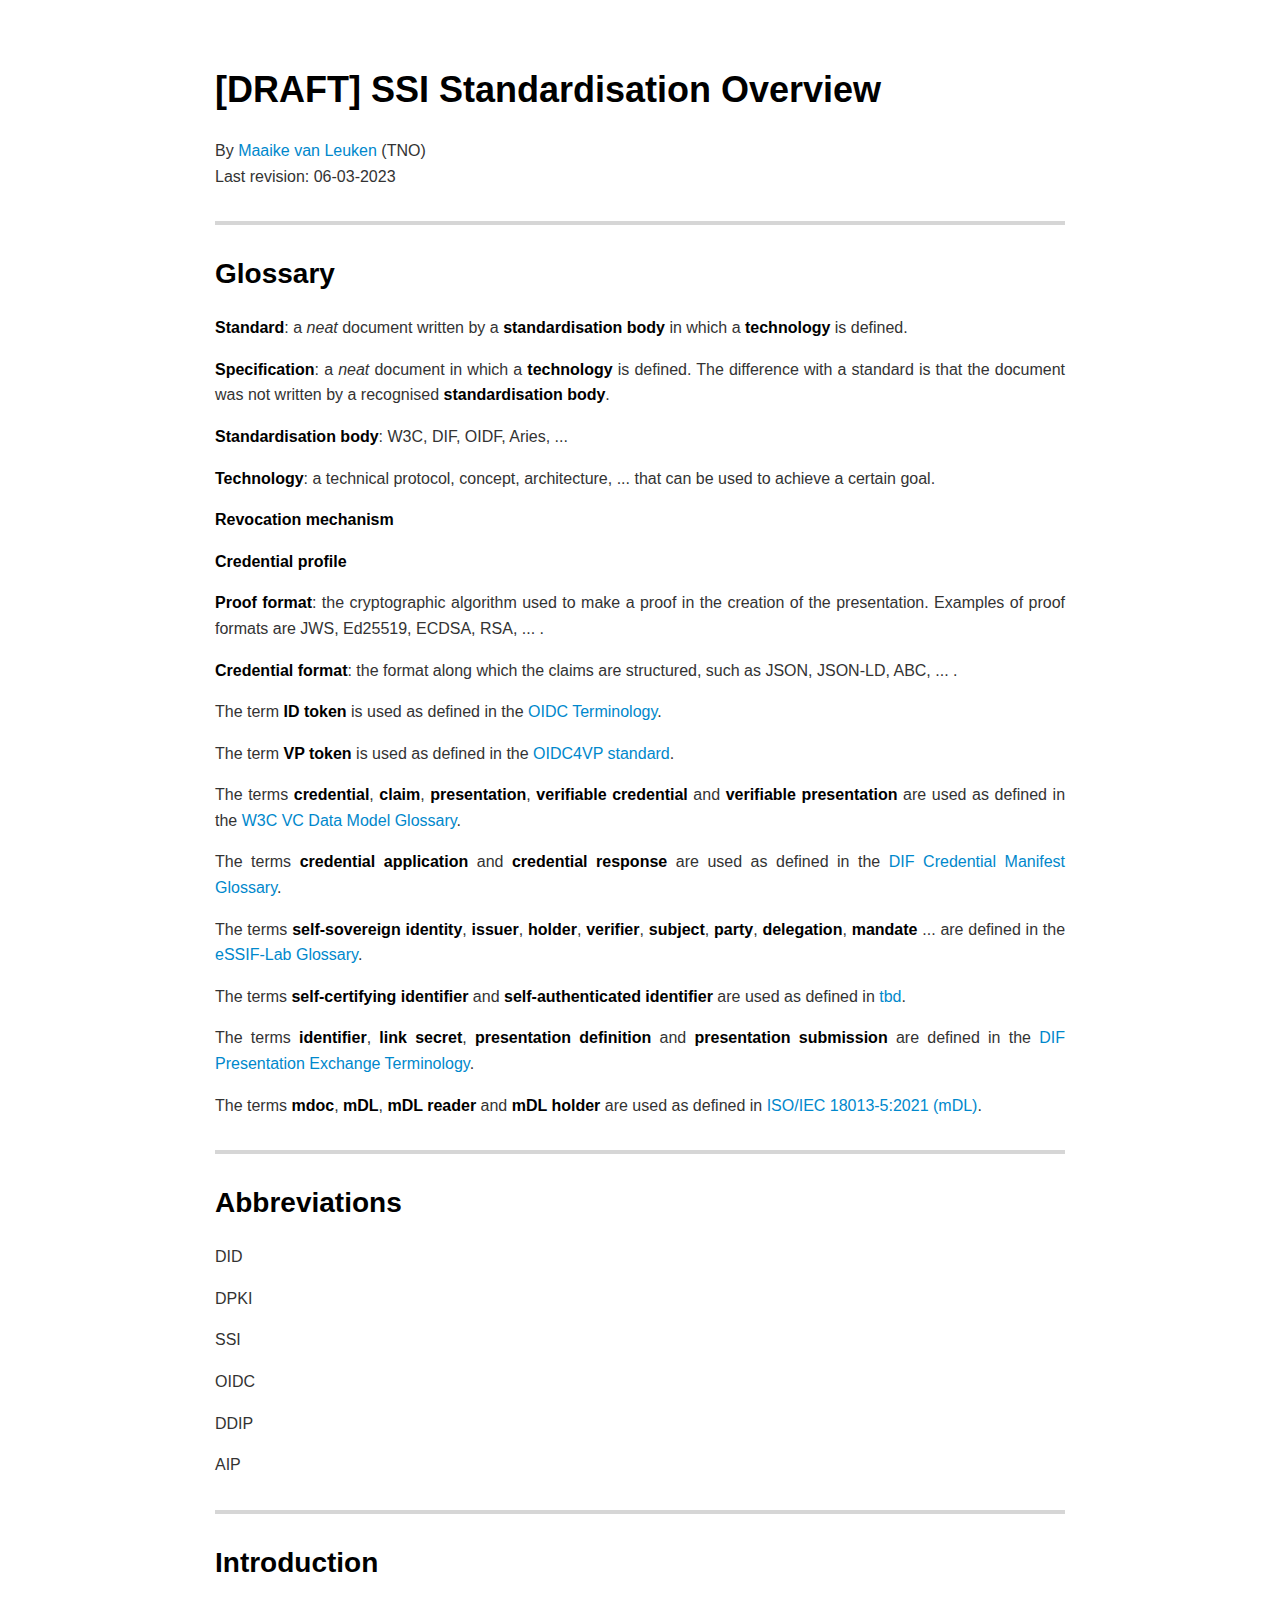
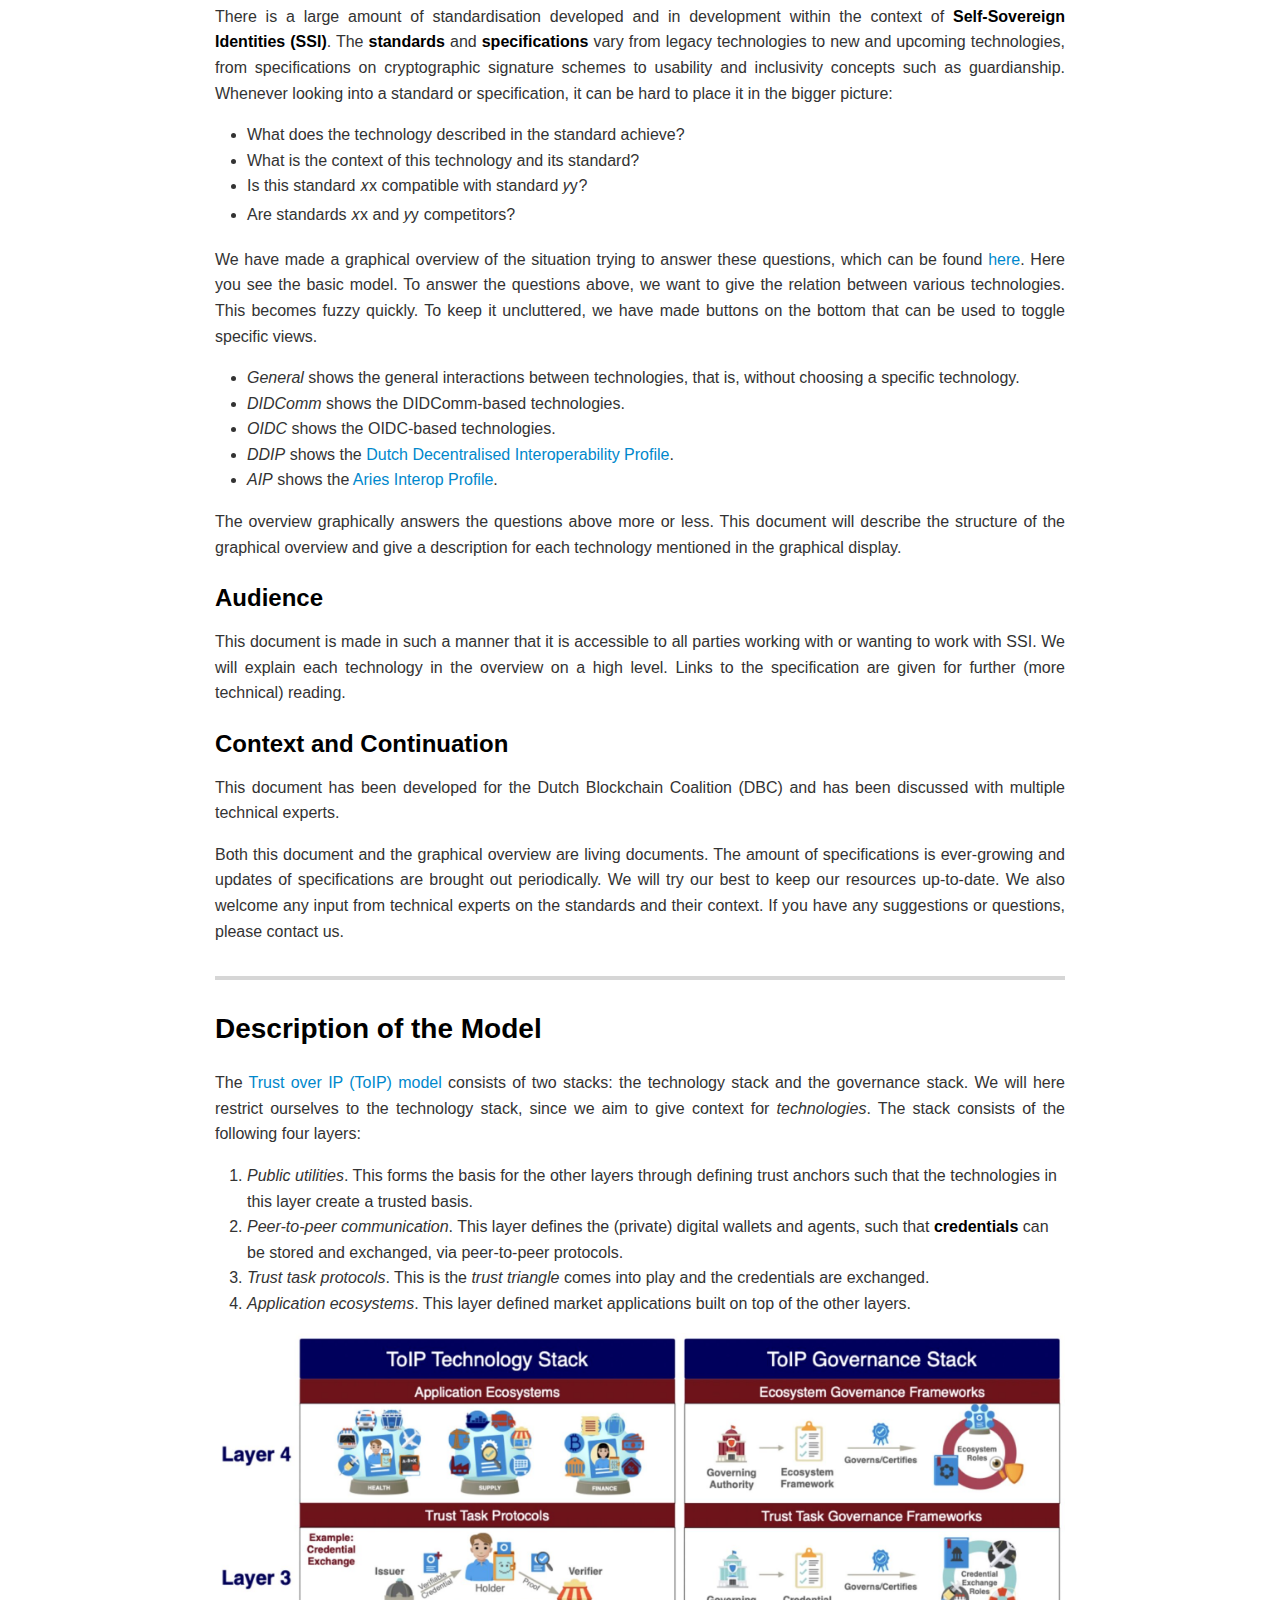
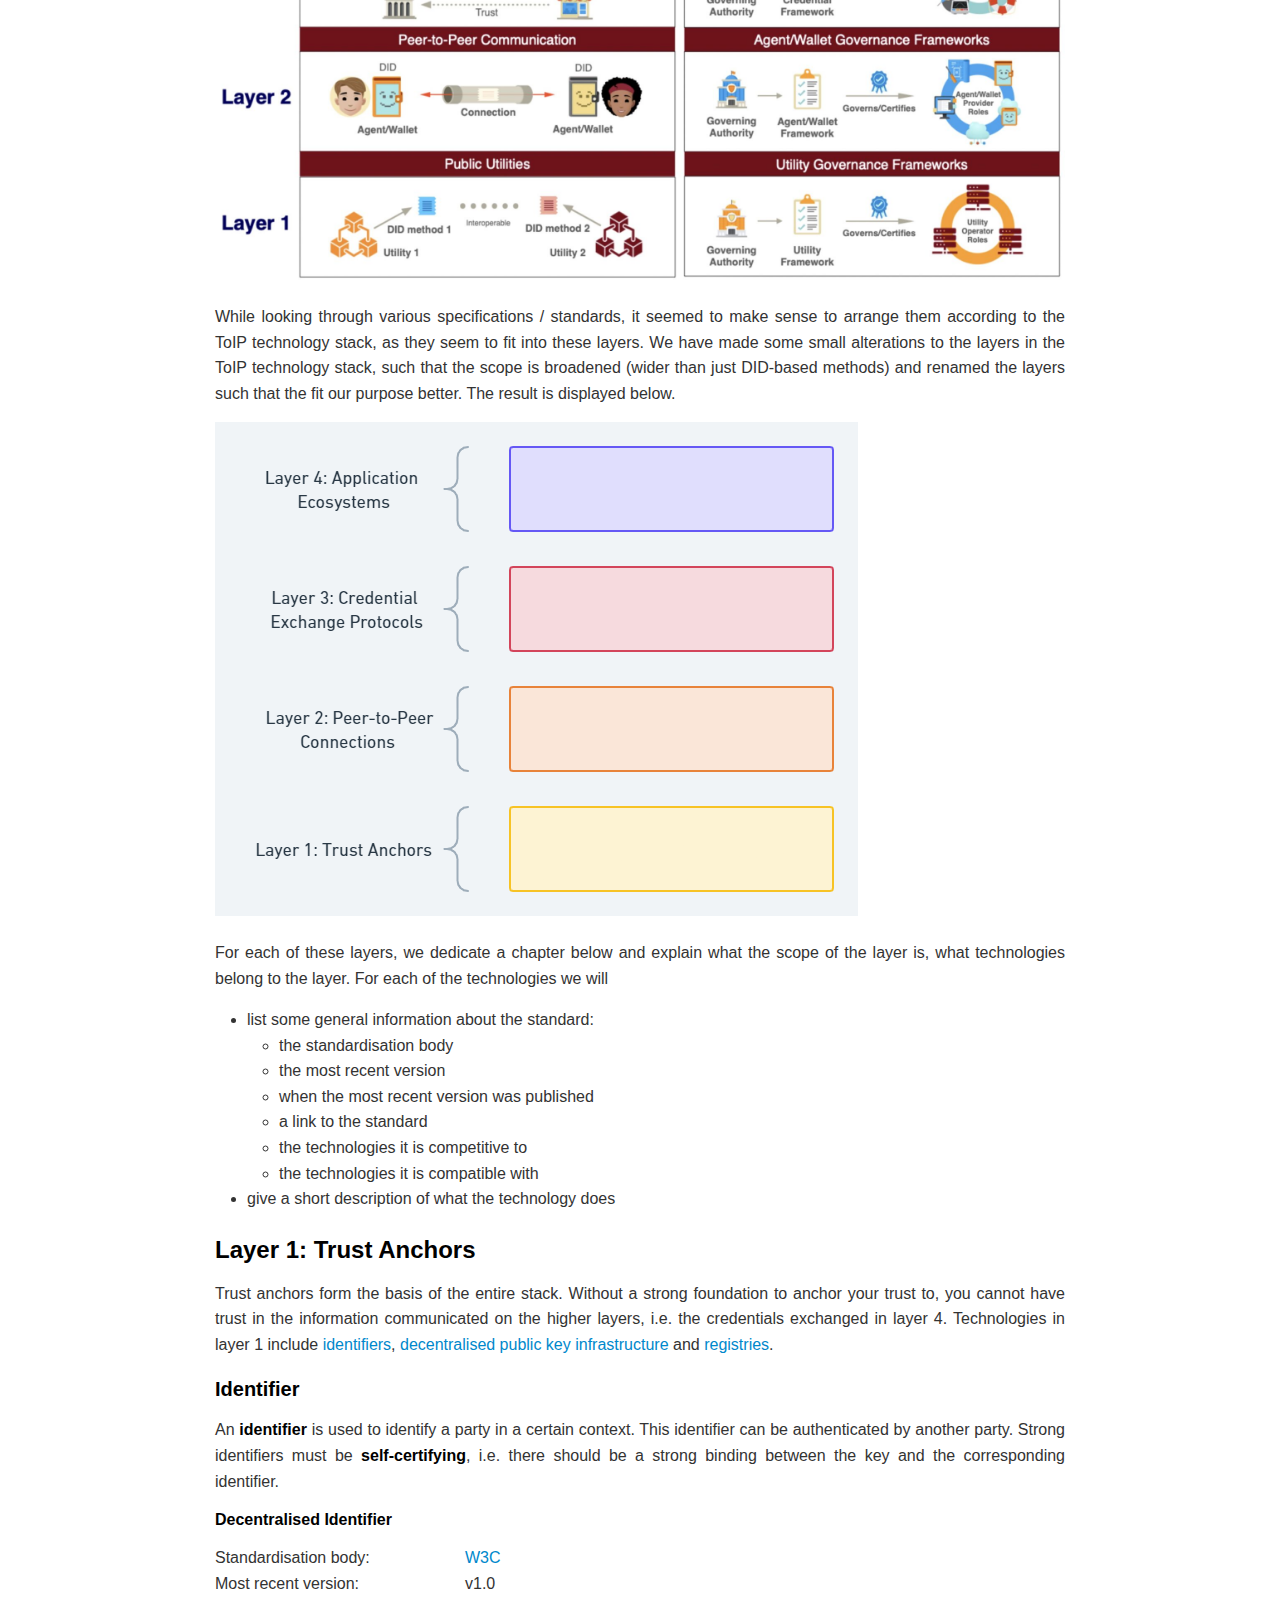
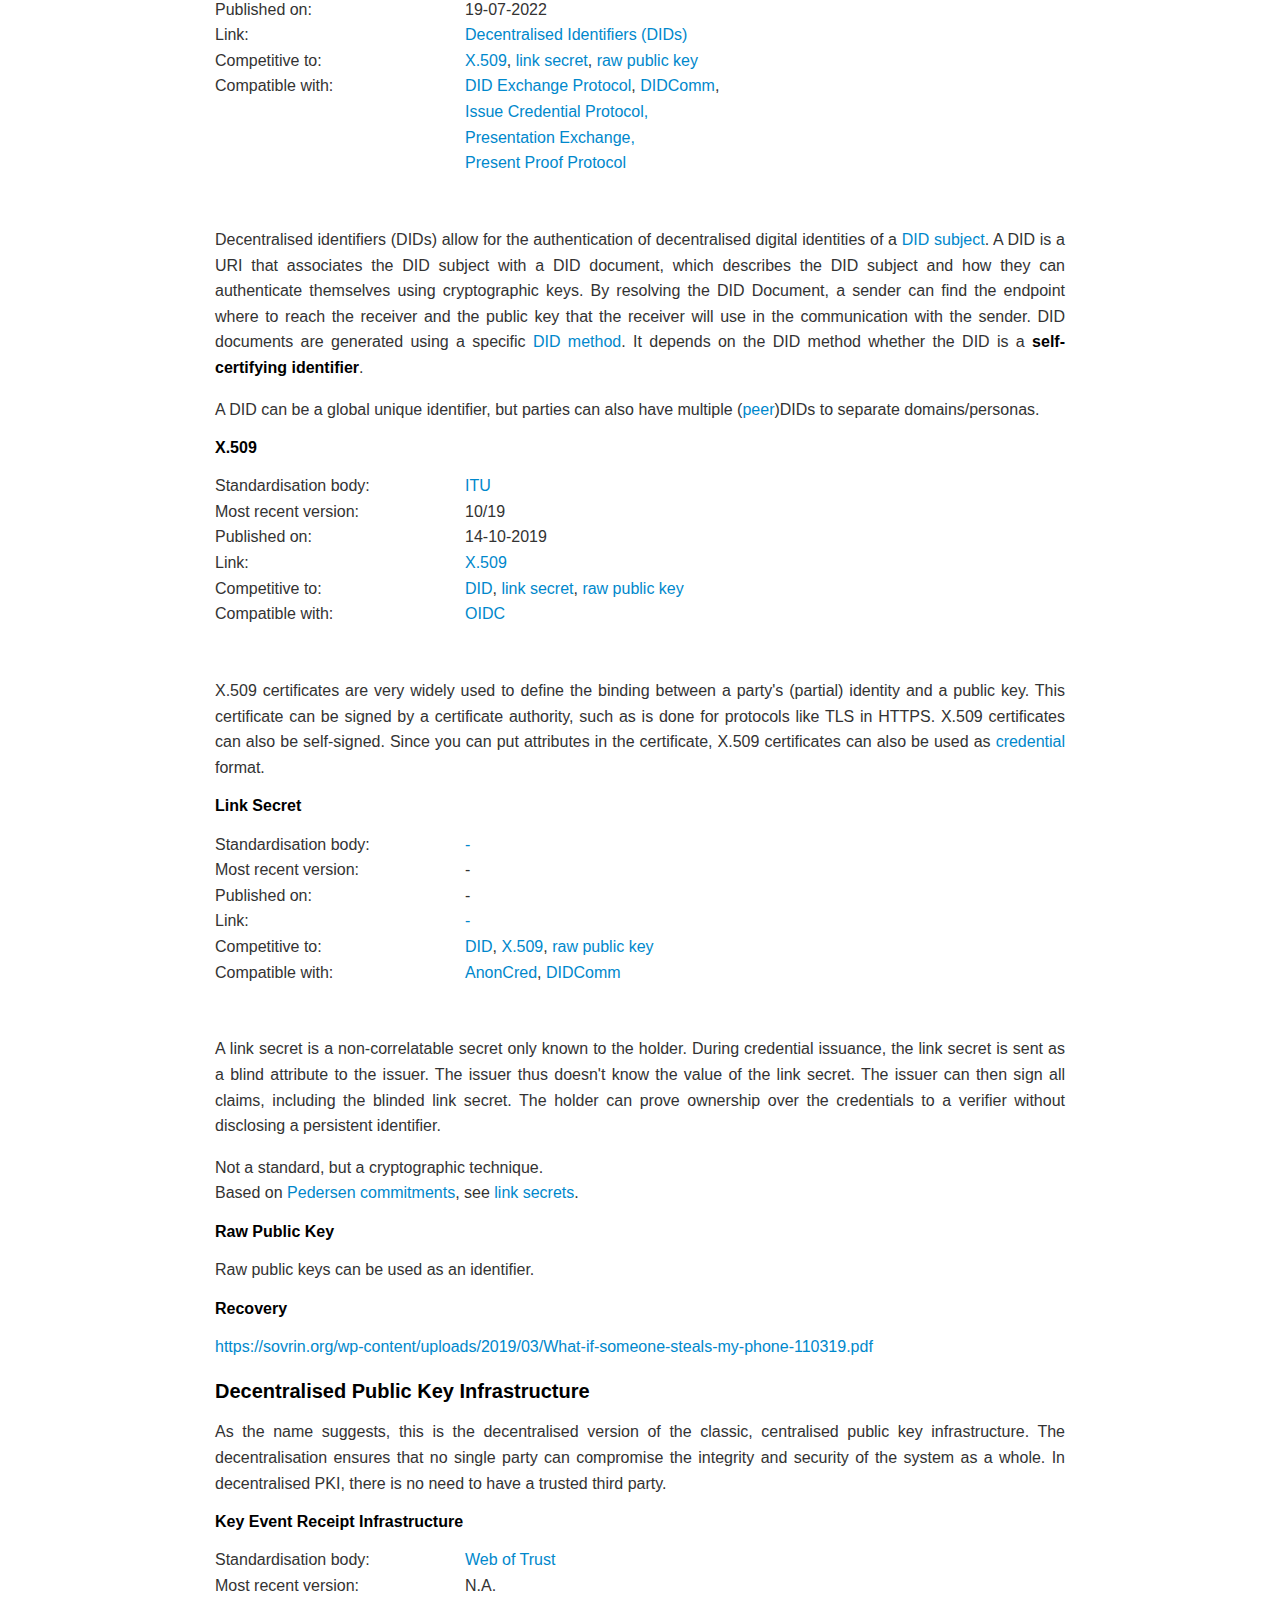
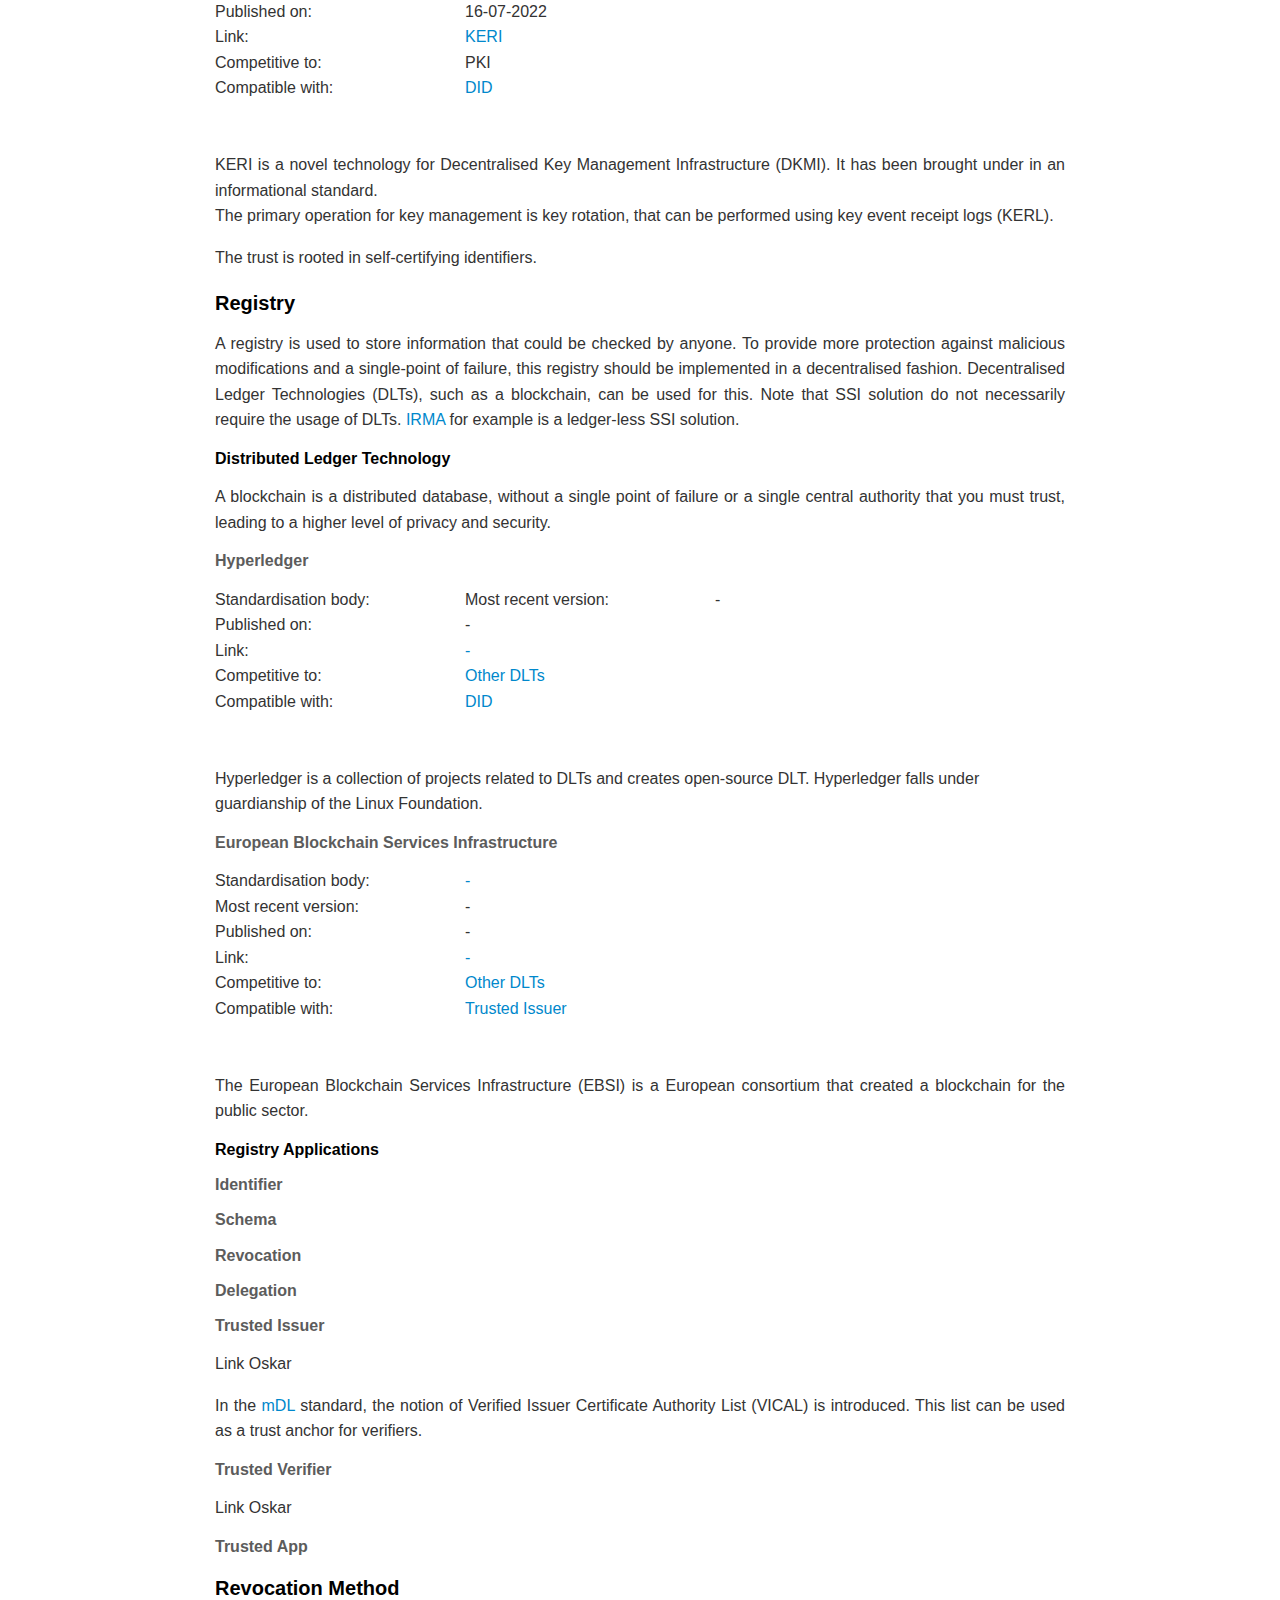
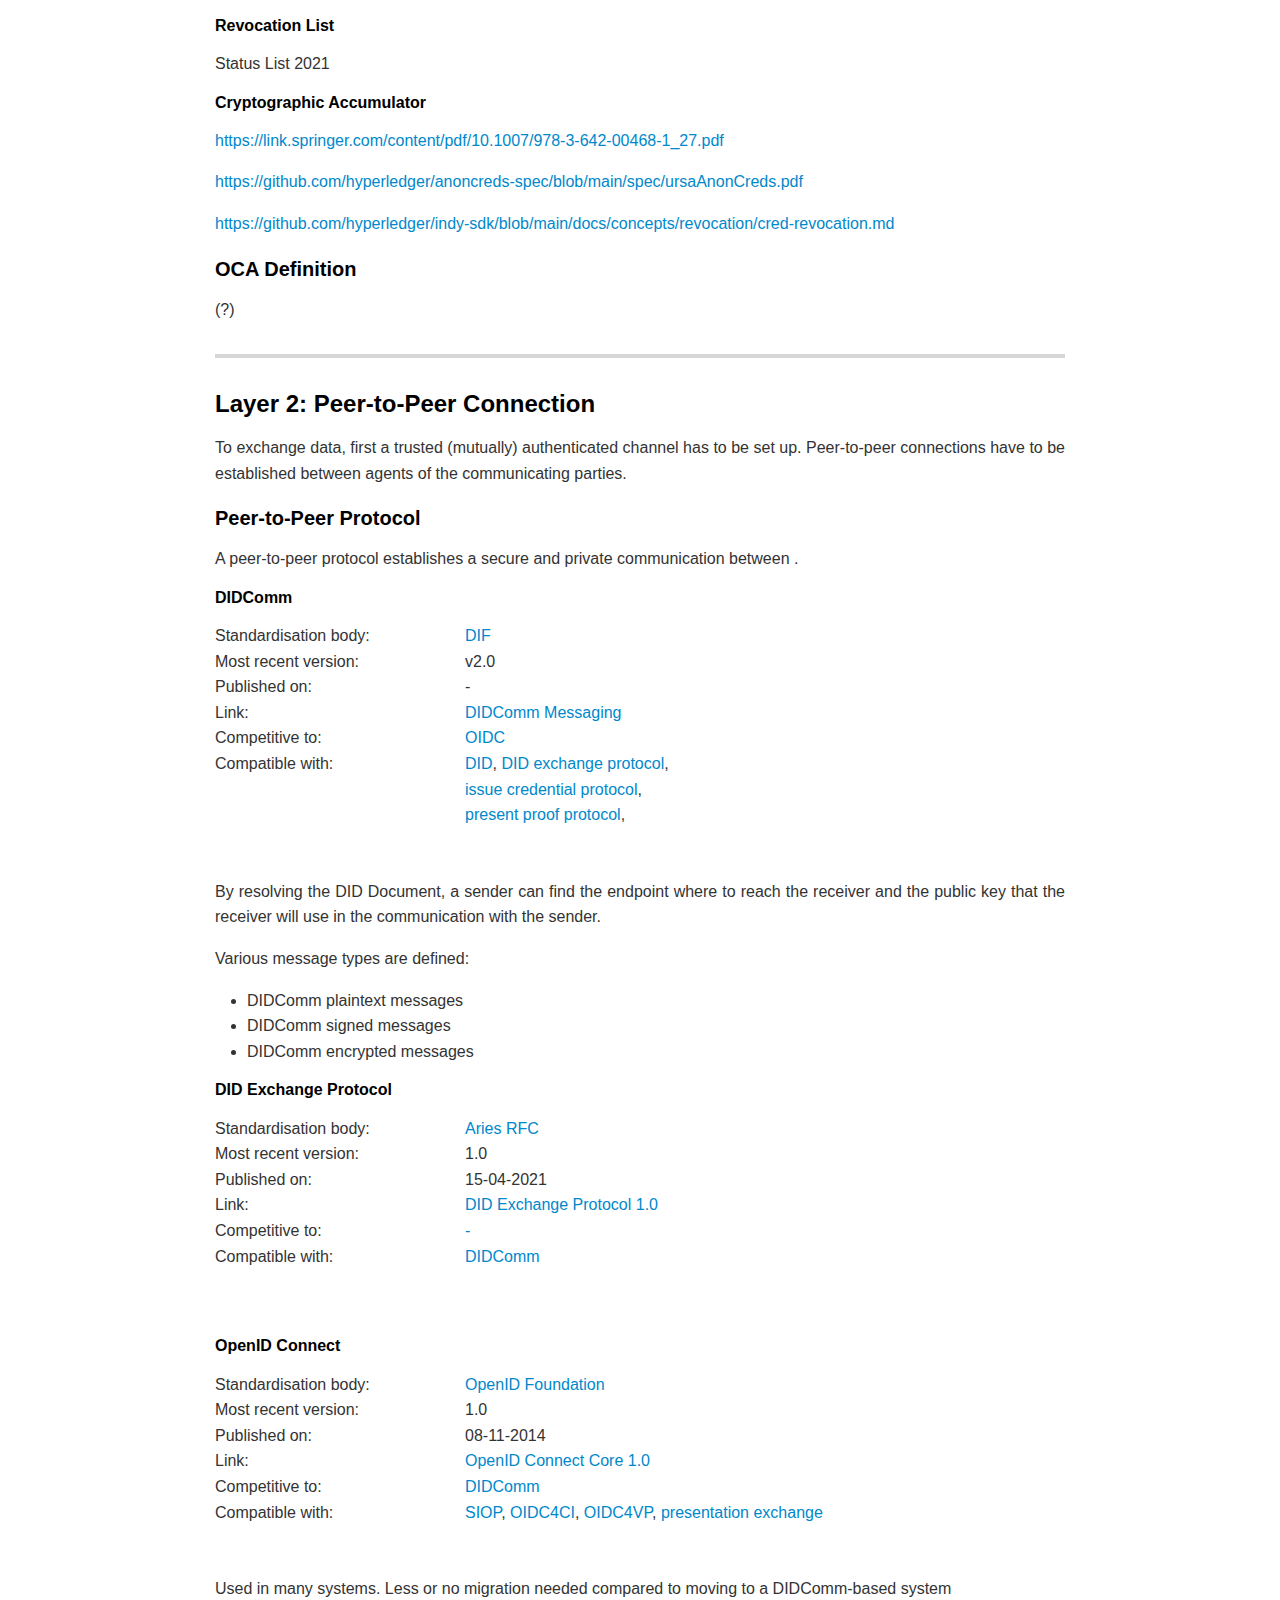
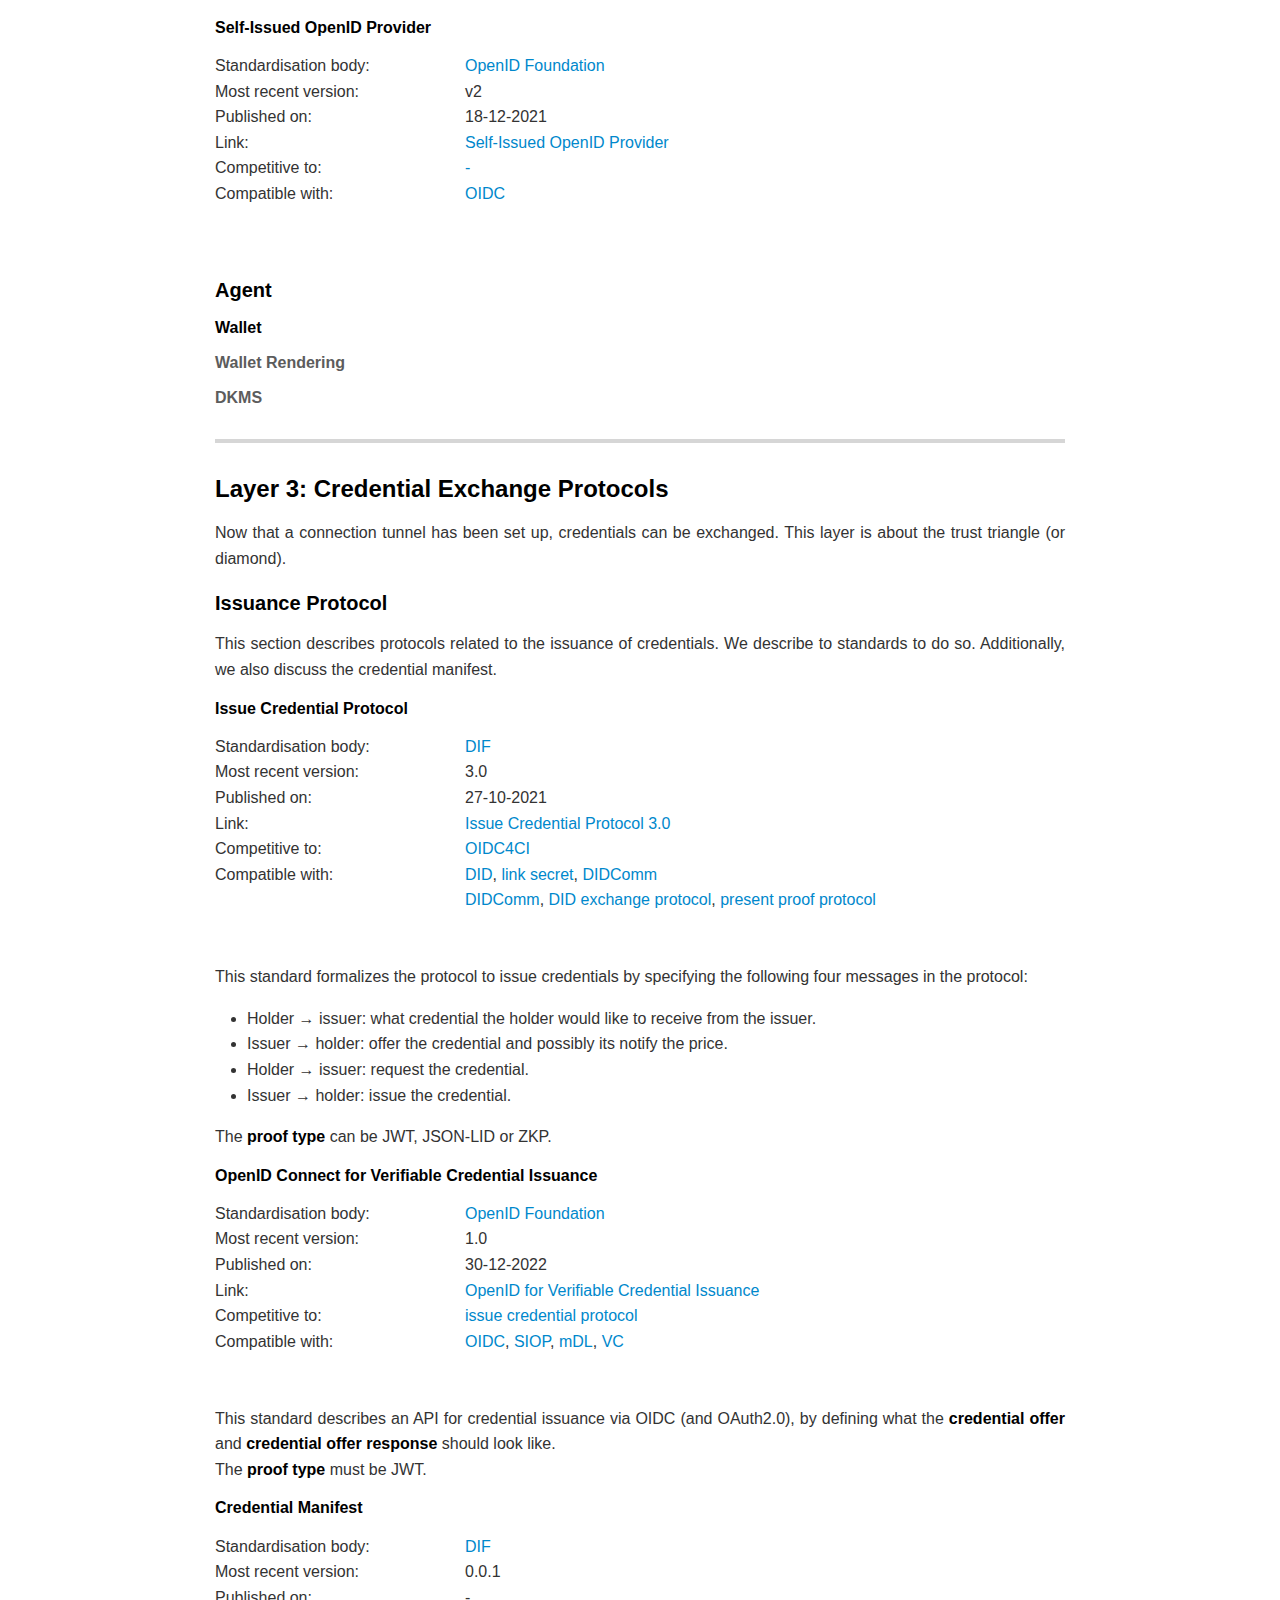
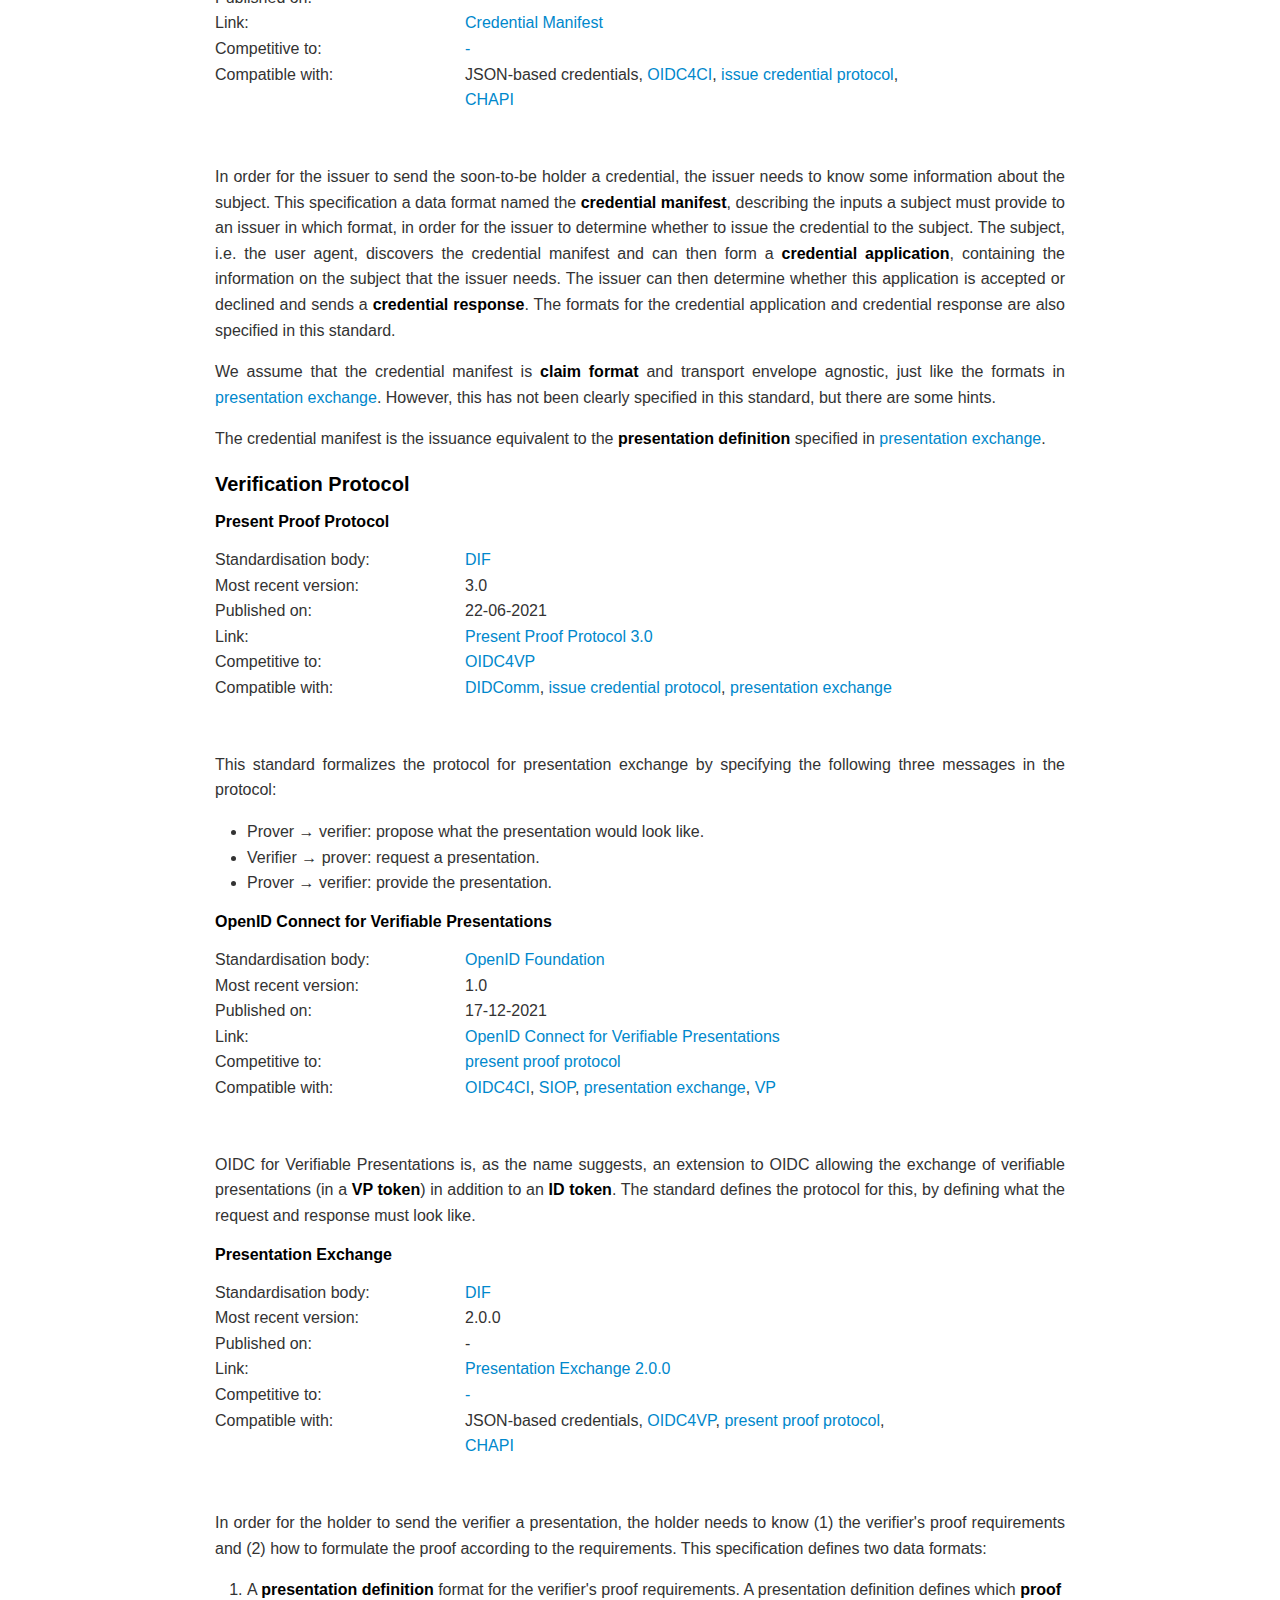
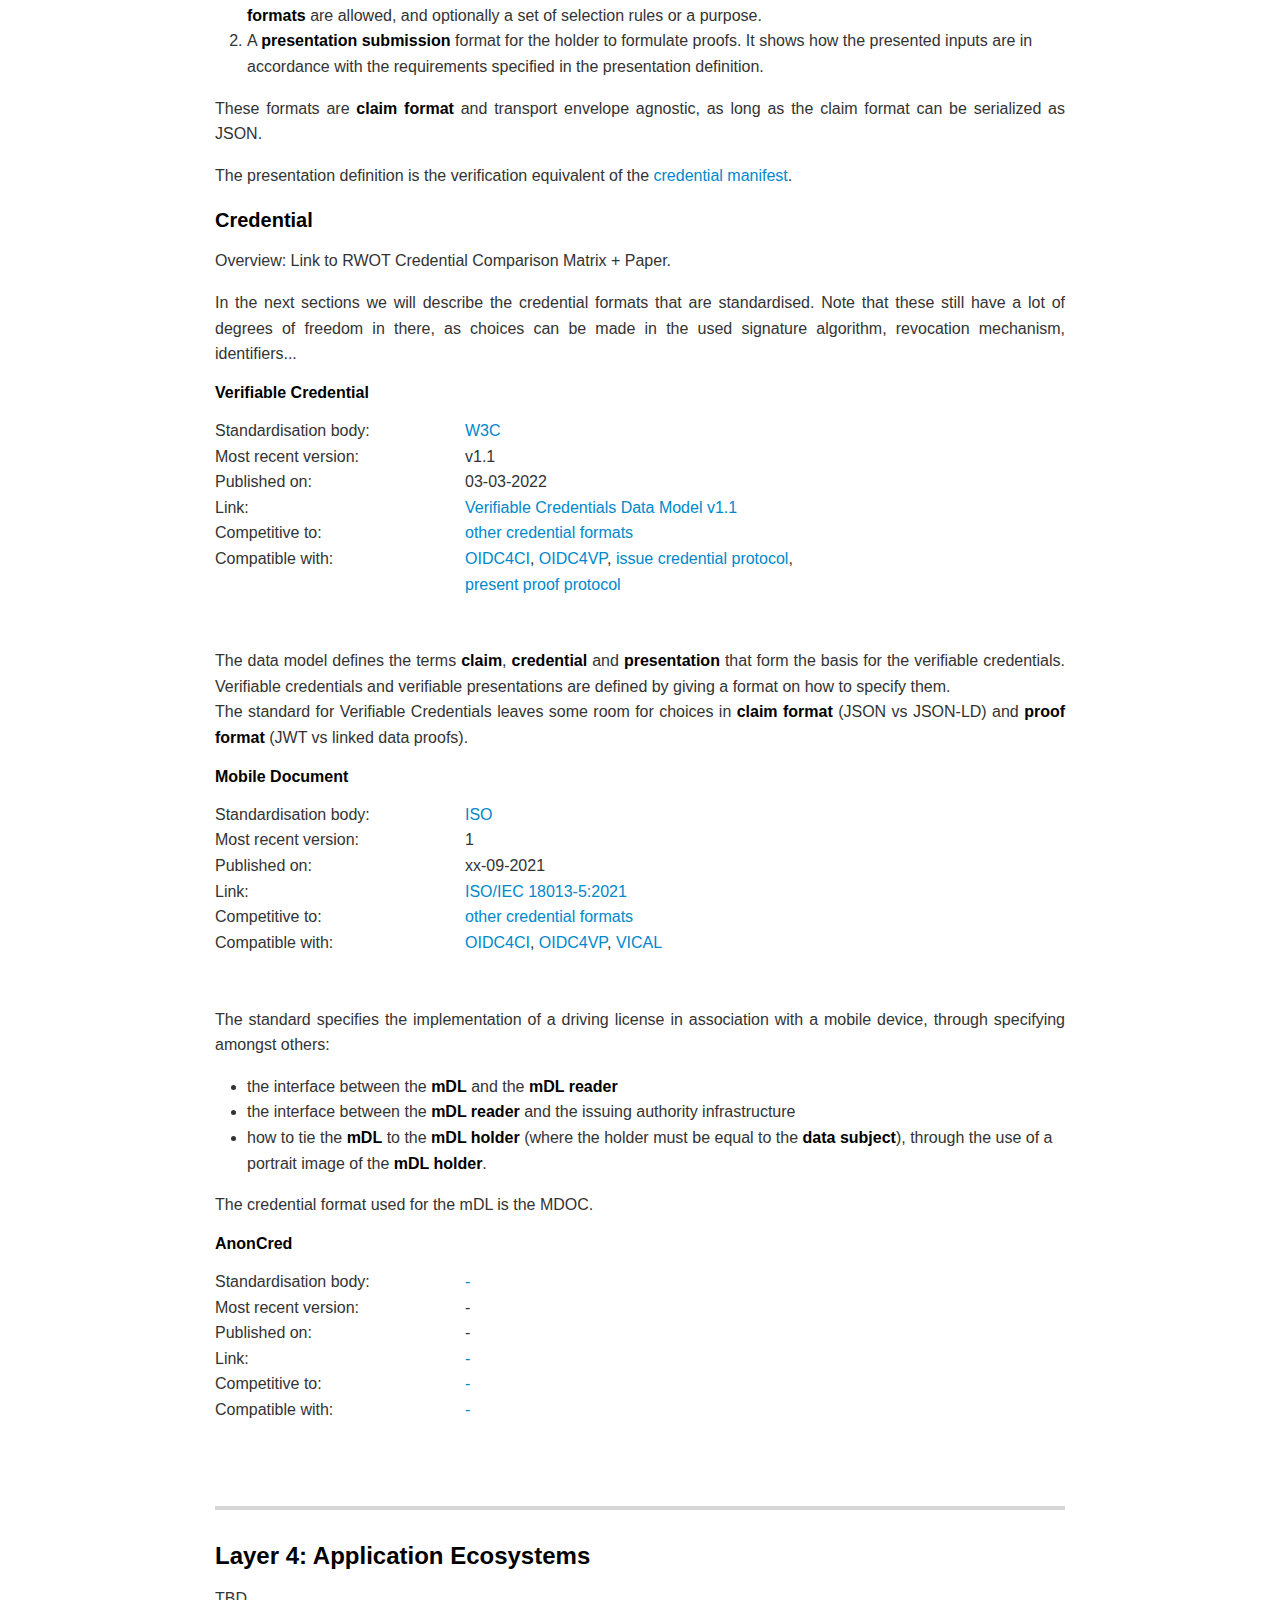
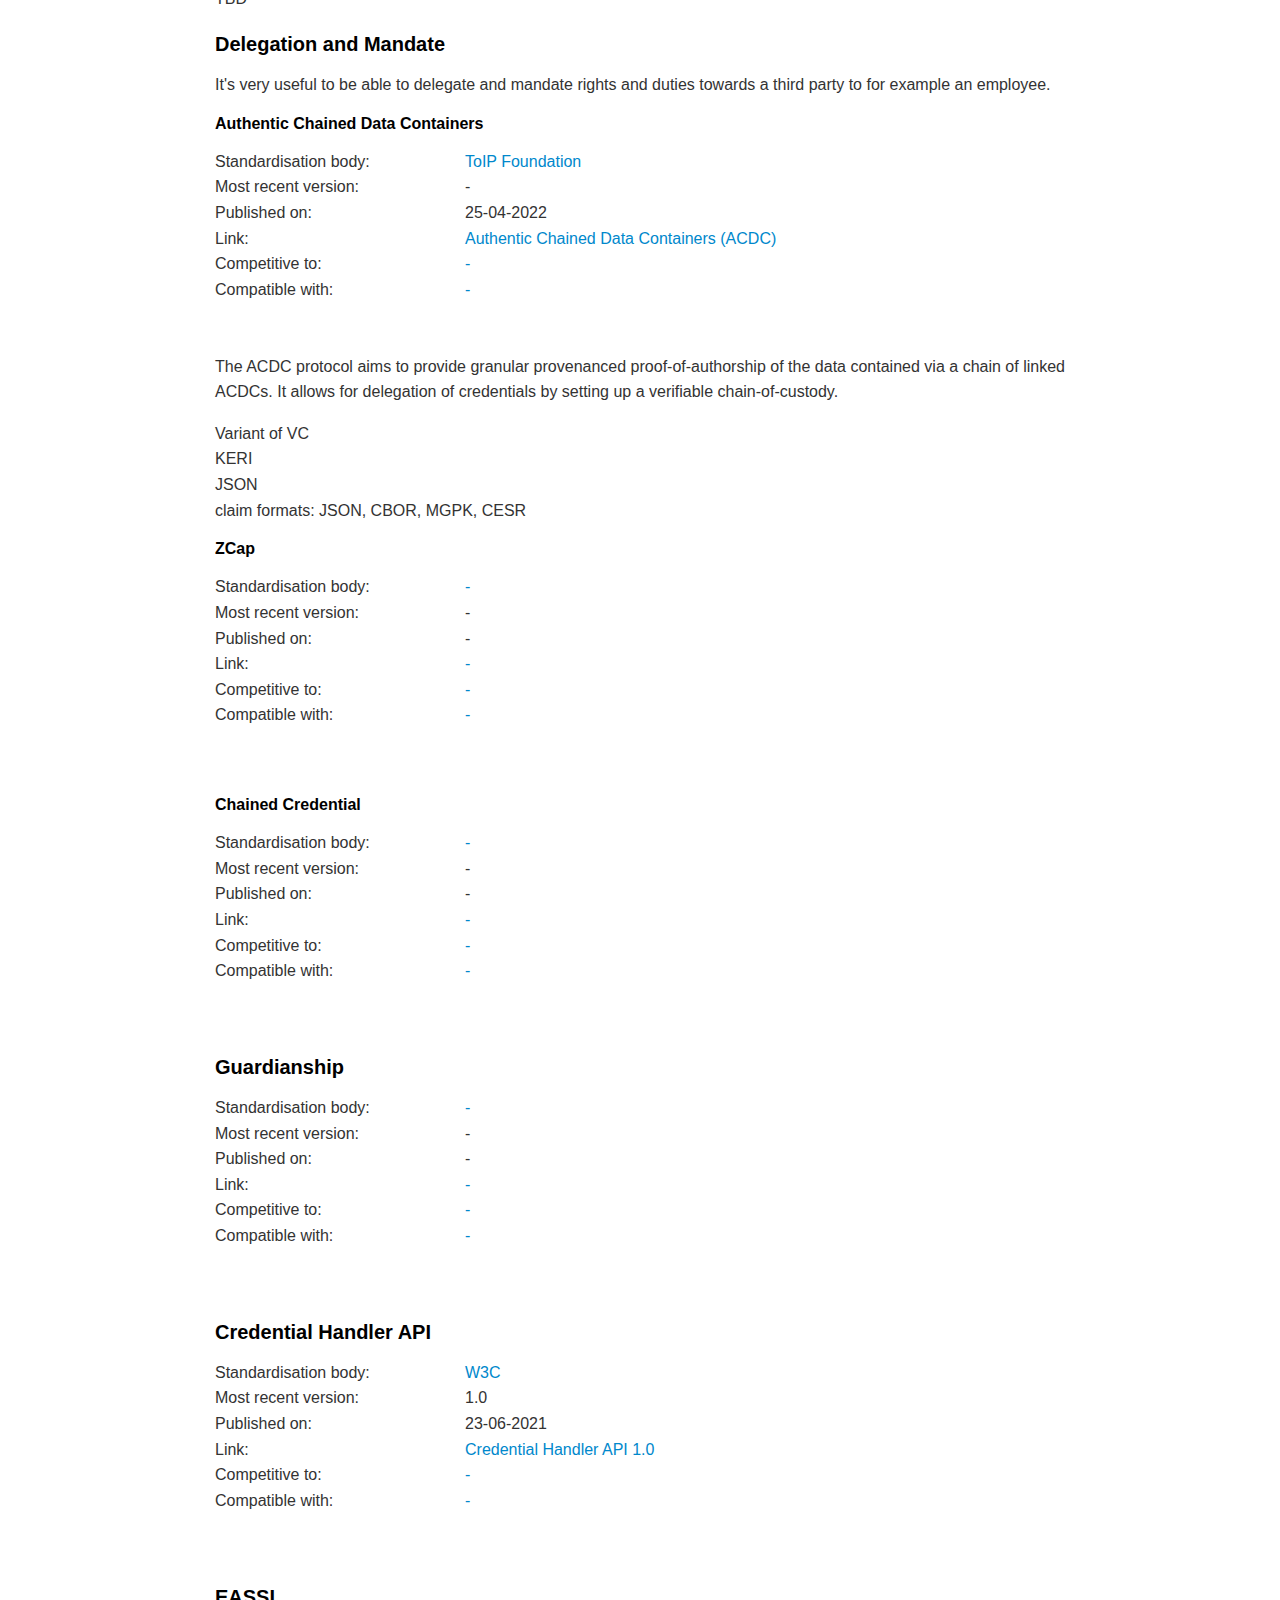
<file: docs.html>
<!DOCTYPE html><html><head>
      <title>docs</title>
      <meta charset="utf-8">
      <meta name="viewport" content="width=device-width, initial-scale=1.0">
      
      <link rel="stylesheet" href="file:///c:\Users\leukenmscv\.vscode\extensions\shd101wyy.markdown-preview-enhanced-0.6.7\node_modules\@shd101wyy\mume\dependencies\katex\katex.min.css">
      
      
      
      
      
      
      
      
      
      <style>
      /**
 * prism.js Github theme based on GitHub's theme.
 * @author Sam Clarke
 */
code[class*="language-"],
pre[class*="language-"] {
  color: #333;
  background: none;
  font-family: Consolas, "Liberation Mono", Menlo, Courier, monospace;
  text-align: left;
  white-space: pre;
  word-spacing: normal;
  word-break: normal;
  word-wrap: normal;
  line-height: 1.4;

  -moz-tab-size: 8;
  -o-tab-size: 8;
  tab-size: 8;

  -webkit-hyphens: none;
  -moz-hyphens: none;
  -ms-hyphens: none;
  hyphens: none;
}

/* Code blocks */
pre[class*="language-"] {
  padding: .8em;
  overflow: auto;
  /* border: 1px solid #ddd; */
  border-radius: 3px;
  /* background: #fff; */
  background: #f5f5f5;
}

/* Inline code */
:not(pre) > code[class*="language-"] {
  padding: .1em;
  border-radius: .3em;
  white-space: normal;
  background: #f5f5f5;
}

.token.comment,
.token.blockquote {
  color: #969896;
}

.token.cdata {
  color: #183691;
}

.token.doctype,
.token.punctuation,
.token.variable,
.token.macro.property {
  color: #333;
}

.token.operator,
.token.important,
.token.keyword,
.token.rule,
.token.builtin {
  color: #a71d5d;
}

.token.string,
.token.url,
.token.regex,
.token.attr-value {
  color: #183691;
}

.token.property,
.token.number,
.token.boolean,
.token.entity,
.token.atrule,
.token.constant,
.token.symbol,
.token.command,
.token.code {
  color: #0086b3;
}

.token.tag,
.token.selector,
.token.prolog {
  color: #63a35c;
}

.token.function,
.token.namespace,
.token.pseudo-element,
.token.class,
.token.class-name,
.token.pseudo-class,
.token.id,
.token.url-reference .token.variable,
.token.attr-name {
  color: #795da3;
}

.token.entity {
  cursor: help;
}

.token.title,
.token.title .token.punctuation {
  font-weight: bold;
  color: #1d3e81;
}

.token.list {
  color: #ed6a43;
}

.token.inserted {
  background-color: #eaffea;
  color: #55a532;
}

.token.deleted {
  background-color: #ffecec;
  color: #bd2c00;
}

.token.bold {
  font-weight: bold;
}

.token.italic {
  font-style: italic;
}


/* JSON */
.language-json .token.property {
  color: #183691;
}

.language-markup .token.tag .token.punctuation {
  color: #333;
}

/* CSS */
code.language-css,
.language-css .token.function {
  color: #0086b3;
}

/* YAML */
.language-yaml .token.atrule {
  color: #63a35c;
}

code.language-yaml {
  color: #183691;
}

/* Ruby */
.language-ruby .token.function {
  color: #333;
}

/* Markdown */
.language-markdown .token.url {
  color: #795da3;
}

/* Makefile */
.language-makefile .token.symbol {
  color: #795da3;
}

.language-makefile .token.variable {
  color: #183691;
}

.language-makefile .token.builtin {
  color: #0086b3;
}

/* Bash */
.language-bash .token.keyword {
  color: #0086b3;
}

/* highlight */
pre[data-line] {
  position: relative;
  padding: 1em 0 1em 3em;
}
pre[data-line] .line-highlight-wrapper {
  position: absolute;
  top: 0;
  left: 0;
  background-color: transparent;
  display: block;
  width: 100%;
}

pre[data-line] .line-highlight {
  position: absolute;
  left: 0;
  right: 0;
  padding: inherit 0;
  margin-top: 1em;
  background: hsla(24, 20%, 50%,.08);
  background: linear-gradient(to right, hsla(24, 20%, 50%,.1) 70%, hsla(24, 20%, 50%,0));
  pointer-events: none;
  line-height: inherit;
  white-space: pre;
}

pre[data-line] .line-highlight:before, 
pre[data-line] .line-highlight[data-end]:after {
  content: attr(data-start);
  position: absolute;
  top: .4em;
  left: .6em;
  min-width: 1em;
  padding: 0 .5em;
  background-color: hsla(24, 20%, 50%,.4);
  color: hsl(24, 20%, 95%);
  font: bold 65%/1.5 sans-serif;
  text-align: center;
  vertical-align: .3em;
  border-radius: 999px;
  text-shadow: none;
  box-shadow: 0 1px white;
}

pre[data-line] .line-highlight[data-end]:after {
  content: attr(data-end);
  top: auto;
  bottom: .4em;
}html body{font-family:"Helvetica Neue",Helvetica,"Segoe UI",Arial,freesans,sans-serif;font-size:16px;line-height:1.6;color:#333;background-color:#fff;overflow:initial;box-sizing:border-box;word-wrap:break-word}html body>:first-child{margin-top:0}html body h1,html body h2,html body h3,html body h4,html body h5,html body h6{line-height:1.2;margin-top:1em;margin-bottom:16px;color:#000}html body h1{font-size:2.25em;font-weight:300;padding-bottom:.3em}html body h2{font-size:1.75em;font-weight:400;padding-bottom:.3em}html body h3{font-size:1.5em;font-weight:500}html body h4{font-size:1.25em;font-weight:600}html body h5{font-size:1.1em;font-weight:600}html body h6{font-size:1em;font-weight:600}html body h1,html body h2,html body h3,html body h4,html body h5{font-weight:600}html body h5{font-size:1em}html body h6{color:#5c5c5c}html body strong{color:#000}html body del{color:#5c5c5c}html body a:not([href]){color:inherit;text-decoration:none}html body a{color:#08c;text-decoration:none}html body a:hover{color:#00a3f5;text-decoration:none}html body img{max-width:100%}html body>p{margin-top:0;margin-bottom:16px;word-wrap:break-word}html body>ul,html body>ol{margin-bottom:16px}html body ul,html body ol{padding-left:2em}html body ul.no-list,html body ol.no-list{padding:0;list-style-type:none}html body ul ul,html body ul ol,html body ol ol,html body ol ul{margin-top:0;margin-bottom:0}html body li{margin-bottom:0}html body li.task-list-item{list-style:none}html body li>p{margin-top:0;margin-bottom:0}html body .task-list-item-checkbox{margin:0 .2em .25em -1.8em;vertical-align:middle}html body .task-list-item-checkbox:hover{cursor:pointer}html body blockquote{margin:16px 0;font-size:inherit;padding:0 15px;color:#5c5c5c;background-color:#f0f0f0;border-left:4px solid #d6d6d6}html body blockquote>:first-child{margin-top:0}html body blockquote>:last-child{margin-bottom:0}html body hr{height:4px;margin:32px 0;background-color:#d6d6d6;border:0 none}html body table{margin:10px 0 15px 0;border-collapse:collapse;border-spacing:0;display:block;width:100%;overflow:auto;word-break:normal;word-break:keep-all}html body table th{font-weight:bold;color:#000}html body table td,html body table th{border:1px solid #d6d6d6;padding:6px 13px}html body dl{padding:0}html body dl dt{padding:0;margin-top:16px;font-size:1em;font-style:italic;font-weight:bold}html body dl dd{padding:0 16px;margin-bottom:16px}html body code{font-family:Menlo,Monaco,Consolas,'Courier New',monospace;font-size:.85em !important;color:#000;background-color:#f0f0f0;border-radius:3px;padding:.2em 0}html body code::before,html body code::after{letter-spacing:-0.2em;content:"\00a0"}html body pre>code{padding:0;margin:0;font-size:.85em !important;word-break:normal;white-space:pre;background:transparent;border:0}html body .highlight{margin-bottom:16px}html body .highlight pre,html body pre{padding:1em;overflow:auto;font-size:.85em !important;line-height:1.45;border:#d6d6d6;border-radius:3px}html body .highlight pre{margin-bottom:0;word-break:normal}html body pre code,html body pre tt{display:inline;max-width:initial;padding:0;margin:0;overflow:initial;line-height:inherit;word-wrap:normal;background-color:transparent;border:0}html body pre code:before,html body pre tt:before,html body pre code:after,html body pre tt:after{content:normal}html body p,html body blockquote,html body ul,html body ol,html body dl,html body pre{margin-top:0;margin-bottom:16px}html body kbd{color:#000;border:1px solid #d6d6d6;border-bottom:2px solid #c7c7c7;padding:2px 4px;background-color:#f0f0f0;border-radius:3px}@media print{html body{background-color:#fff}html body h1,html body h2,html body h3,html body h4,html body h5,html body h6{color:#000;page-break-after:avoid}html body blockquote{color:#5c5c5c}html body pre{page-break-inside:avoid}html body table{display:table}html body img{display:block;max-width:100%;max-height:100%}html body pre,html body code{word-wrap:break-word;white-space:pre}}.markdown-preview{width:100%;height:100%;box-sizing:border-box}.markdown-preview .pagebreak,.markdown-preview .newpage{page-break-before:always}.markdown-preview pre.line-numbers{position:relative;padding-left:3.8em;counter-reset:linenumber}.markdown-preview pre.line-numbers>code{position:relative}.markdown-preview pre.line-numbers .line-numbers-rows{position:absolute;pointer-events:none;top:1em;font-size:100%;left:0;width:3em;letter-spacing:-1px;border-right:1px solid #999;-webkit-user-select:none;-moz-user-select:none;-ms-user-select:none;user-select:none}.markdown-preview pre.line-numbers .line-numbers-rows>span{pointer-events:none;display:block;counter-increment:linenumber}.markdown-preview pre.line-numbers .line-numbers-rows>span:before{content:counter(linenumber);color:#999;display:block;padding-right:.8em;text-align:right}.markdown-preview .mathjax-exps .MathJax_Display{text-align:center !important}.markdown-preview:not([for="preview"]) .code-chunk .btn-group{display:none}.markdown-preview:not([for="preview"]) .code-chunk .status{display:none}.markdown-preview:not([for="preview"]) .code-chunk .output-div{margin-bottom:16px}.markdown-preview .md-toc{padding:0}.markdown-preview .md-toc .md-toc-link-wrapper .md-toc-link{display:inline;padding:.25rem 0}.markdown-preview .md-toc .md-toc-link-wrapper .md-toc-link p,.markdown-preview .md-toc .md-toc-link-wrapper .md-toc-link div{display:inline}.markdown-preview .md-toc .md-toc-link-wrapper.highlighted .md-toc-link{font-weight:800}.scrollbar-style::-webkit-scrollbar{width:8px}.scrollbar-style::-webkit-scrollbar-track{border-radius:10px;background-color:transparent}.scrollbar-style::-webkit-scrollbar-thumb{border-radius:5px;background-color:rgba(150,150,150,0.66);border:4px solid rgba(150,150,150,0.66);background-clip:content-box}html body[for="html-export"]:not([data-presentation-mode]){position:relative;width:100%;height:100%;top:0;left:0;margin:0;padding:0;overflow:auto}html body[for="html-export"]:not([data-presentation-mode]) .markdown-preview{position:relative;top:0}@media screen and (min-width:914px){html body[for="html-export"]:not([data-presentation-mode]) .markdown-preview{padding:2em calc(50% - 457px + 2em)}}@media screen and (max-width:914px){html body[for="html-export"]:not([data-presentation-mode]) .markdown-preview{padding:2em}}@media screen and (max-width:450px){html body[for="html-export"]:not([data-presentation-mode]) .markdown-preview{font-size:14px !important;padding:1em}}@media print{html body[for="html-export"]:not([data-presentation-mode]) #sidebar-toc-btn{display:none}}html body[for="html-export"]:not([data-presentation-mode]) #sidebar-toc-btn{position:fixed;bottom:8px;left:8px;font-size:28px;cursor:pointer;color:inherit;z-index:99;width:32px;text-align:center;opacity:.4}html body[for="html-export"]:not([data-presentation-mode])[html-show-sidebar-toc] #sidebar-toc-btn{opacity:1}html body[for="html-export"]:not([data-presentation-mode])[html-show-sidebar-toc] .md-sidebar-toc{position:fixed;top:0;left:0;width:300px;height:100%;padding:32px 0 48px 0;font-size:14px;box-shadow:0 0 4px rgba(150,150,150,0.33);box-sizing:border-box;overflow:auto;background-color:inherit}html body[for="html-export"]:not([data-presentation-mode])[html-show-sidebar-toc] .md-sidebar-toc::-webkit-scrollbar{width:8px}html body[for="html-export"]:not([data-presentation-mode])[html-show-sidebar-toc] .md-sidebar-toc::-webkit-scrollbar-track{border-radius:10px;background-color:transparent}html body[for="html-export"]:not([data-presentation-mode])[html-show-sidebar-toc] .md-sidebar-toc::-webkit-scrollbar-thumb{border-radius:5px;background-color:rgba(150,150,150,0.66);border:4px solid rgba(150,150,150,0.66);background-clip:content-box}html body[for="html-export"]:not([data-presentation-mode])[html-show-sidebar-toc] .md-sidebar-toc a{text-decoration:none}html body[for="html-export"]:not([data-presentation-mode])[html-show-sidebar-toc] .md-sidebar-toc .md-toc{padding:0 16px}html body[for="html-export"]:not([data-presentation-mode])[html-show-sidebar-toc] .md-sidebar-toc .md-toc .md-toc-link-wrapper .md-toc-link{display:inline;padding:.25rem 0}html body[for="html-export"]:not([data-presentation-mode])[html-show-sidebar-toc] .md-sidebar-toc .md-toc .md-toc-link-wrapper .md-toc-link p,html body[for="html-export"]:not([data-presentation-mode])[html-show-sidebar-toc] .md-sidebar-toc .md-toc .md-toc-link-wrapper .md-toc-link div{display:inline}html body[for="html-export"]:not([data-presentation-mode])[html-show-sidebar-toc] .md-sidebar-toc .md-toc .md-toc-link-wrapper.highlighted .md-toc-link{font-weight:800}html body[for="html-export"]:not([data-presentation-mode])[html-show-sidebar-toc] .markdown-preview{left:300px;width:calc(100% -  300px);padding:2em calc(50% - 457px -  300px/2);margin:0;box-sizing:border-box}@media screen and (max-width:1274px){html body[for="html-export"]:not([data-presentation-mode])[html-show-sidebar-toc] .markdown-preview{padding:2em}}@media screen and (max-width:450px){html body[for="html-export"]:not([data-presentation-mode])[html-show-sidebar-toc] .markdown-preview{width:100%}}html body[for="html-export"]:not([data-presentation-mode]):not([html-show-sidebar-toc]) .markdown-preview{left:50%;transform:translateX(-50%)}html body[for="html-export"]:not([data-presentation-mode]):not([html-show-sidebar-toc]) .md-sidebar-toc{display:none}
/* Please visit the URL below for more information: */
/*   https://shd101wyy.github.io/markdown-preview-enhanced/#/customize-css */

      </style>
    </head>
    <body for="html-export">
      <div class="mume markdown-preview  ">
      <style>
    p {
        text-align: justify;
    }
</style>
<h1 class="mume-header" id="--draft-ssi-standardisation-overview-">[DRAFT] SSI Standardisation Overview</h1>

<p>By <a href="mailto:maaike.vanleuken@tno.nl">Maaike van Leuken</a> (TNO)<br>
Last revision: 06-03-2023</p>
<hr>
<h2 class="mume-header" id="-glossary-">Glossary</h2>

<p><strong>Standard</strong>: a <em>neat</em> document written by a <strong>standardisation body</strong> in which a <strong>technology</strong> is defined.</p>
<p><strong>Specification</strong>: a <em>neat</em> document in which a <strong>technology</strong> is defined. The difference with a standard is that the document was not written by a recognised <strong>standardisation body</strong>.</p>
<p><strong>Standardisation body</strong>: W3C, DIF, OIDF, Aries, ...</p>
<p><strong>Technology</strong>: a technical protocol, concept, architecture, ... that can be used to achieve a certain goal.</p>
<p><strong>Revocation mechanism</strong></p>
<p><strong>Credential profile</strong></p>
<p><strong>Proof format</strong>: the cryptographic algorithm used to make a proof in the creation of the presentation. Examples of proof formats are JWS, Ed25519, ECDSA, RSA, ... .</p>
<p><strong>Credential format</strong>: the format along which the claims are structured, such as JSON, JSON-LD, ABC, ... .</p>
<p>The term <strong>ID token</strong> is used as defined in the <a href="https://openid.net/specs/openid-connect-core-1_0.html#Terminology">OIDC Terminology</a>.</p>
<p>The term <strong>VP token</strong> is used as defined in the <a href="https://openid.net/specs/openid-connect-4-verifiable-presentations-1_0-07.html#name-vp_token">OIDC4VP standard</a>.</p>
<p>The terms <strong>credential</strong>, <strong>claim</strong>, <strong>presentation</strong>, <strong>verifiable credential</strong> and <strong>verifiable presentation</strong> are used as defined in the <a href="https://www.w3.org/TR/vc-data-model/#terminology">W3C VC Data Model Glossary</a>.</p>
<p>The terms <strong>credential application</strong> and <strong>credential response</strong> are used as defined in the <a href="https://identity.foundation/credential-manifest/#terminology">DIF Credential Manifest Glossary</a>.</p>
<p>The terms <strong>self-sovereign identity</strong>, <strong>issuer</strong>, <strong>holder</strong>, <strong>verifier</strong>, <strong>subject</strong>, <strong>party</strong>, <strong>delegation</strong>, <strong>mandate</strong> ... are defined in the <a href="https://essif-lab.github.io/framework/docs/essifLab-glossary">eSSIF-Lab Glossary</a>.</p>
<p>The terms <strong>self-certifying identifier</strong> and <strong>self-authenticated identifier</strong> are used as defined in <a href="#tbd">tbd</a>.</p>
<p>The terms <strong>identifier</strong>, <strong>link secret</strong>, <strong>presentation definition</strong> and <strong>presentation submission</strong> are defined in the <a href="https://identity.foundation/presentation-exchange/#terminology">DIF Presentation Exchange Terminology</a>.</p>
<p>The terms <strong>mdoc</strong>, <strong>mDL</strong>, <strong>mDL reader</strong> and <strong>mDL holder</strong> are used as defined in <a href="https://www.iso.org/standard/69084.html">ISO/IEC 18013-5:2021 (mDL)</a>.</p>
<hr>
<h2 class="mume-header" id="-abbreviations-">Abbreviations</h2>

<p>DID</p>
<p>DPKI</p>
<p>SSI</p>
<p>OIDC</p>
<p>DDIP</p>
<p>AIP</p>
<hr>
<h2 class="mume-header" id="-introduction-">Introduction</h2>

<p>There is a large amount of standardisation developed and in development within the context of <strong>Self-Sovereign Identities (SSI)</strong>. The <strong>standards</strong> and <strong>specifications</strong> vary from legacy technologies to new and upcoming technologies, from specifications on cryptographic signature schemes to usability and inclusivity concepts such as guardianship. Whenever looking into a standard or specification, it can be hard to place it in the bigger picture:</p>
<ul>
<li>What does the technology described in the standard achieve?</li>
<li>What is the context of this technology and its standard?</li>
<li>Is this standard <span class="katex"><span class="katex-mathml"><math xmlns="http://www.w3.org/1998/Math/MathML"><semantics><mrow><mi>x</mi></mrow><annotation encoding="application/x-tex">x</annotation></semantics></math></span><span class="katex-html" aria-hidden="true"><span class="base"><span class="strut" style="height:0.4306em;"></span><span class="mord mathnormal">x</span></span></span></span> compatible with standard <span class="katex"><span class="katex-mathml"><math xmlns="http://www.w3.org/1998/Math/MathML"><semantics><mrow><mi>y</mi></mrow><annotation encoding="application/x-tex">y</annotation></semantics></math></span><span class="katex-html" aria-hidden="true"><span class="base"><span class="strut" style="height:0.625em;vertical-align:-0.1944em;"></span><span class="mord mathnormal" style="margin-right:0.03588em;">y</span></span></span></span>?</li>
<li>Are standards <span class="katex"><span class="katex-mathml"><math xmlns="http://www.w3.org/1998/Math/MathML"><semantics><mrow><mi>x</mi></mrow><annotation encoding="application/x-tex">x</annotation></semantics></math></span><span class="katex-html" aria-hidden="true"><span class="base"><span class="strut" style="height:0.4306em;"></span><span class="mord mathnormal">x</span></span></span></span> and <span class="katex"><span class="katex-mathml"><math xmlns="http://www.w3.org/1998/Math/MathML"><semantics><mrow><mi>y</mi></mrow><annotation encoding="application/x-tex">y</annotation></semantics></math></span><span class="katex-html" aria-hidden="true"><span class="base"><span class="strut" style="height:0.625em;vertical-align:-0.1944em;"></span><span class="mord mathnormal" style="margin-right:0.03588em;">y</span></span></span></span> competitors?</li>
</ul>
<p>We have made a graphical overview of the situation trying to answer these questions, which can be found <a href="https://maaikevanleuken.github.io/SSI-Standardisation-Overview/">here</a>. Here you see the basic model. To answer the questions above, we want to give the relation between various technologies. This becomes fuzzy quickly. To keep it uncluttered, we have made buttons on the bottom that can be used to toggle specific views.</p>
<ul>
<li><em>General</em> shows the general interactions between technologies, that is, without choosing a specific technology.</li>
<li><em>DIDComm</em> shows the DIDComm-based technologies.</li>
<li><em>OIDC</em> shows the OIDC-based technologies.</li>
<li><em>DDIP</em> shows the <a href="https://github.com/DutchBlockchainCoalition/DDIP">Dutch Decentralised Interoperability Profile</a>.</li>
<li><em>AIP</em> shows the <a href="https://github.com/hyperledger/aries-rfcs/blob/main/concepts/0302-aries-interop-profile/README.md">Aries Interop Profile</a>.</li>
</ul>
<p>The overview graphically answers the questions above more or less. This document will describe the structure of the graphical overview and give a description for each technology mentioned in the graphical display.</p>
<h3 class="mume-header" id="-audience-">Audience</h3>

<p>This document is made in such a manner that it is accessible to all parties working with or wanting to work with SSI. We will explain each technology in the overview on a high level. Links to the specification are given for further (more technical) reading.</p>
<h3 class="mume-header" id="-context-and-continuation-">Context and Continuation</h3>

<p>This document has been developed for the Dutch Blockchain Coalition (DBC) and has been discussed with multiple technical experts.</p>
<p>Both this document and the graphical overview are living documents. The amount of specifications is ever-growing and updates of specifications are brought out periodically. We will try our best to keep our resources up-to-date. We also welcome any input from technical experts on the standards and their context. If you have any suggestions or questions, please contact us.</p>
<hr>
<h2 class="mume-header" id="-description-of-the-model-">Description of the Model</h2>

<p>The <a href="https://trustoverip.org/toip-model/">Trust over IP (ToIP) model</a> consists of two stacks: the technology stack and the governance stack. We will here restrict ourselves to the technology stack, since we aim to give context for <em>technologies</em>. The stack consists of the following four layers:</p>
<ol>
<li><em>Public utilities</em>. This forms the basis for the other layers through defining trust anchors such that the technologies in this layer create a trusted basis.</li>
<li><em>Peer-to-peer communication</em>. This layer defines the (private) digital wallets and agents, such that <strong>credentials</strong> can be stored and exchanged, via peer-to-peer protocols.</li>
<li><em>Trust task protocols</em>. This is the <em>trust triangle</em> comes into play and the credentials are exchanged.</li>
<li><em>Application ecosystems</em>. This layer defined market applications built on top of the other layers.</li>
</ol>
<p><img src="images\toip.jpg" alt="The two stacks in the ToIP model." title="The two stacks in the ToIP model."></p>
<p>While looking through various specifications / standards, it seemed to make sense to arrange them according to the ToIP technology stack, as they seem to fit into these layers. We have made some small alterations to the layers in the ToIP technology stack, such that the scope is broadened (wider than just DID-based methods) and renamed the layers such that the fit our purpose better. The result is displayed below.</p>
<p><img src="images\stack-background.png" alt="The four layers from the ToIP stack used to structure the overview of the standards." title="The four (altered) layers from the ToIP stack used to structure the overview of the standards."></p>
<p>For each of these layers, we dedicate a chapter below and explain what the scope of the layer is, what technologies belong to the layer. For each of the technologies we will</p>
<ul>
<li>list some general information about the standard:
<ul>
<li>the standardisation body</li>
<li>the most recent version</li>
<li>when the most recent version was published</li>
<li>a link to the standard</li>
<li>the technologies it is competitive to</li>
<li>the technologies it is compatible with</li>
</ul>
</li>
<li>give a short description of what the technology does</li>
</ul>
<h3 class="mume-header" id="-layer-1-trust-anchors-">Layer 1: Trust Anchors</h3>

<p>Trust anchors form the basis of the entire stack. Without a strong foundation to anchor your trust to, you cannot have trust in the information communicated on the higher layers, i.e. the credentials exchanged in layer 4. Technologies in layer 1 include <a href="#-id-">identifiers</a>, <a href="#-dpki-">decentralised public key infrastructure</a> and <a href="#-registries-">registries</a>.</p>
<h4 class="mume-header undefined" id="-id-">Identifier</h4>

<p>An <strong>identifier</strong> is used to identify a party in a certain context. This identifier can be authenticated by another party. Strong identifiers must be <strong>self-certifying</strong>, i.e. there should be a strong binding between the key and the corresponding identifier.</p>
<h5 class="mume-header undefined" id="-did-">Decentralised Identifier</h5>

<div style="width:250px; height:auto; float:left; display:inline">Standardisation body:</div> 
<div><a href="https://www.w3.org/">W3C</a></div>
<div style="width:250px; height:auto; float:left; display:inline">Most recent version:</div> 
<div>v1.0</div>
<div style="width:250px; height:auto; float:left; display:inline">Published on:</div> 
<div>19-07-2022</div>
<div style="width:250px; height:auto; float:left; display:inline">Link:</div> 
<div><a href="https://w3c.github.io/did-core/">Decentralised Identifiers (DIDs)</a></div>
<div style="width:250px; height:auto; float:left; display:inline">Competitive to:</div> 
<div>
    <a href="#-x509-">X.509</a>, 
    <a href="#-link-secret-">link secret</a>, 
    <a href="#-raw-public-key-">raw public key</a>
</div>
<div style="width:250px; height:auto; float:left; display:inline">Compatible with:</div> 
<div>
    <a href="#-did-exchange-protocol-">DID Exchange Protocol</a>, 
    <a href="#-didcomm-">DIDComm</a>, 
</div> 
<div style="width:250px; height:auto; float:left; display:inline; opacity:0">Compatible with</div> 
<div>
    <a href="#-issue-credential-protocol-">Issue Credential Protocol,</a>
</div>
<div style="width:250px; height:auto; float:left; display:inline; opacity:0">Compatible with</div>
<div>
    <a href="#-presentation-exchange-">Presentation Exchange,</a>
</div>
<div style="width:250px; height:auto; float:left; display:inline; opacity:0">Compatible with</div> 
<div>
    <a href="#-present-proof-protocol-">Present Proof Protocol</a>
</div>  
<br><br>
<p>Decentralised identifiers (DIDs) allow for the authentication of decentralised digital identities of a <a href="https://w3c.github.io/did-core/#did-subject">DID subject</a>. A DID is a URI that associates the DID subject with a DID document, which describes the DID subject and how they can authenticate themselves using cryptographic keys. By resolving the DID Document, a sender can find the endpoint where to reach the receiver and the public key that the receiver will use in the communication with the sender. DID documents are generated using a specific <a href="https://w3c.github.io/did-spec-registries/#did-methods">DID method</a>. It depends on the DID method whether the DID is a <strong>self-certifying identifier</strong>.</p>
<p>A DID can be a global unique identifier, but parties can also have multiple (<a href="https://identity.foundation/peer-did-method-spec/">peer</a>)DIDs to separate domains/personas.</p>
<h5 class="mume-header" id="-x509-">X.509</h5>

<div style="width:250px; height:auto; float:left; display:inline">Standardisation body:</div> 
<div>
    <a href="https://www.itu.int/en/Pages/default.aspx">ITU</a>
</div>
<div style="width:250px; height:auto; float:left; display:inline">Most recent version:</div> 
<div>
    10/19
</div>
<div style="width:250px; height:auto; float:left; display:inline">Published on:</div> 
<div>
    14-10-2019
</div>
<div style="width:250px; height:auto; float:left; display:inline">Link:</div> 
<div>
    <a href="https://www.itu.int/rec/T-REC-X.509-201910-I/en">X.509</a>
</div>
<div style="width:250px; height:auto; float:left; display:inline">Competitive to:</div> 
<div>
    <a href="#-did-">DID</a>,
    <a href="#-link-secret-">link secret</a>,
    <a href="#-raw-public-key-">raw public key</a>
</div>
<div style="width:250px; height:auto; float:left; display:inline">Compatible with:</div> 
<div>
    <a href="#-oidc-">OIDC</a>
</div>
<br><br>
<p>X.509 certificates are very widely used to define the binding between a party&apos;s (partial) identity and a public key. This certificate can be signed by a certificate authority, such as is done for protocols like TLS in HTTPS. X.509 certificates can also be self-signed. Since you can put attributes in the certificate, X.509 certificates can also be used as <a href="#-credential-">credential</a> format.</p>
<h5 class="mume-header" id="-link-secret-">Link Secret</h5>

<div style="width:250px; height:auto; float:left; display:inline">Standardisation body:</div> 
<div>
    <a href="-">-</a>
</div>
<div style="width:250px; height:auto; float:left; display:inline">Most recent version:</div> 
<div>
    -
</div>
<div style="width:250px; height:auto; float:left; display:inline">Published on:</div> 
<div>
    -
</div>
<div style="width:250px; height:auto; float:left; display:inline">Link:</div> 
<div>
    <a href="-">-</a>
</div>
<div style="width:250px; height:auto; float:left; display:inline">Competitive to:</div> 
<div>
    <a href="#-did-">DID</a>, 
    <a href="#-x509-">X.509</a>, 
    <a href="#-raw-public-key-">raw public key</a>
</div>
<div style="width:250px; height:auto; float:left; display:inline">Compatible with:</div> 
<div>
    <a href="#--">AnonCred</a>, 
    <a href="#-didcomm-">DIDComm</a>
</div> 
<br><br>
<p>A link secret is a non-correlatable secret only known to the holder. During credential issuance, the link secret is sent as a blind attribute to the issuer. The issuer thus doesn&apos;t know the value of the link secret. The issuer can then sign all claims, including the blinded link secret. The holder can prove ownership over the credentials to a verifier without disclosing a persistent identifier.</p>
<p>Not a standard, but a cryptographic technique.<br>
Based on <a href="https://www.cs.cornell.edu/courses/cs754/2001fa/129.PDF">Pedersen commitments</a>, see <a href="https://www.evernym.com/blog/how-does-a-verifier-know-the-credential-is-yours/">link secrets</a>.</p>
<h5 class="mume-header" id="-raw-public-key-">Raw Public Key</h5>

<p>Raw public keys can be used as an identifier.</p>
<h5 class="mume-header" id="-recovery-">Recovery</h5>

<p><a href="https://sovrin.org/wp-content/uploads/2019/03/What-if-someone-steals-my-phone-110319.pdf">https://sovrin.org/wp-content/uploads/2019/03/What-if-someone-steals-my-phone-110319.pdf</a></p>
<h4 class="mume-header undefined" id="-dpki-">Decentralised Public Key Infrastructure</h4>

<p>As the name suggests, this is the decentralised version of the classic, centralised public key infrastructure. The decentralisation ensures that no single party can compromise the integrity and security of the system as a whole. In decentralised PKI, there is no need to have a trusted third party.</p>
<h5 class="mume-header undefined" id="-keri-">Key Event Receipt Infrastructure</h5>

<div style="width:250px; height:auto; float:left; display:inline">Standardisation body:</div> 
<div>
    <a href="-">Web of Trust</a>
</div>
<div style="width:250px; height:auto; float:left; display:inline">Most recent version:</div> 
<div>
    N.A.
</div>
<div style="width:250px; height:auto; float:left; display:inline">Published on:</div> 
<div>
    16-07-2022
</div>
<div style="width:250px; height:auto; float:left; display:inline">Link:</div> 
<div>
    <a href="https://weboftrust.github.io/ietf-keri/draft-ssmith-keri.html">KERI</a>
</div>
<div style="width:250px; height:auto; float:left; display:inline">Competitive to:</div> 
<div>
    PKI
</div>
<div style="width:250px; height:auto; float:left; display:inline">Compatible with:</div> 
<div>
    <a href="#-did-">DID</a>
</div> 
<br><br>
<p>KERI is a novel technology for Decentralised Key Management Infrastructure (DKMI). It has been brought under in an informational standard.<br>
The primary operation for key management is key rotation, that can be performed using key event receipt logs (KERL).</p>
<p>The trust is rooted in self-certifying identifiers.</p>
<h4 class="mume-header undefined" id="-registry-">Registry</h4>

<p>A registry is used to store information that could be checked by anyone. To provide more protection against malicious modifications and a single-point of failure, this registry should be implemented in a decentralised fashion. Decentralised Ledger Technologies (DLTs), such as a blockchain, can be used for this. Note that SSI solution do not necessarily require the usage of DLTs. <a href="https://irma.app/">IRMA</a> for example is a ledger-less SSI solution.</p>
<h5 class="mume-header undefined" id="-dlt-">Distributed Ledger Technology</h5>

<p>A blockchain is a distributed database, without a single point of failure or a single central authority that you must trust, leading to a higher level of privacy and security.</p>
<h6 class="mume-header" id="-hyperledger-">Hyperledger</h6>

<div style="width:250px; height:auto; float:left; display:inline">Standardisation body:</div> 
<div>
    <a href="-"></a>
</div>
<div style="width:250px; height:auto; float:left; display:inline">Most recent version:</div> 
<div>
    -
</div>
<div style="width:250px; height:auto; float:left; display:inline">Published on:</div> 
<div>
    -
</div>
<div style="width:250px; height:auto; float:left; display:inline">Link:</div> 
<div>
    <a href="-">-</a>
</div>
<div style="width:250px; height:auto; float:left; display:inline">Competitive to:</div> 
<div>
    <a href="#-distributed-ledger-technology-">Other DLTs</a>
</div>
<div style="width:250px; height:auto; float:left; display:inline">Compatible with:</div> 
<div>
    <a href="#-did-">DID</a>
</div> 
<br><br>
Hyperledger is a collection of projects related to DLTs and creates open-source DLT. Hyperledger falls under guardianship of the Linux Foundation.
<h6 class="mume-header undefined" id="-ebsi-">European Blockchain Services Infrastructure</h6>

<div style="width:250px; height:auto; float:left">Standardisation body:</div> 
<div>
    <a href="-">-</a>
</div>
<div style="width:250px; height:auto; float:left; display:inline">Most recent version:</div> 
<div>
    -
</div>
<div style="width:250px; height:auto; float:left; display:inline">Published on:</div> 
<div>
    -
</div>
<div style="width:250px; height:auto; float:left; display:inline">Link:</div> 
<div>
    <a href="-">-</a>
</div>
<div style="width:250px; height:auto; float:left; display:inline">Competitive to:</div> 
<div>
    <a href="#-distributed-ledger-technology-">Other DLTs</a>
</div>
<div style="width:250px; height:auto; float:left; display:inline">Compatible with:</div> 
<div>
    <a href="#-trusted-issuer-">Trusted Issuer</a>
</div> 
<br><br>
<p>The European Blockchain Services Infrastructure (EBSI) is a European consortium that created a blockchain for the public sector.</p>
<h5 class="mume-header" id="-registry-applications-">Registry Applications</h5>

<h6 class="mume-header" id="-identifier-">Identifier</h6>

<h6 class="mume-header" id="-schema-">Schema</h6>

<h6 class="mume-header" id="-revocation-">Revocation</h6>

<h6 class="mume-header" id="-delegation-">Delegation</h6>

<h6 class="mume-header" id="-trusted-issuer-">Trusted Issuer</h6>

<p>Link Oskar</p>
<p>In the <a href="#-mobile-driving-license-">mDL</a> standard, the notion of Verified Issuer Certificate Authority List (VICAL) is introduced. This list can be used as a trust anchor for verifiers.</p>
<h6 class="mume-header" id="-trusted-verifier-">Trusted Verifier</h6>

<p>Link Oskar</p>
<h6 class="mume-header" id="-trusted-app-">Trusted App</h6>

<h4 class="mume-header" id="-revocation-method-">Revocation Method</h4>

<h5 class="mume-header" id="-revocation-list-">Revocation List</h5>

<p>Status List 2021</p>
<h5 class="mume-header" id="-cryptographic-accumulator-">Cryptographic Accumulator</h5>

<p><a href="https://link.springer.com/content/pdf/10.1007/978-3-642-00468-1_27.pdf">https://link.springer.com/content/pdf/10.1007/978-3-642-00468-1_27.pdf</a></p>
<p><a href="https://github.com/hyperledger/anoncreds-spec/blob/main/spec/ursaAnonCreds.pdf">https://github.com/hyperledger/anoncreds-spec/blob/main/spec/ursaAnonCreds.pdf</a></p>
<p><a href="https://github.com/hyperledger/indy-sdk/blob/main/docs/concepts/revocation/cred-revocation.md">https://github.com/hyperledger/indy-sdk/blob/main/docs/concepts/revocation/cred-revocation.md</a></p>
<h4 class="mume-header" id="-oca-definition-">OCA Definition</h4>

<p>(?)</p>
<hr>
<h3 class="mume-header" id="-layer-2-peer-to-peer-connection-">Layer 2: Peer-to-Peer Connection</h3>

<p>To exchange data, first a trusted (mutually) authenticated channel has to be set up. Peer-to-peer connections have to be established between agents of the communicating parties.</p>
<h4 class="mume-header" id="-peer-to-peer-protocol-">Peer-to-Peer Protocol</h4>

<p>A peer-to-peer protocol establishes a secure and private communication between <a href="#-agent-"></a>.</p>
<h5 class="mume-header" id="-didcomm-">DIDComm</h5>

<div style="width:250px; height:auto; float:left; display:inline">Standardisation body:</div> 
<div>
    <a href="https://identity.foundation/">DIF</a>
</div>
<div style="width:250px; height:auto; float:left; display:inline">Most recent version:</div> 
<div>
    v2.0
</div>
<div style="width:250px; height:auto; float:left; display:inline">Published on:</div> 
<div>
    -
</div>
<div style="width:250px; height:auto; float:left; display:inline">Link:</div> 
<div>
    <a href="https://identity.foundation/didcomm-messaging/spec/">DIDComm Messaging</a>
</div>
<div style="width:250px; height:auto; float:left; display:inline">Competitive to:</div> 
<div>
    <a href="#-openid-connect">OIDC</a>
</div>
<div style="width:250px; height:auto; float:left; display:inline">Compatible with:</div> 
<div>
    <a href="#-did-">DID</a>,
    <a href="#-did-exchange-protocol-">DID exchange protocol</a>,
</div>
<div style="width:250px; height:auto; float:left; display:inline; opacity:0">Compatible with:</div>
<div>
    <a href="#-issue-credential-protocol-">issue credential protocol</a>,
</div>
<div style="width:250px; height:auto; float:left; display:inline; opacity:0">Compatible with:</div>
<div>
    <a href="#-present-proof-protocol-">present proof protocol</a>,
</div> 
<br><br>
<p>By resolving the DID Document, a sender can find the endpoint where to reach the receiver and the public key that the receiver will use in the communication with the sender.</p>
<p>Various message types are defined:</p>
<ul>
<li>DIDComm plaintext messages</li>
<li>DIDComm signed messages</li>
<li>DIDComm encrypted messages</li>
</ul>
<h5 class="mume-header" id="-did-exchange-protocol-">DID Exchange Protocol</h5>

<div style="width:250px; height:auto; float:left; display:inline">Standardisation body:</div> 
<div>
    <a href="https://github.com/hyperledger/aries-rfcs">Aries RFC</a>
</div>
<div style="width:250px; height:auto; float:left; display:inline">Most recent version:</div> 
<div>
    1.0
</div>
<div style="width:250px; height:auto; float:left; display:inline">Published on:</div> 
<div>
    15-04-2021
</div>
<div style="width:250px; height:auto; float:left; display:inline">Link:</div> 
<div>
    <a href="https://github.com/hyperledger/aries-rfcs/blob/main/features/0023-did-exchange/README.md">DID Exchange Protocol 1.0</a>
</div>
<div style="width:250px; height:auto; float:left; display:inline">Competitive to:</div> 
<div>
    <a href="#--">-</a>
</div>
<div style="width:250px; height:auto; float:left; display:inline">Compatible with:</div> 
<div>
    <a href="#-didcomm-">DIDComm</a>
</div> 
<br><br>
<h5 class="mume-header undefined" id="-oidc-">OpenID Connect</h5>

<div style="width:250px; height:auto; float:left; display:inline">Standardisation body:</div> 
<div>
    <a href="https://openid.net/foundation/">OpenID Foundation</a>
</div>
<div style="width:250px; height:auto; float:left; display:inline">Most recent version:</div> 
<div>
    1.0
</div>
<div style="width:250px; height:auto; float:left; display:inline">Published on:</div> 
<div>
    08-11-2014
</div>
<div style="width:250px; height:auto; float:left; display:inline">Link:</div> 
<div>
    <a href="https://openid.net/specs/openid-connect-core-1_0.html">OpenID Connect Core 1.0</a>
</div>
<div style="width:250px; height:auto; float:left; display:inline">Competitive to:</div> 
<div>
    <a href="#-didcomm-">DIDComm</a>
</div>
<div style="width:250px; height:auto; float:left; display:inline">Compatible with:</div> 
<div>
    <a href="#-siop-">SIOP</a>, 
    <a href="#-oidc4ci-">OIDC4CI</a>, 
    <a href="#-oidc4vp-">OIDC4VP</a>, 
    <a href="#--">presentation exchange</a>
</div> 
<br><br>
Used in many systems. Less or no migration needed compared to moving to a DIDComm-based system
<h5 class="mume-header undefined" id="-siop-">Self-Issued OpenID Provider</h5>

<div style="width:250px; height:auto; float:left; display:inline">Standardisation body:</div> 
<div>
    <a href="https://openid.net/foundation/">OpenID Foundation</a>
</div>
<div style="width:250px; height:auto; float:left; display:inline">Most recent version:</div> 
<div>
    v2
</div>
<div style="width:250px; height:auto; float:left; display:inline">Published on:</div> 
<div>
    18-12-2021
</div>
<div style="width:250px; height:auto; float:left; display:inline">Link:</div> 
<div>
    <a href="https://openid.net/specs/openid-connect-self-issued-v2-1_0-06.html">Self-Issued OpenID Provider</a>
</div>
<div style="width:250px; height:auto; float:left; display:inline">Competitive to:</div> 
<div>
    <a href="#--">-</a>
</div>
<div style="width:250px; height:auto; float:left; display:inline">Compatible with:</div> 
<div>
    <a href="#-oidc-">OIDC</a>
</div> 
<br><br>
<h4 class="mume-header undefined" id="-agent-">Agent</h4>

<h5 class="mume-header" id="-wallet-">Wallet</h5>

<h6 class="mume-header" id="-wallet-rendering-">Wallet Rendering</h6>

<h6 class="mume-header" id="-dkms-">DKMS</h6>

<hr>
<h3 class="mume-header" id="-layer-3-credential-exchange-protocols--">Layer 3: Credential Exchange Protocols</h3>

<p>Now that a connection tunnel has been set up, credentials can be exchanged. This layer is about the trust triangle (or diamond).</p>
<h4 class="mume-header" id="-issuance-protocol-">Issuance Protocol</h4>

<p>This section describes protocols related to the issuance of credentials. We describe to standards to do so. Additionally, we also discuss the credential manifest.</p>
<h5 class="mume-header" id="-issue-credential-protocol-">Issue Credential Protocol</h5>

<div style="width:250px; height:auto; float:left; display:inline">Standardisation body:</div> 
<div>
    <a href="https://identity.foundation/">DIF</a>
</div>
<div style="width:250px; height:auto; float:left; display:inline">Most recent version:</div> 
<div>
    3.0
</div>
<div style="width:250px; height:auto; float:left; display:inline">Published on:</div> 
<div>
    27-10-2021
</div>
<div style="width:250px; height:auto; float:left; display:inline">Link:</div> 
<div>
    <a href="https://github.com/decentralized-identity/waci-didcomm/blob/main/issue_credential/README.md">Issue Credential Protocol 3.0</a>
</div>
<div style="width:250px; height:auto; float:left; display:inline">Competitive to:</div> 
<div>
    <a href="#-oidc4ci-">OIDC4CI</a>
</div>
<div style="width:250px; height:auto; float:left; display:inline">Compatible with:</div> 
<div>
    <a href="#-did-">DID</a>, <a href="#-link-secret">link secret</a>, <a href="#-DIDComm-">DIDComm</a>
</div>
<div style="width:250px; height:auto; float:left; display:inline; opacity:0">Compatible with:</div> 
<div>
    <a href="#-didcomm-">DIDComm</a>,
    <a href="#-did-exchange-protocol-">DID exchange protocol</a>, <a href="#-present-proof-protocol-">present proof protocol</a>
</div>
<br><br>
<p>This standard formalizes the protocol to issue credentials by specifying the following four messages in the protocol:</p>
<ul>
<li>Holder &#x2192; issuer: what credential the holder would like to receive from the issuer.</li>
<li>Issuer &#x2192; holder: offer the credential and possibly its notify the price.</li>
<li>Holder &#x2192; issuer: request the credential.</li>
<li>Issuer &#x2192; holder: issue the credential.</li>
</ul>
<p>The <strong>proof type</strong> can be JWT, JSON-LID or ZKP.</p>
<h5 class="mume-header undefined" id="-oidc4ci-">OpenID Connect for Verifiable Credential Issuance</h5>

<div style="width:250px; height:auto; float:left; display:inline">Standardisation body:</div> 
<div>
    <a href="https://openid.net/foundation/">OpenID Foundation</a>
</div>
<div style="width:250px; height:auto; float:left; display:inline">Most recent version:</div> 
<div>
    1.0
</div>
<div style="width:250px; height:auto; float:left; display:inline">Published on:</div> 
<div>
    30-12-2022
</div>
<div style="width:250px; height:auto; float:left; display:inline">Link:</div> 
<div>
    <a href="https://openid.net/specs/openid-4-verifiable-credential-issuance-1_0.html">OpenID for Verifiable Credential Issuance</a>
</div>
<div style="width:250px; height:auto; float:left; display:inline">Competitive to:</div> 
<div>
    <a href="#-issue-credential-protocol-">issue credential protocol</a>
</div>
<div style="width:250px; height:auto; float:left; display:inline">Compatible with:</div> 
<div>
    <a href="#-oidc-">OIDC</a>, 
    <a href="#-siop-">SIOP</a>, 
    <a href="#-mdl-">mDL</a>, 
    <a href="#-verifiable-credential-">VC</a>
</div> 
<br><br>
<p>This standard describes an API for credential issuance via OIDC (and OAuth2.0), by defining what the <strong>credential offer</strong> and <strong>credential offer response</strong> should look like.<br>
The <strong>proof type</strong> must be JWT.</p>
<h5 class="mume-header" id="-credential-manifest-">Credential Manifest</h5>

<div style="width:250px; height:auto; float:left; display:inline">Standardisation body:</div> 
<div>
    <a href="https://identity.foundation/">DIF</a>
</div>
<div style="width:250px; height:auto; float:left; display:inline">Most recent version:</div> 
<div>
    0.0.1
</div>
<div style="width:250px; height:auto; float:left; display:inline">Published on:</div> 
<div>
    -
</div>
<div style="width:250px; height:auto; float:left; display:inline">Link:</div> 
<div>
    <a href="https://identity.foundation/credential-manifest/">Credential Manifest</a>
</div>
<div style="width:250px; height:auto; float:left; display:inline">Competitive to:</div> 
<div>
    <a href="#--">-</a>
</div>
<div style="width:250px; height:auto; float:left; display:inline">Compatible with:</div> 
<div>
    JSON-based credentials, 
    <a href="#-oidc4ci-">OIDC4CI</a>,
    <a href="#-issue-credential-protocol-">issue credential protocol</a>,
</div> 
<div style="width:250px; height:auto; float:left; display:inline; opacity:0">Compatible with:</div> 
<div>
    <a href="#-chapi-">CHAPI</a>
</div> 
<br><br>
<p>In order for the issuer to send the soon-to-be holder a credential, the issuer needs to know some information about the subject. This specification a data format named the <strong>credential manifest</strong>, describing the inputs a subject must provide to an issuer in which format, in order for the issuer to determine whether to issue the credential to the subject. The subject, i.e. the user agent, discovers the credential manifest and can then form a <strong>credential application</strong>, containing the information on the subject that the issuer needs. The issuer can then determine whether this application is accepted or declined and sends a <strong>credential response</strong>. The formats for the credential application and credential response are also specified in this standard.</p>
<p>We assume that the credential manifest is <strong>claim format</strong> and transport envelope agnostic, just like the formats in <a href="#-presentation-exchange-">presentation exchange</a>. However, this has not been clearly specified in this standard, but there are some hints.</p>
<p>The credential manifest is the issuance equivalent to the <strong>presentation definition</strong> specified in <a href="#-presentation-exchange-">presentation exchange</a>.</p>
<h4 class="mume-header" id="-verification-protocol-">Verification Protocol</h4>

<h5 class="mume-header" id="-present-proof-protocol-">Present Proof Protocol</h5>

<div style="width:250px; height:auto; float:left; display:inline">Standardisation body:</div> 
<div>
    <a href="https://identity.foundation/">DIF</a>
</div>
<div style="width:250px; height:auto; float:left; display:inline">Most recent version:</div> 
<div>
    3.0
</div>
<div style="width:250px; height:auto; float:left; display:inline">Published on:</div> 
<div>
    22-06-2021
</div>
<div style="width:250px; height:auto; float:left; display:inline">Link:</div> 
<div>
    <a href="https://github.com/decentralized-identity/waci-presentation-exchange/blob/main/present_proof/present-proof-v3.md">Present Proof Protocol 3.0</a>
</div>
<div style="width:250px; height:auto; float:left; display:inline">Competitive to:</div> 
<div>
    <a href="#-openid-connect4vp">OIDC4VP</a>
</div>
<div style="width:250px; height:auto; float:left; display:inline">Compatible with:</div> 
<div>
    <a href="#-didcomm">DIDComm</a>,
    <a href="#-issue-credential-protocol">issue credential protocol</a>, 
    <a href="#-presentation-exchange">presentation exchange</a>
</div> 
<br><br>
<p>This standard formalizes the protocol for presentation exchange by specifying the following three messages in the protocol:</p>
<ul>
<li>Prover &#x2192; verifier: propose what the presentation would look like.</li>
<li>Verifier &#x2192; prover: request a presentation.</li>
<li>Prover &#x2192; verifier: provide the presentation.</li>
</ul>
<h5 class="mume-header undefined" id="-oidc4vp-">OpenID Connect for Verifiable Presentations</h5>

<div style="width:250px; height:auto; float:left; display:inline">Standardisation body:</div> 
<div>
    <a href="https://openid.net/foundation/">OpenID Foundation</a>
</div>
<div style="width:250px; height:auto; float:left; display:inline">Most recent version:</div> 
<div>
    1.0
</div>
<div style="width:250px; height:auto; float:left; display:inline">Published on:</div> 
<div>
    17-12-2021
</div>
<div style="width:250px; height:auto; float:left; display:inline">Link:</div> 
<div>
    <a href="https://openid.net/specs/openid-connect-4-verifiable-presentations-1_0-07.html">OpenID Connect for Verifiable Presentations</a>
</div>
<div style="width:250px; height:auto; float:left; display:inline">Competitive to:</div> 
<div>
    <a href="#-present-proof-protocol">present proof protocol</a>
</div>
<div style="width:250px; height:auto; float:left; display:inline">Compatible with:</div> 
<div>
    <a href="#-oidc4ci-">OIDC4CI</a>, <a href="#-self-issued-openid-provider">SIOP</a>,
    <a href="#-presentation-exchange">presentation exchange</a>, <a href="#-vp">VP</a>
</div> 
<br><br>
<p>OIDC for Verifiable Presentations is, as the name suggests, an extension to OIDC allowing the exchange of verifiable presentations (in a <strong>VP token</strong>) in addition to an <strong>ID token</strong>. The standard defines the protocol for this, by defining what the request and response must look like.</p>
<h5 class="mume-header" id="-presentation-exchange-">Presentation Exchange</h5>

<div style="width:250px; height:auto; float:left; display:inline">Standardisation body:</div> 
<div>
    <a href="https://identity.foundation/">DIF</a>
</div>
<div style="width:250px; height:auto; float:left; display:inline">Most recent version:</div> 
<div>
    2.0.0
</div>
<div style="width:250px; height:auto; float:left; display:inline">Published on:</div> 
<div>
    -
</div>
<div style="width:250px; height:auto; float:left; display:inline">Link:</div> 
<div>
    <a href="https://identity.foundation/presentation-exchange/spec/v2.0.0/">Presentation Exchange 2.0.0</a>
</div>
<div style="width:250px; height:auto; float:left; display:inline">Competitive to:</div> 
<div>
    <a href="#--">-</a>
</div>
<div style="width:250px; height:auto; float:left; display:inline">Compatible with:</div> 
<div>
    JSON-based credentials, 
    <a href="#-oidc4vp-">OIDC4VP</a>,
    <a href="#-present-proof-protocol-">present proof protocol</a>,
</div> 
<div style="width:250px; height:auto; float:left; display:inline; opacity:0">Compatible with:</div> 
<div>
    <a href="#-chapi-">CHAPI</a>
</div> 
<br><br>
<p>In order for the holder to send the verifier a presentation, the holder needs to know (1) the verifier&apos;s proof requirements and (2) how to formulate the proof according to the requirements. This specification defines two data formats:</p>
<ol>
<li>A <strong>presentation definition</strong> format for the verifier&apos;s proof requirements. A presentation definition defines which <strong>proof formats</strong> are allowed, and optionally a set of selection rules or a purpose.</li>
<li>A <strong>presentation submission</strong> format for the holder to formulate proofs. It shows how the presented inputs are in accordance with the requirements specified in the presentation definition.</li>
</ol>
<p>These formats are <strong>claim format</strong> and transport envelope agnostic, as long as the claim format can be serialized as JSON.</p>
<p>The presentation definition is the verification equivalent of the <a href="#-credential-manifest-">credential manifest</a>.</p>
<h4 class="mume-header" id="-credential-">Credential</h4>

<p>Overview: Link to RWOT Credential Comparison Matrix + Paper.</p>
<p>In the next sections we will describe the credential formats that are standardised. Note that these still have a lot of degrees of freedom in there, as choices can be made in the used signature algorithm, revocation mechanism, identifiers...</p>
<h5 class="mume-header" id="-verifiable-credential-">Verifiable Credential</h5>

<div style="width:250px; height:auto; float:left; display:inline">Standardisation body:</div> 
<div>
    <a href="https://www.w3.org/">W3C</a>
</div>
<div style="width:250px; height:auto; float:left; display:inline">Most recent version:</div> 
<div>
    v1.1
</div>
<div style="width:250px; height:auto; float:left; display:inline">Published on:</div> 
<div>
    03-03-2022
</div>
<div style="width:250px; height:auto; float:left; display:inline">Link:</div> 
<div>
    <a href="https://www.w3.org/TR/vc-data-model/">Verifiable Credentials Data Model v1.1</a>
</div>
<div style="width:250px; height:auto; float:left; display:inline">Competitive to:</div> 
<div>
    <a href="#--">other credential formats</a>
</div>
<div style="width:250px; height:auto; float:left; display:inline">Compatible with:</div> 
<div>
    <a href="#-oidc4ci-">OIDC4CI</a>, 
    <a href="#-oidc4vp-">OIDC4VP</a>, 
    <a href="#-issue-credential-protocol-">issue credential protocol</a>,
</div>
<div style="width:250px; height:auto; float:left; display:inline; opacity:0">Compatible with:</div> 
<div>
    <a href="#-present-proof-protocol-">present proof protocol</a>
</div> 
<br><br>
<p>The data model defines the terms <strong>claim</strong>, <strong>credential</strong> and <strong>presentation</strong> that form the basis for the verifiable credentials. Verifiable credentials and verifiable presentations are defined by giving a format on how to specify them.<br>
The standard for Verifiable Credentials leaves some room for choices in <strong>claim format</strong> (JSON vs JSON-LD) and <strong>proof format</strong> (JWT vs linked data proofs).</p>
<h5 class="mume-header undefined" id="-mdoc-">Mobile Document</h5>

<div style="width:250px; height:auto; float:left; display:inline">Standardisation body:</div> 
<div>
    <a href="-">ISO</a>
</div>
<div style="width:250px; height:auto; float:left; display:inline">Most recent version:</div> 
<div>
    1
</div>
<div style="width:250px; height:auto; float:left; display:inline">Published on:</div> 
<div>
    xx-09-2021
</div>
<div style="width:250px; height:auto; float:left; display:inline">Link:</div> 
<div>
    <a href="https://www.iso.org/standard/69084.html">ISO/IEC 18013-5:2021</a>
</div>
<div style="width:250px; height:auto; float:left; display:inline">Competitive to:</div> 
<div>
    <a href="#--">other credential formats</a>
</div>
<div style="width:250px; height:auto; float:left; display:inline">Compatible with:</div> 
<div>
    <a href="#-oidc4ci-">OIDC4CI</a>, 
    <a href="#-oidc4vp-">OIDC4VP</a>,
    <a href="#-vical-mdoc-">VICAL</a>
</div> 
<br><br>
<p>The standard specifies the implementation of a driving license in association with a mobile device, through specifying amongst others:</p>
<ul>
<li>the interface between the <strong>mDL</strong> and the <strong>mDL reader</strong></li>
<li>the interface between the <strong>mDL reader</strong> and the issuing authority infrastructure</li>
<li>how to tie the <strong>mDL</strong> to the <strong>mDL holder</strong> (where the holder must be equal to the <strong>data subject</strong>), through the use of a portrait image of the <strong>mDL holder</strong>.</li>
</ul>
<p>The credential format used for the mDL is the MDOC.</p>
<h5 class="mume-header" id="-anoncred-">AnonCred</h5>

<div style="width:250px; height:auto; float:left; display:inline">Standardisation body:</div> 
<div>
    <a href="-">-</a>
</div>
<div style="width:250px; height:auto; float:left; display:inline">Most recent version:</div> 
<div>
    -
</div>
<div style="width:250px; height:auto; float:left; display:inline">Published on:</div> 
<div>
    -
</div>
<div style="width:250px; height:auto; float:left; display:inline">Link:</div> 
<div>
    <a href="-">-</a>
</div>
<div style="width:250px; height:auto; float:left; display:inline">Competitive to:</div> 
<div>
    <a href="#--">-</a>
</div>
<div style="width:250px; height:auto; float:left; display:inline">Compatible with:</div> 
<div>
    <a href="#--">-</a>
</div> 
<br><br>
<hr>
<h3 class="mume-header" id="-layer-4-application-ecosystems-">Layer 4: Application Ecosystems</h3>

<p>TBD</p>
<h4 class="mume-header" id="-delegation-and-mandate-">Delegation and Mandate</h4>

<p>It&apos;s very useful to be able to delegate and mandate rights and duties towards a third party to for example an employee.</p>
<h5 class="mume-header undefined" id="-acdc">Authentic Chained Data Containers</h5>

<div style="width:250px; height:auto; float:left; display:inline">Standardisation body:</div> 
<div>
    <a href="https://wiki.trustoverip.org/display/HOME/Trust+over+IP+Foundation">ToIP Foundation</a>
</div>
<div style="width:250px; height:auto; float:left; display:inline">Most recent version:</div> 
<div>
    -
</div>
<div style="width:250px; height:auto; float:left; display:inline">Published on:</div> 
<div>
    25-04-2022
</div>
<div style="width:250px; height:auto; float:left; display:inline">Link:</div> 
<div>
    <a href="https://www.ietf.org/archive/id/draft-ssmith-acdc-01.html">Authentic Chained Data Containers (ACDC)</a>
</div>
<div style="width:250px; height:auto; float:left; display:inline">Competitive to:</div> 
<div>
    <a href="#--">-</a>
</div>
<div style="width:250px; height:auto; float:left; display:inline">Compatible with:</div> 
<div>
    <a href="#--">-</a>
</div> 
<br><br>
<p>The ACDC protocol aims to provide granular provenanced proof-of-authorship of the data contained via a chain of linked ACDCs. It allows for delegation of credentials by setting up a verifiable chain-of-custody.</p>
<p>Variant of VC<br>
KERI<br>
JSON<br>
claim formats: JSON, CBOR, MGPK, CESR</p>
<h5 class="mume-header" id="-zcap-">ZCap</h5>

<div style="width:250px; height:auto; float:left; display:inline">Standardisation body:</div> 
<div>
    <a href="-">-</a>
</div>
<div style="width:250px; height:auto; float:left; display:inline">Most recent version:</div> 
<div>
    -
</div>
<div style="width:250px; height:auto; float:left; display:inline">Published on:</div> 
<div>
    -
</div>
<div style="width:250px; height:auto; float:left; display:inline">Link:</div> 
<div>
    <a href="-">-</a>
</div>
<div style="width:250px; height:auto; float:left; display:inline">Competitive to:</div> 
<div>
    <a href="#--">-</a>
</div>
<div style="width:250px; height:auto; float:left; display:inline">Compatible with:</div> 
<div>
    <a href="#--">-</a>
</div> 
<br><br>
<h5 class="mume-header" id="-chained-credential-">Chained Credential</h5>

<div style="width:250px; height:auto; float:left; display:inline">Standardisation body:</div> 
<div>
    <a href="-">-</a>
</div>
<div style="width:250px; height:auto; float:left; display:inline">Most recent version:</div> 
<div>
    -
</div>
<div style="width:250px; height:auto; float:left; display:inline">Published on:</div> 
<div>
    -
</div>
<div style="width:250px; height:auto; float:left; display:inline">Link:</div> 
<div>
    <a href="-">-</a>
</div>
<div style="width:250px; height:auto; float:left; display:inline">Competitive to:</div> 
<div>
    <a href="#--">-</a>
</div>
<div style="width:250px; height:auto; float:left; display:inline">Compatible with:</div> 
<div>
    <a href="#--">-</a>
</div> 
<br><br>
<h4 class="mume-header" id="-guardianship-">Guardianship</h4>

<div style="width:250px; height:auto; float:left; display:inline">Standardisation body:</div> 
<div>
    <a href="-">-</a>
</div>
<div style="width:250px; height:auto; float:left; display:inline">Most recent version:</div> 
<div>
    -
</div>
<div style="width:250px; height:auto; float:left; display:inline">Published on:</div> 
<div>
    -
</div>
<div style="width:250px; height:auto; float:left; display:inline">Link:</div> 
<div>
    <a href="-">-</a>
</div>
<div style="width:250px; height:auto; float:left; display:inline">Competitive to:</div> 
<div>
    <a href="#--">-</a>
</div>
<div style="width:250px; height:auto; float:left; display:inline">Compatible with:</div> 
<div>
    <a href="#--">-</a>
</div> 
<br><br>
<h4 class="mume-header undefined" id="-chapi-">Credential Handler API</h4>

<div style="width:250px; height:auto; float:left; display:inline">Standardisation body:</div> 
<div>
    <a href="https://www.w3.org/">W3C</a>
</div>
<div style="width:250px; height:auto; float:left; display:inline">Most recent version:</div> 
<div>
    1.0
</div>
<div style="width:250px; height:auto; float:left; display:inline">Published on:</div> 
<div>
    23-06-2021
</div>
<div style="width:250px; height:auto; float:left; display:inline">Link:</div> 
<div>
    <a href="https://w3c-ccg.github.io/credential-handler-api/">Credential Handler API 1.0</a>
</div>
<div style="width:250px; height:auto; float:left; display:inline">Competitive to:</div> 
<div>
    <a href="#--">-</a>
</div>
<div style="width:250px; height:auto; float:left; display:inline">Compatible with:</div> 
<div>
    <a href="#--">-</a>
</div> 
<br><br>
<h4 class="mume-header" id="-eassi-">EASSI</h4>

<div style="width:250px; height:auto; float:left; display:inline">Standardisation body:</div> 
<div>
    <a href="-">-</a>
</div>
<div style="width:250px; height:auto; float:left; display:inline">Most recent version:</div> 
<div>
    -
</div>
<div style="width:250px; height:auto; float:left; display:inline">Published on:</div> 
<div>
    -
</div>
<div style="width:250px; height:auto; float:left; display:inline">Link:</div> 
<div>
    <a href="-">-</a>
</div>
<div style="width:250px; height:auto; float:left; display:inline">Competitive to:</div> 
<div>
    <a href="#--">-</a>
</div>
<div style="width:250px; height:auto; float:left; display:inline">Compatible with:</div> 
<div>
    A variety of wallets
</div> 
<br><br>
<h4 class="mume-header" id="-accessibility-">Accessibility</h4>

<h2 class="mume-header" id="-to-research-">To Research</h2>

<ul>
<li>Sovrin governance &amp; trust framework</li>
<li>Decentralised file system?</li>
<li>Timestamping</li>
<li>Presentation definition and submission</li>
<li>Gordian envelopes</li>
</ul>

      </div>
      
      
    
    
    
    
    
    
    
    
  
    </body></html>
</file>
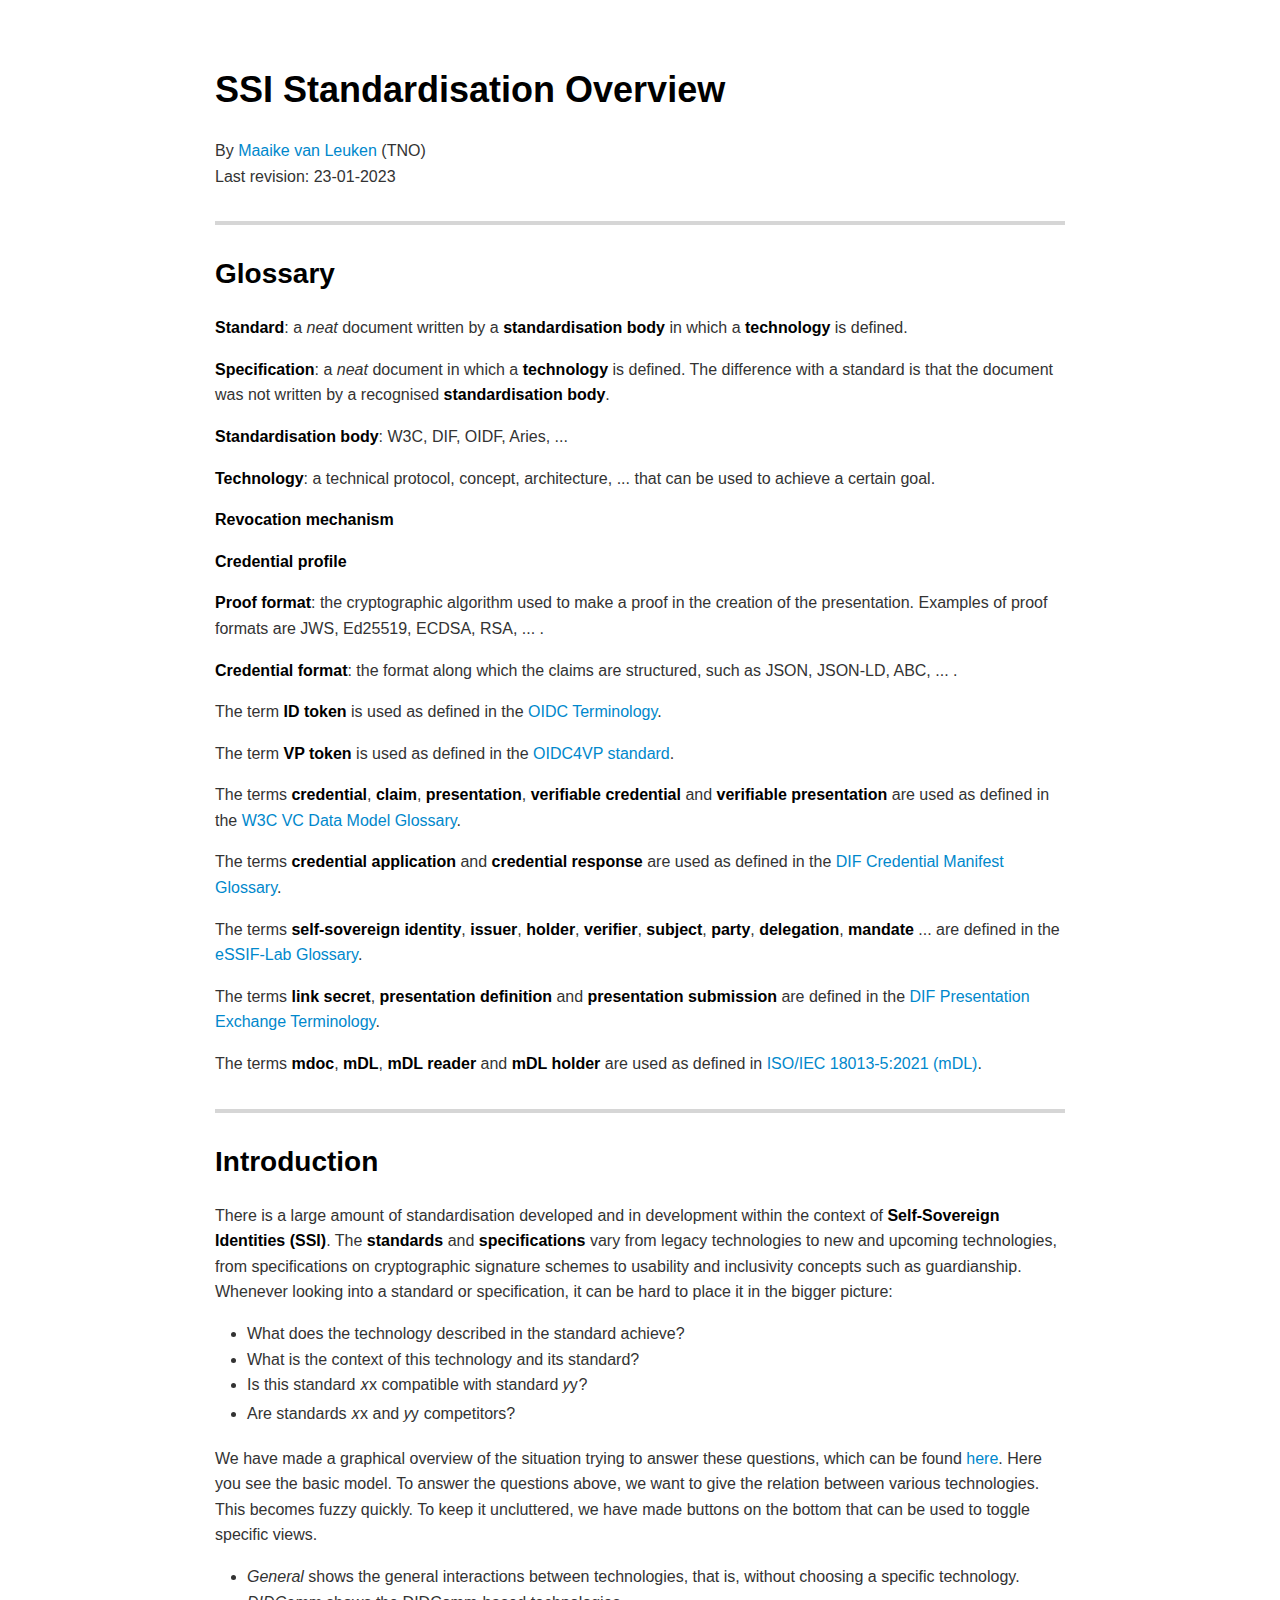
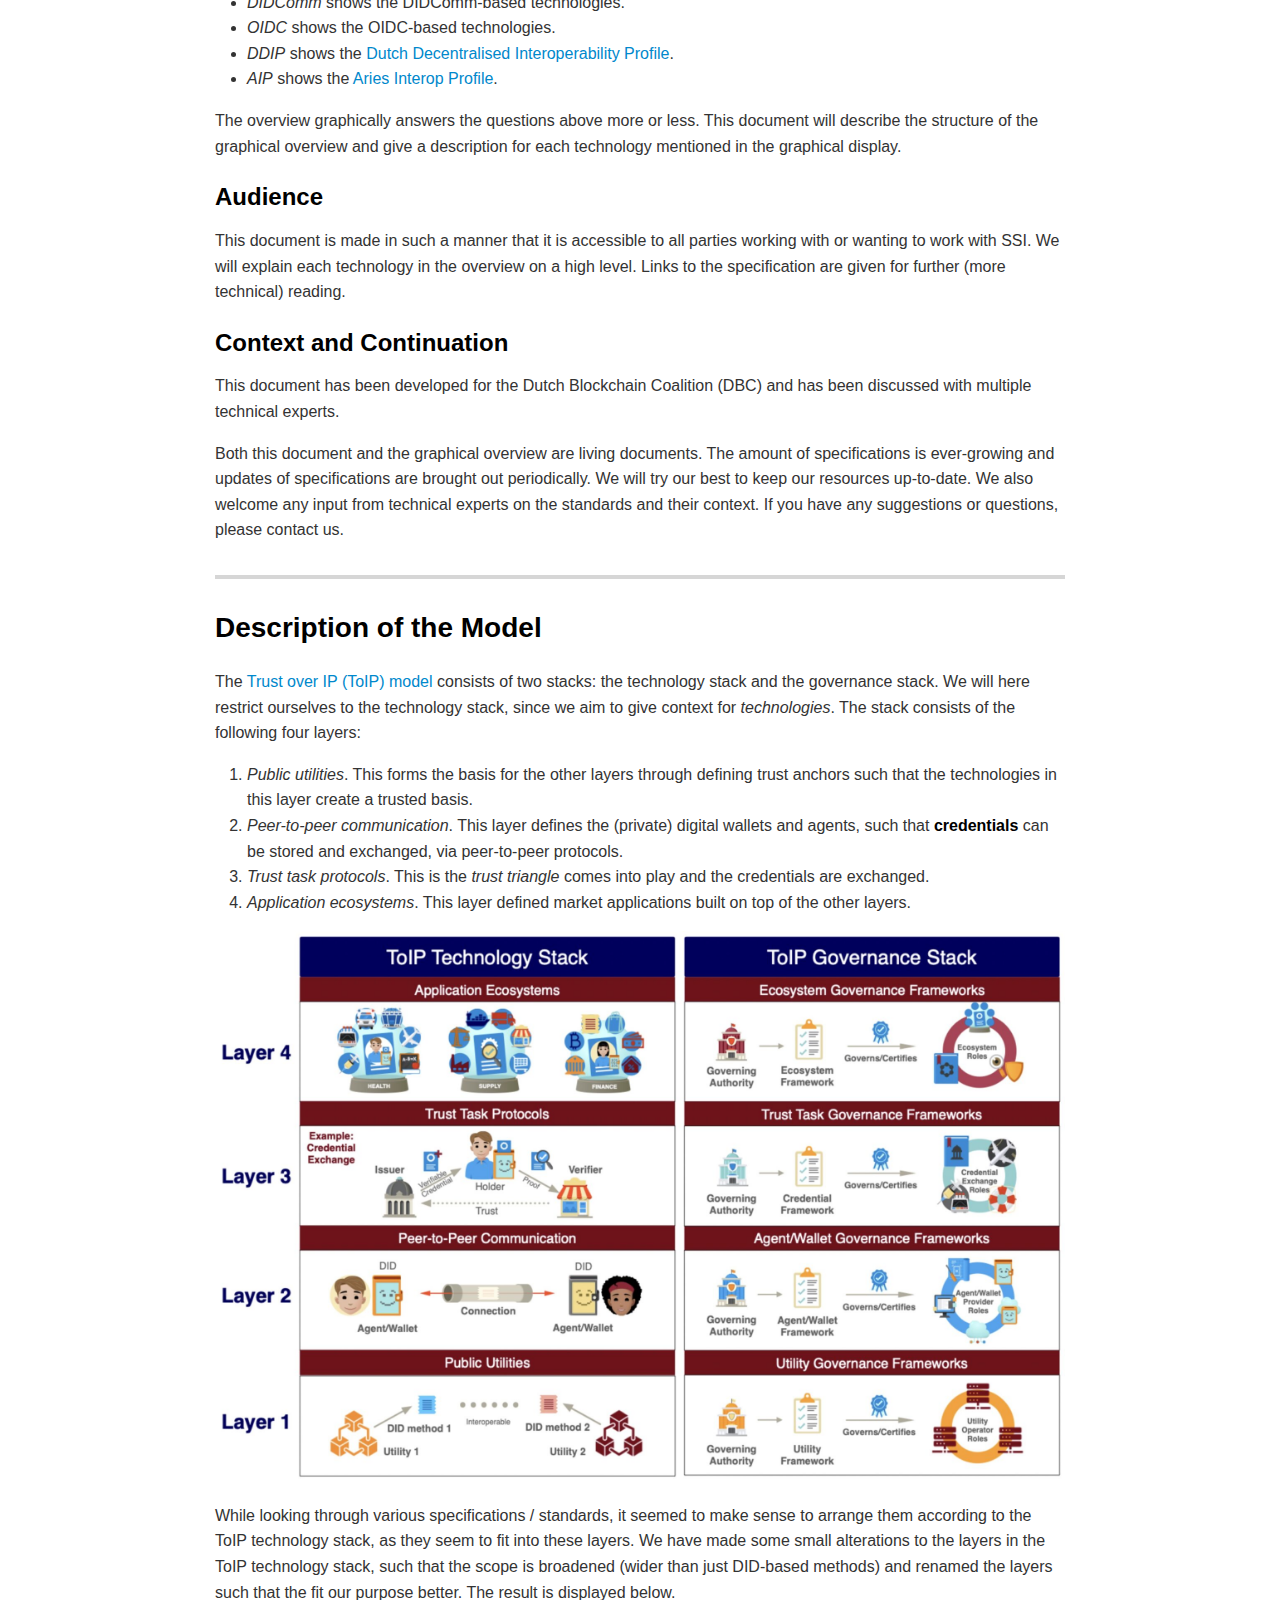
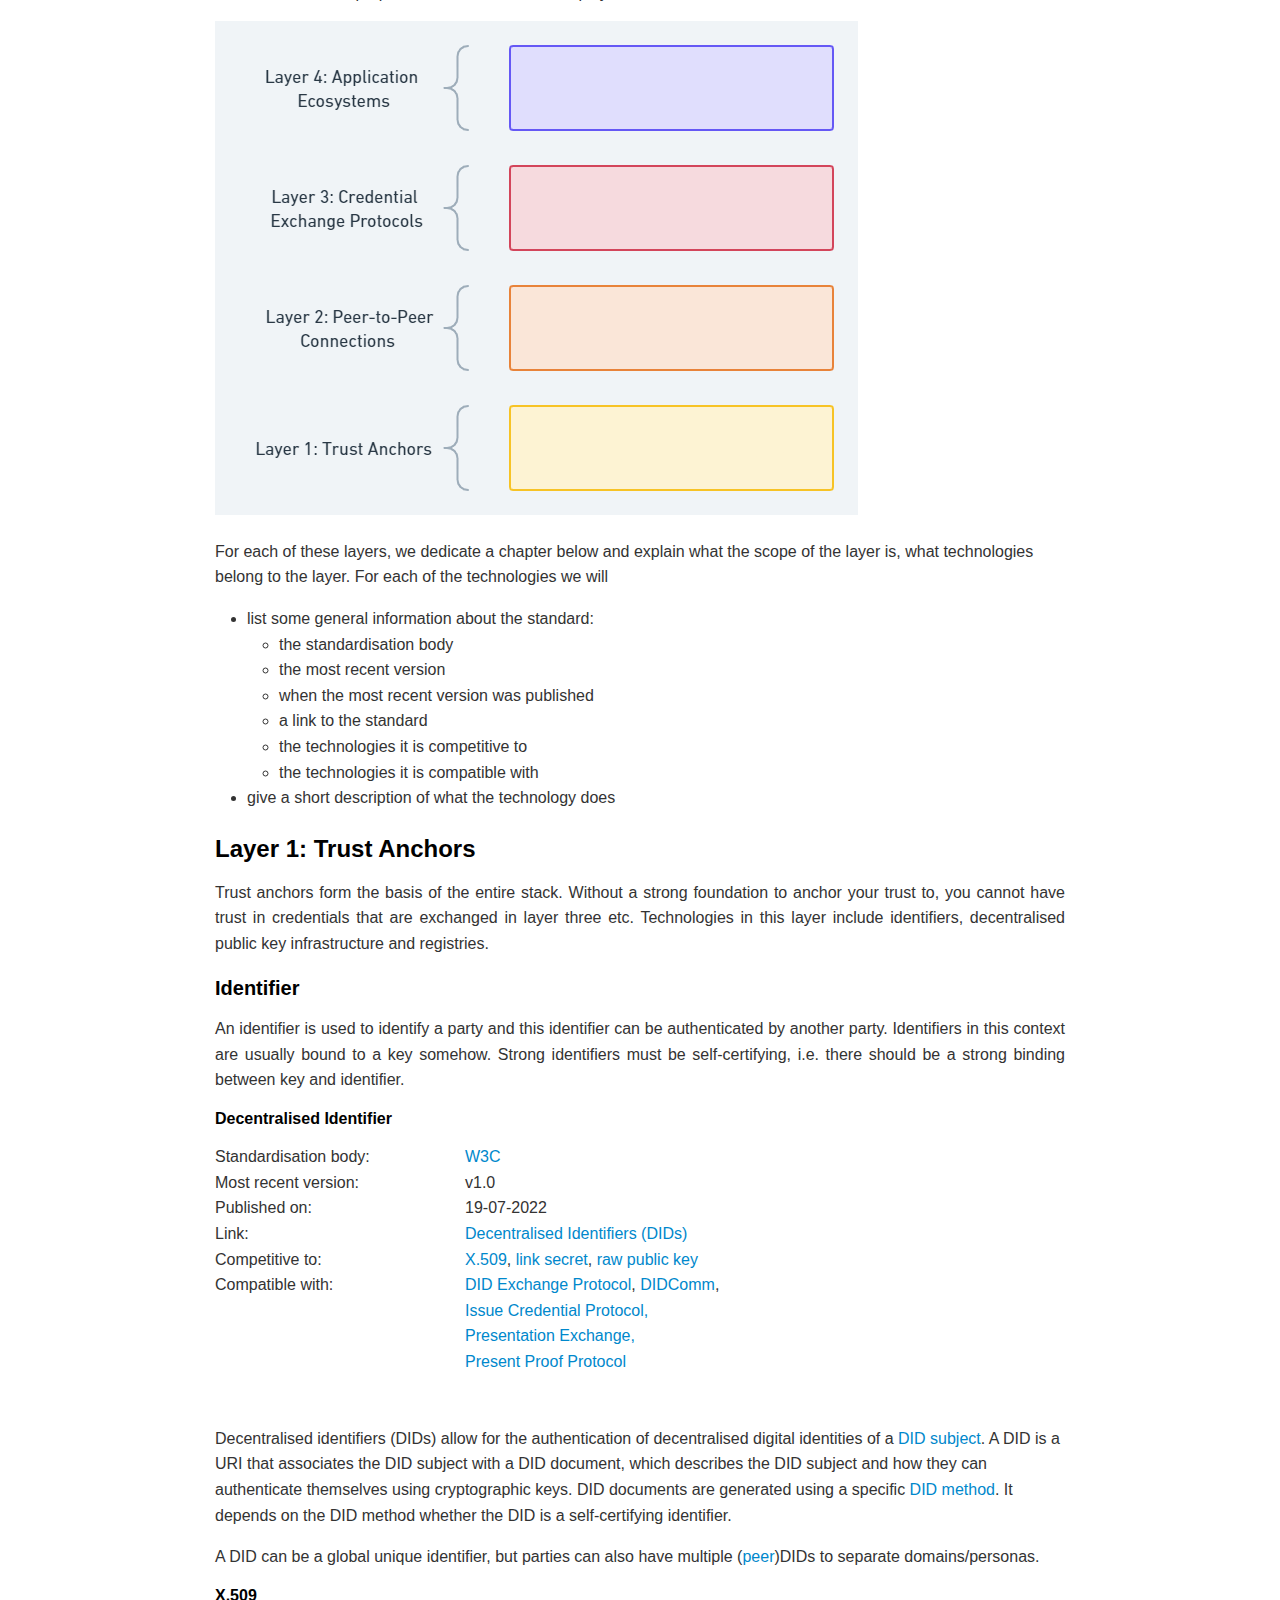
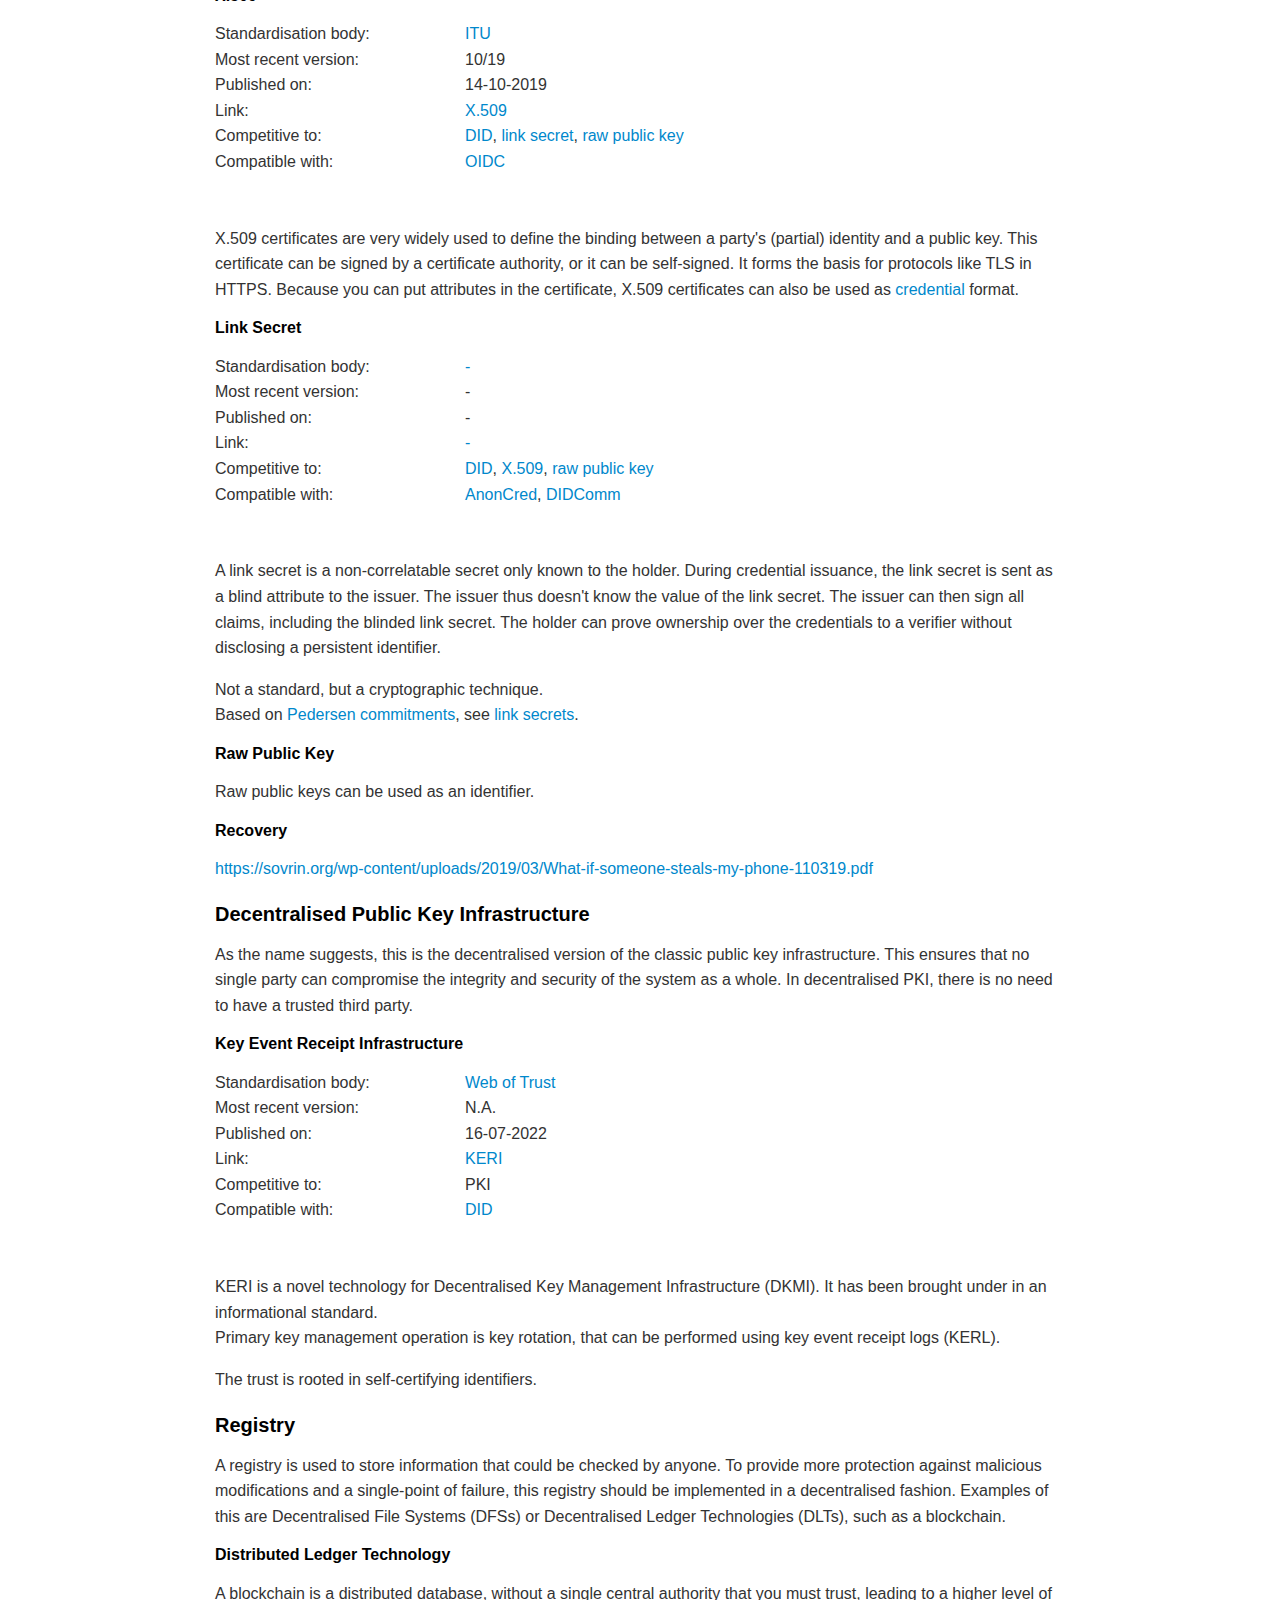
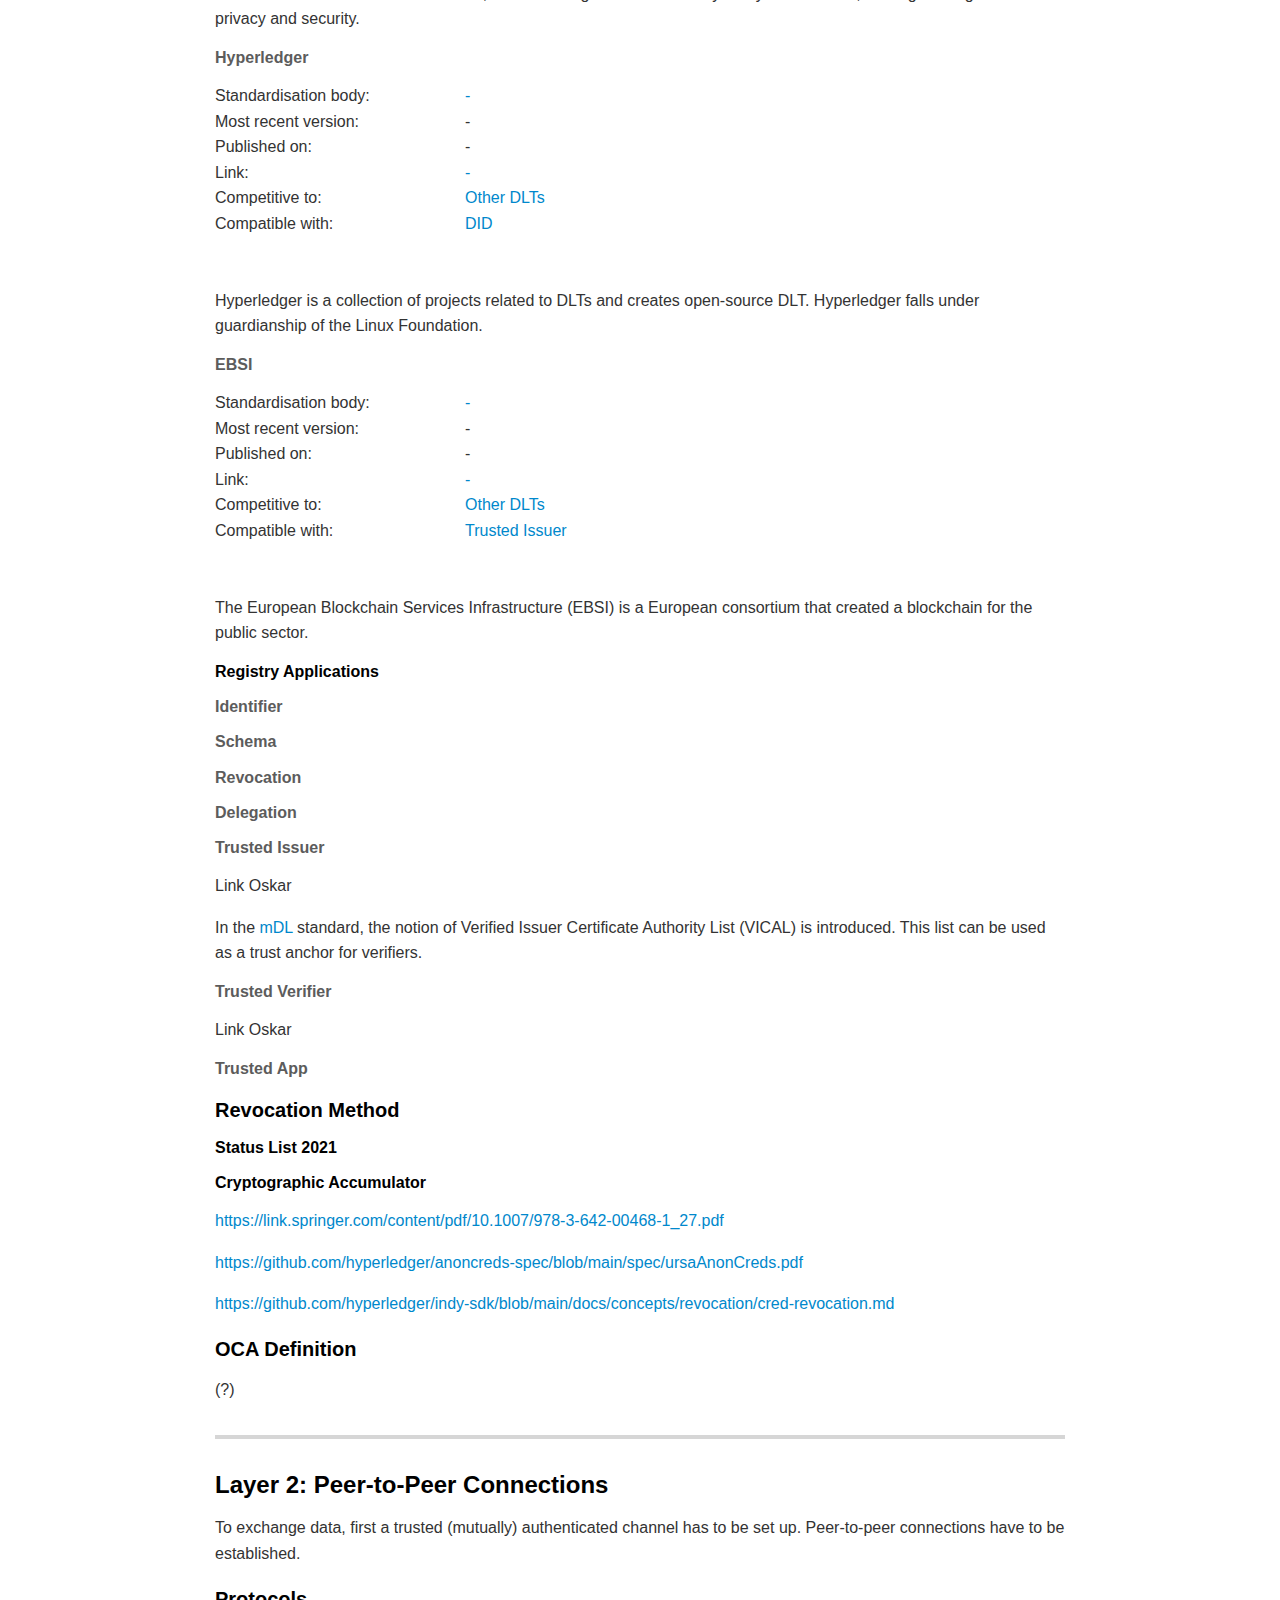
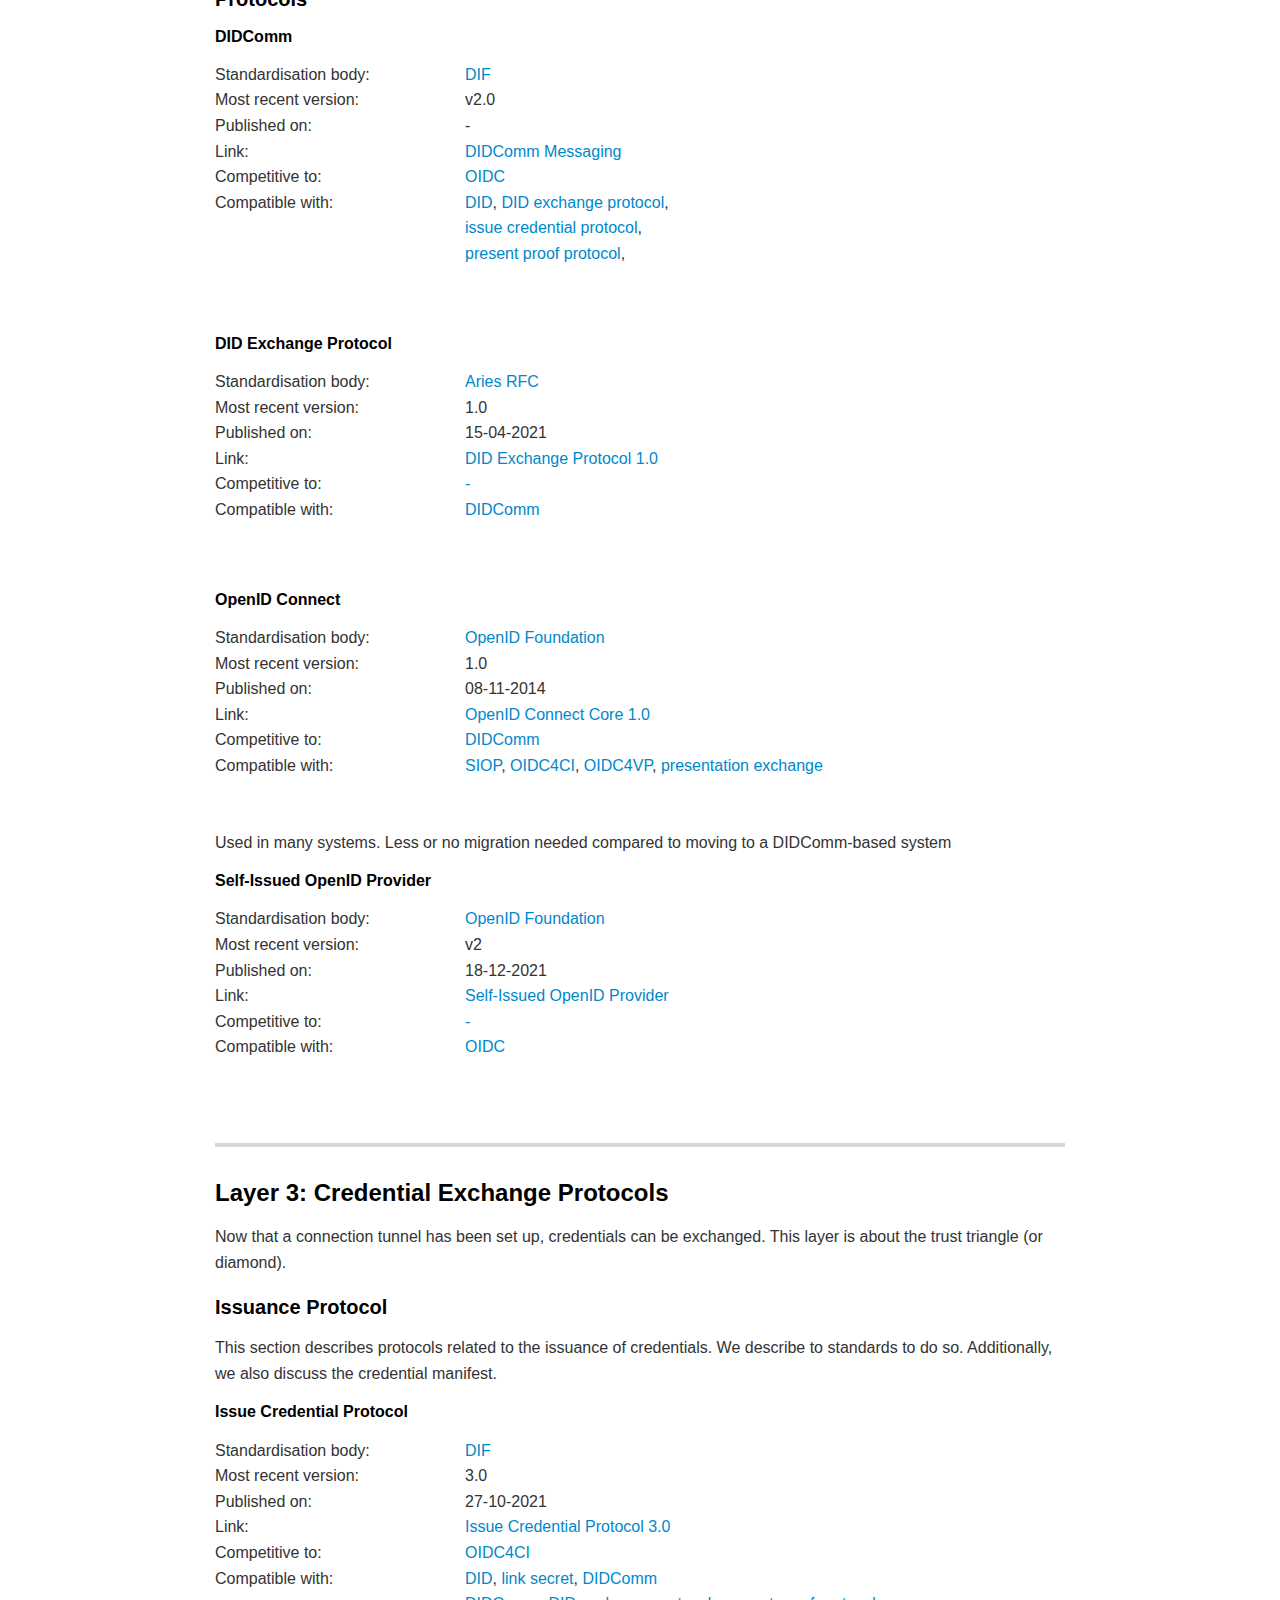
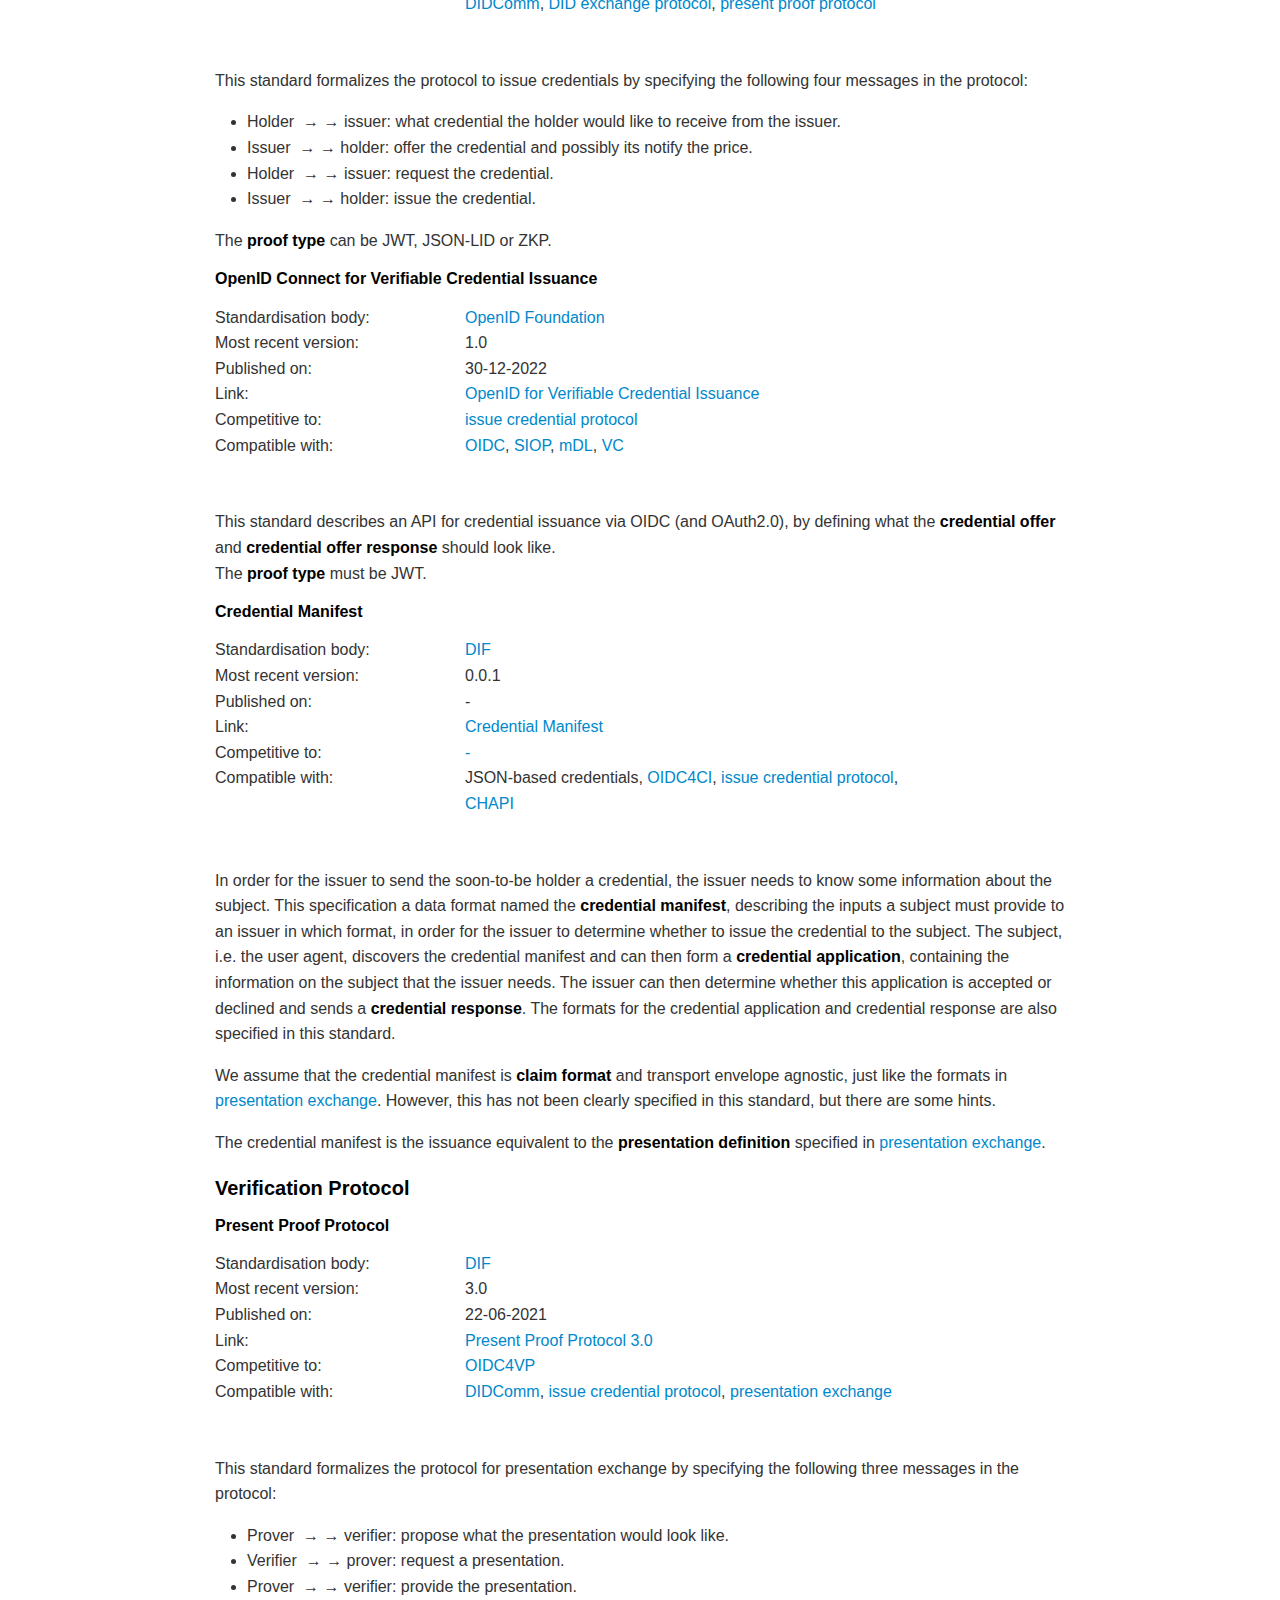
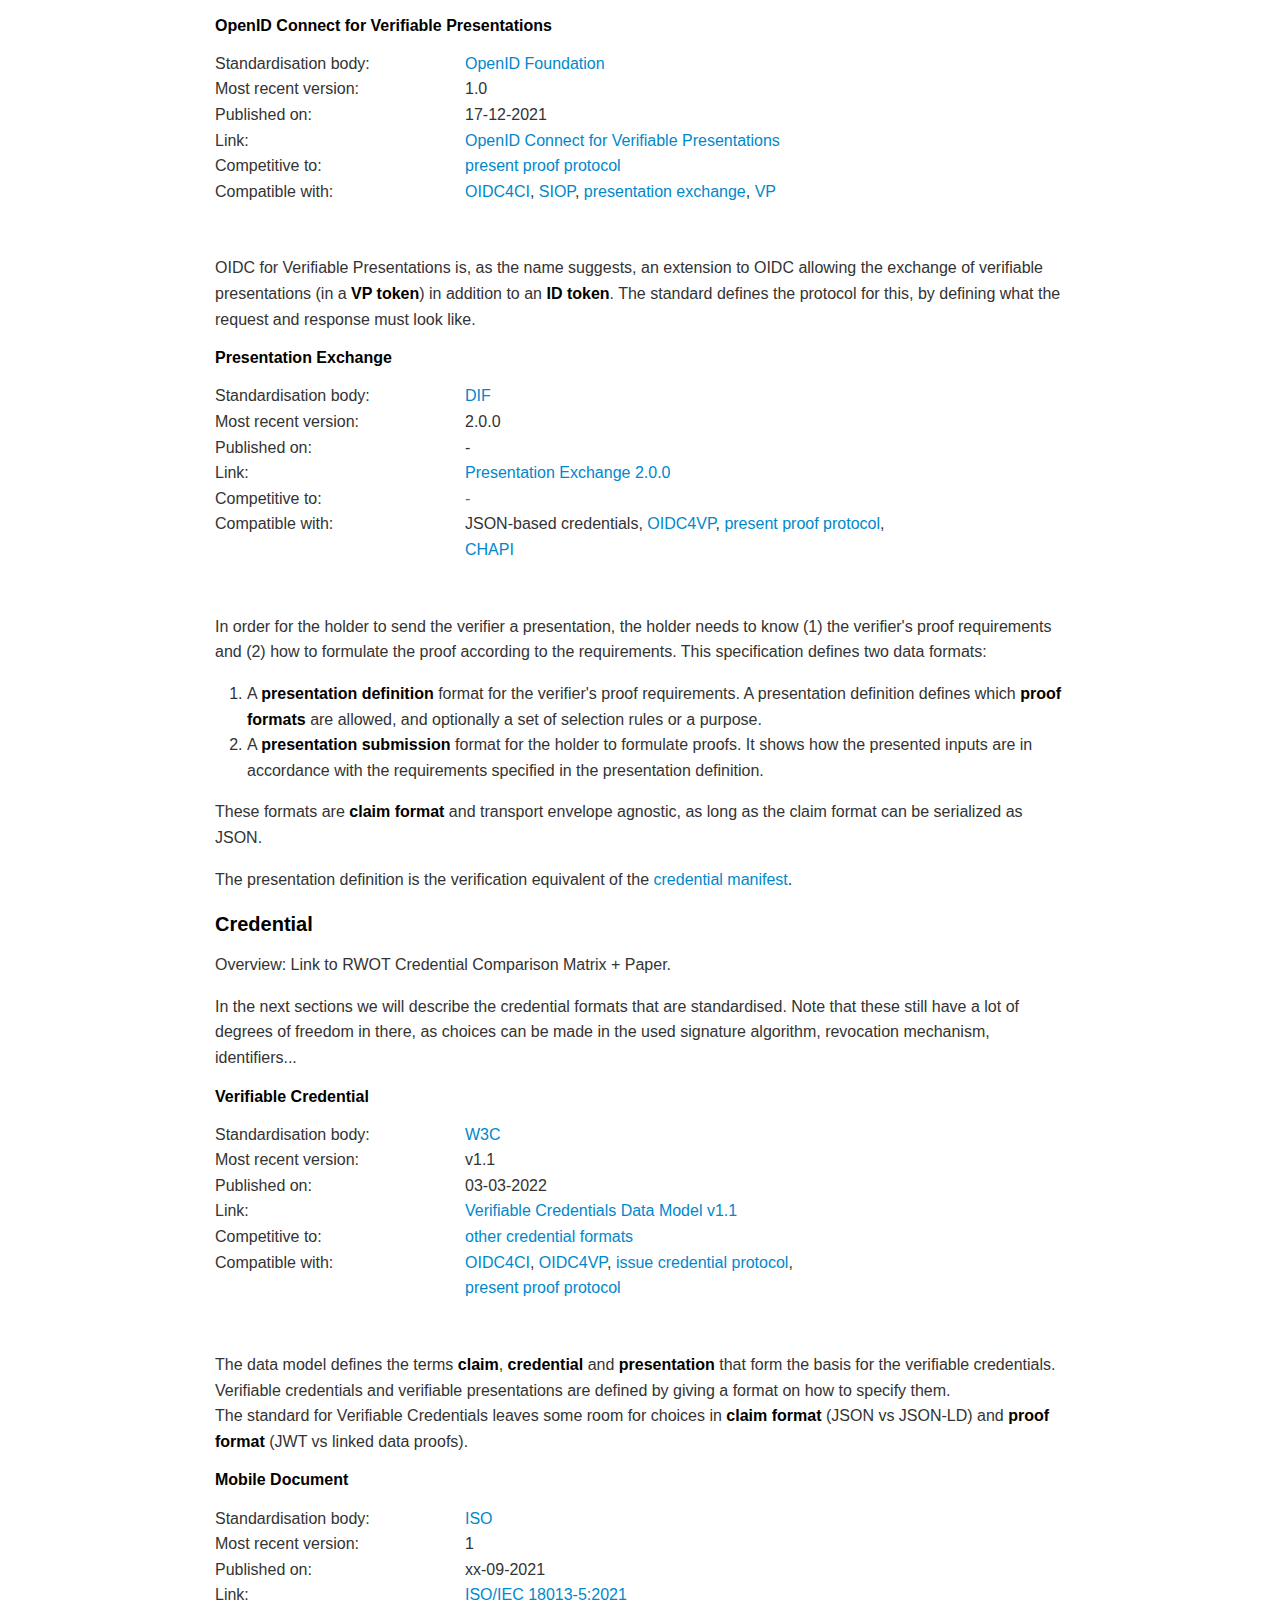
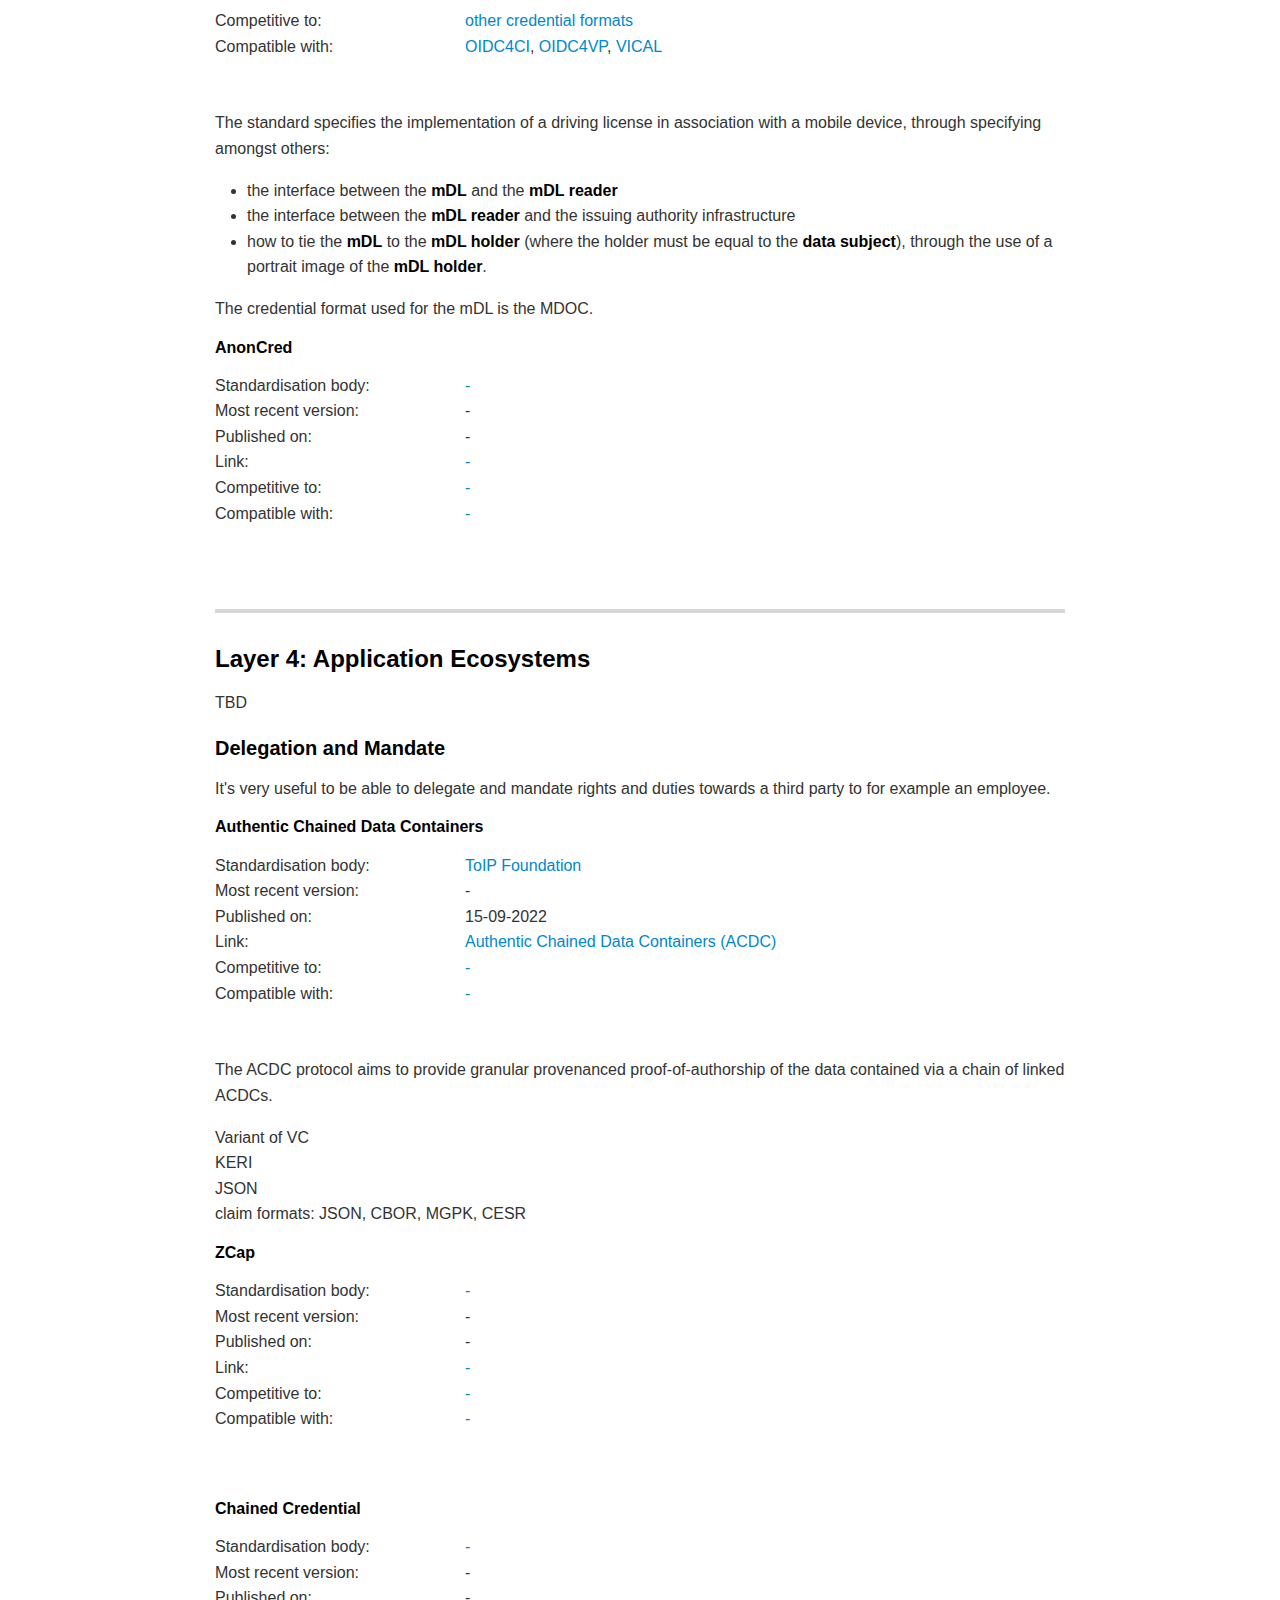
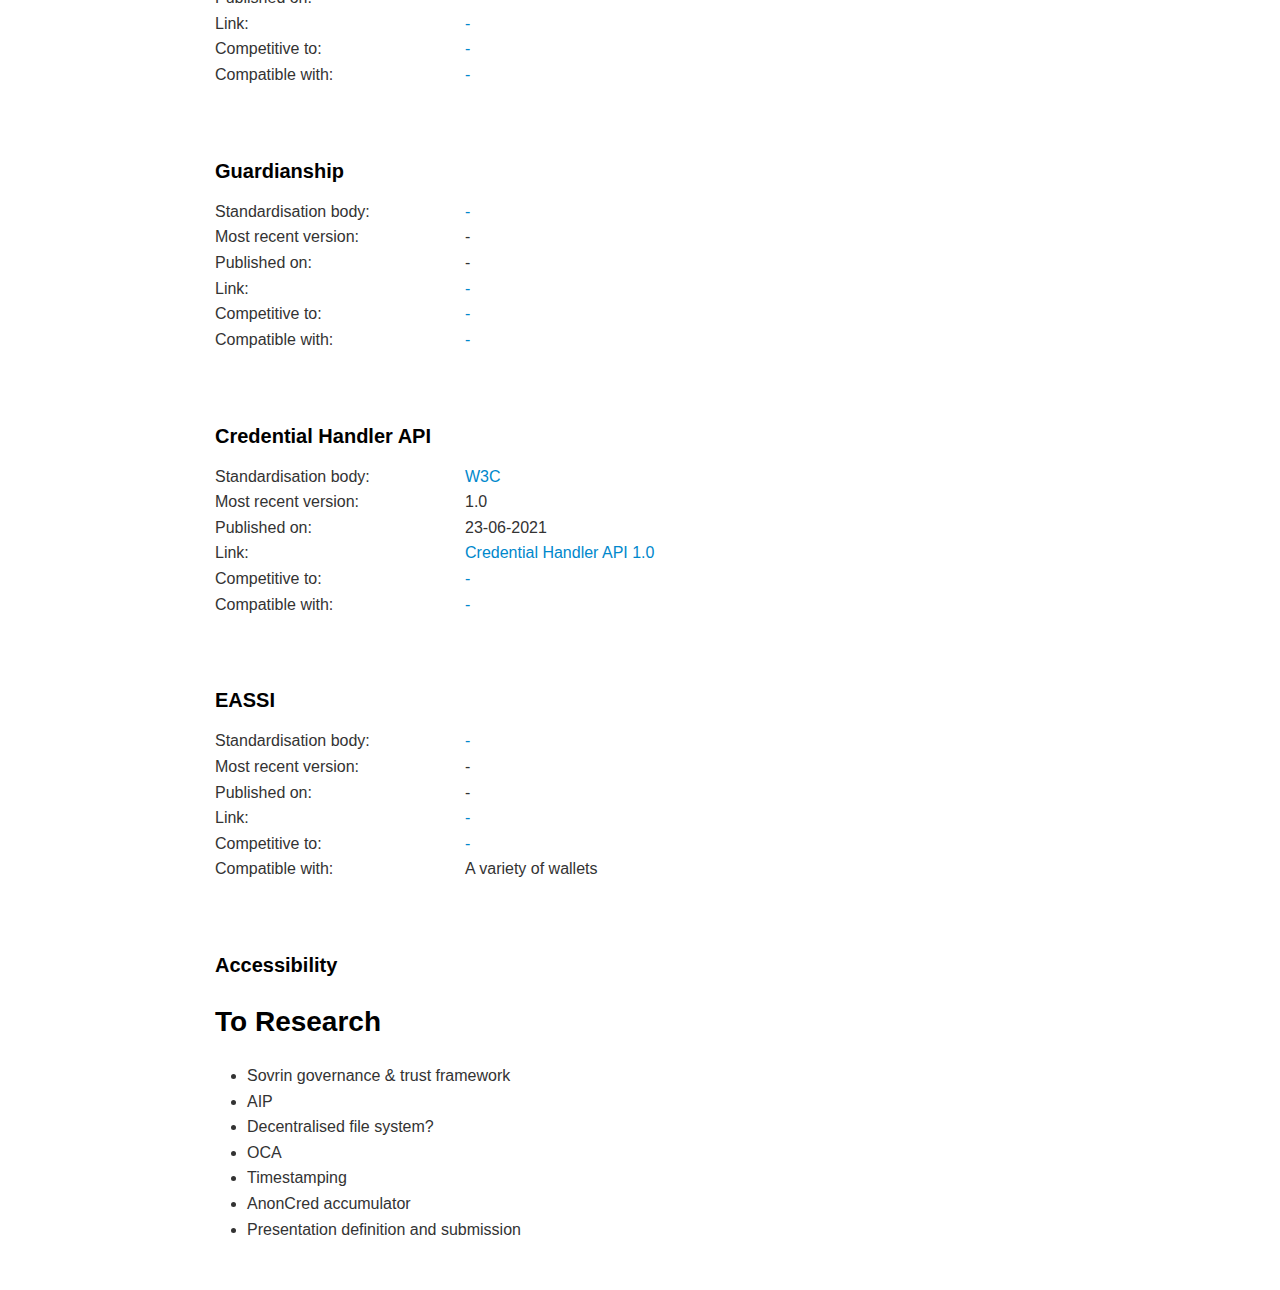
<file: mscvLeuken-overview.html>
<!DOCTYPE html><html><head>
      <title>mscvLeuken-overview</title>
      <meta charset="utf-8">
      <meta name="viewport" content="width=device-width, initial-scale=1.0">
      
      <link rel="stylesheet" href="file:///c:\Users\leukenmscv\.vscode\extensions\shd101wyy.markdown-preview-enhanced-0.6.7\node_modules\@shd101wyy\mume\dependencies\katex\katex.min.css">
      
      
      
      
      
      
      
      
      
      <style>
      /**
 * prism.js Github theme based on GitHub's theme.
 * @author Sam Clarke
 */
code[class*="language-"],
pre[class*="language-"] {
  color: #333;
  background: none;
  font-family: Consolas, "Liberation Mono", Menlo, Courier, monospace;
  text-align: left;
  white-space: pre;
  word-spacing: normal;
  word-break: normal;
  word-wrap: normal;
  line-height: 1.4;

  -moz-tab-size: 8;
  -o-tab-size: 8;
  tab-size: 8;

  -webkit-hyphens: none;
  -moz-hyphens: none;
  -ms-hyphens: none;
  hyphens: none;
}

/* Code blocks */
pre[class*="language-"] {
  padding: .8em;
  overflow: auto;
  /* border: 1px solid #ddd; */
  border-radius: 3px;
  /* background: #fff; */
  background: #f5f5f5;
}

/* Inline code */
:not(pre) > code[class*="language-"] {
  padding: .1em;
  border-radius: .3em;
  white-space: normal;
  background: #f5f5f5;
}

.token.comment,
.token.blockquote {
  color: #969896;
}

.token.cdata {
  color: #183691;
}

.token.doctype,
.token.punctuation,
.token.variable,
.token.macro.property {
  color: #333;
}

.token.operator,
.token.important,
.token.keyword,
.token.rule,
.token.builtin {
  color: #a71d5d;
}

.token.string,
.token.url,
.token.regex,
.token.attr-value {
  color: #183691;
}

.token.property,
.token.number,
.token.boolean,
.token.entity,
.token.atrule,
.token.constant,
.token.symbol,
.token.command,
.token.code {
  color: #0086b3;
}

.token.tag,
.token.selector,
.token.prolog {
  color: #63a35c;
}

.token.function,
.token.namespace,
.token.pseudo-element,
.token.class,
.token.class-name,
.token.pseudo-class,
.token.id,
.token.url-reference .token.variable,
.token.attr-name {
  color: #795da3;
}

.token.entity {
  cursor: help;
}

.token.title,
.token.title .token.punctuation {
  font-weight: bold;
  color: #1d3e81;
}

.token.list {
  color: #ed6a43;
}

.token.inserted {
  background-color: #eaffea;
  color: #55a532;
}

.token.deleted {
  background-color: #ffecec;
  color: #bd2c00;
}

.token.bold {
  font-weight: bold;
}

.token.italic {
  font-style: italic;
}


/* JSON */
.language-json .token.property {
  color: #183691;
}

.language-markup .token.tag .token.punctuation {
  color: #333;
}

/* CSS */
code.language-css,
.language-css .token.function {
  color: #0086b3;
}

/* YAML */
.language-yaml .token.atrule {
  color: #63a35c;
}

code.language-yaml {
  color: #183691;
}

/* Ruby */
.language-ruby .token.function {
  color: #333;
}

/* Markdown */
.language-markdown .token.url {
  color: #795da3;
}

/* Makefile */
.language-makefile .token.symbol {
  color: #795da3;
}

.language-makefile .token.variable {
  color: #183691;
}

.language-makefile .token.builtin {
  color: #0086b3;
}

/* Bash */
.language-bash .token.keyword {
  color: #0086b3;
}

/* highlight */
pre[data-line] {
  position: relative;
  padding: 1em 0 1em 3em;
}
pre[data-line] .line-highlight-wrapper {
  position: absolute;
  top: 0;
  left: 0;
  background-color: transparent;
  display: block;
  width: 100%;
}

pre[data-line] .line-highlight {
  position: absolute;
  left: 0;
  right: 0;
  padding: inherit 0;
  margin-top: 1em;
  background: hsla(24, 20%, 50%,.08);
  background: linear-gradient(to right, hsla(24, 20%, 50%,.1) 70%, hsla(24, 20%, 50%,0));
  pointer-events: none;
  line-height: inherit;
  white-space: pre;
}

pre[data-line] .line-highlight:before, 
pre[data-line] .line-highlight[data-end]:after {
  content: attr(data-start);
  position: absolute;
  top: .4em;
  left: .6em;
  min-width: 1em;
  padding: 0 .5em;
  background-color: hsla(24, 20%, 50%,.4);
  color: hsl(24, 20%, 95%);
  font: bold 65%/1.5 sans-serif;
  text-align: center;
  vertical-align: .3em;
  border-radius: 999px;
  text-shadow: none;
  box-shadow: 0 1px white;
}

pre[data-line] .line-highlight[data-end]:after {
  content: attr(data-end);
  top: auto;
  bottom: .4em;
}html body{font-family:"Helvetica Neue",Helvetica,"Segoe UI",Arial,freesans,sans-serif;font-size:16px;line-height:1.6;color:#333;background-color:#fff;overflow:initial;box-sizing:border-box;word-wrap:break-word}html body>:first-child{margin-top:0}html body h1,html body h2,html body h3,html body h4,html body h5,html body h6{line-height:1.2;margin-top:1em;margin-bottom:16px;color:#000}html body h1{font-size:2.25em;font-weight:300;padding-bottom:.3em}html body h2{font-size:1.75em;font-weight:400;padding-bottom:.3em}html body h3{font-size:1.5em;font-weight:500}html body h4{font-size:1.25em;font-weight:600}html body h5{font-size:1.1em;font-weight:600}html body h6{font-size:1em;font-weight:600}html body h1,html body h2,html body h3,html body h4,html body h5{font-weight:600}html body h5{font-size:1em}html body h6{color:#5c5c5c}html body strong{color:#000}html body del{color:#5c5c5c}html body a:not([href]){color:inherit;text-decoration:none}html body a{color:#08c;text-decoration:none}html body a:hover{color:#00a3f5;text-decoration:none}html body img{max-width:100%}html body>p{margin-top:0;margin-bottom:16px;word-wrap:break-word}html body>ul,html body>ol{margin-bottom:16px}html body ul,html body ol{padding-left:2em}html body ul.no-list,html body ol.no-list{padding:0;list-style-type:none}html body ul ul,html body ul ol,html body ol ol,html body ol ul{margin-top:0;margin-bottom:0}html body li{margin-bottom:0}html body li.task-list-item{list-style:none}html body li>p{margin-top:0;margin-bottom:0}html body .task-list-item-checkbox{margin:0 .2em .25em -1.8em;vertical-align:middle}html body .task-list-item-checkbox:hover{cursor:pointer}html body blockquote{margin:16px 0;font-size:inherit;padding:0 15px;color:#5c5c5c;background-color:#f0f0f0;border-left:4px solid #d6d6d6}html body blockquote>:first-child{margin-top:0}html body blockquote>:last-child{margin-bottom:0}html body hr{height:4px;margin:32px 0;background-color:#d6d6d6;border:0 none}html body table{margin:10px 0 15px 0;border-collapse:collapse;border-spacing:0;display:block;width:100%;overflow:auto;word-break:normal;word-break:keep-all}html body table th{font-weight:bold;color:#000}html body table td,html body table th{border:1px solid #d6d6d6;padding:6px 13px}html body dl{padding:0}html body dl dt{padding:0;margin-top:16px;font-size:1em;font-style:italic;font-weight:bold}html body dl dd{padding:0 16px;margin-bottom:16px}html body code{font-family:Menlo,Monaco,Consolas,'Courier New',monospace;font-size:.85em !important;color:#000;background-color:#f0f0f0;border-radius:3px;padding:.2em 0}html body code::before,html body code::after{letter-spacing:-0.2em;content:"\00a0"}html body pre>code{padding:0;margin:0;font-size:.85em !important;word-break:normal;white-space:pre;background:transparent;border:0}html body .highlight{margin-bottom:16px}html body .highlight pre,html body pre{padding:1em;overflow:auto;font-size:.85em !important;line-height:1.45;border:#d6d6d6;border-radius:3px}html body .highlight pre{margin-bottom:0;word-break:normal}html body pre code,html body pre tt{display:inline;max-width:initial;padding:0;margin:0;overflow:initial;line-height:inherit;word-wrap:normal;background-color:transparent;border:0}html body pre code:before,html body pre tt:before,html body pre code:after,html body pre tt:after{content:normal}html body p,html body blockquote,html body ul,html body ol,html body dl,html body pre{margin-top:0;margin-bottom:16px}html body kbd{color:#000;border:1px solid #d6d6d6;border-bottom:2px solid #c7c7c7;padding:2px 4px;background-color:#f0f0f0;border-radius:3px}@media print{html body{background-color:#fff}html body h1,html body h2,html body h3,html body h4,html body h5,html body h6{color:#000;page-break-after:avoid}html body blockquote{color:#5c5c5c}html body pre{page-break-inside:avoid}html body table{display:table}html body img{display:block;max-width:100%;max-height:100%}html body pre,html body code{word-wrap:break-word;white-space:pre}}.markdown-preview{width:100%;height:100%;box-sizing:border-box}.markdown-preview .pagebreak,.markdown-preview .newpage{page-break-before:always}.markdown-preview pre.line-numbers{position:relative;padding-left:3.8em;counter-reset:linenumber}.markdown-preview pre.line-numbers>code{position:relative}.markdown-preview pre.line-numbers .line-numbers-rows{position:absolute;pointer-events:none;top:1em;font-size:100%;left:0;width:3em;letter-spacing:-1px;border-right:1px solid #999;-webkit-user-select:none;-moz-user-select:none;-ms-user-select:none;user-select:none}.markdown-preview pre.line-numbers .line-numbers-rows>span{pointer-events:none;display:block;counter-increment:linenumber}.markdown-preview pre.line-numbers .line-numbers-rows>span:before{content:counter(linenumber);color:#999;display:block;padding-right:.8em;text-align:right}.markdown-preview .mathjax-exps .MathJax_Display{text-align:center !important}.markdown-preview:not([for="preview"]) .code-chunk .btn-group{display:none}.markdown-preview:not([for="preview"]) .code-chunk .status{display:none}.markdown-preview:not([for="preview"]) .code-chunk .output-div{margin-bottom:16px}.markdown-preview .md-toc{padding:0}.markdown-preview .md-toc .md-toc-link-wrapper .md-toc-link{display:inline;padding:.25rem 0}.markdown-preview .md-toc .md-toc-link-wrapper .md-toc-link p,.markdown-preview .md-toc .md-toc-link-wrapper .md-toc-link div{display:inline}.markdown-preview .md-toc .md-toc-link-wrapper.highlighted .md-toc-link{font-weight:800}.scrollbar-style::-webkit-scrollbar{width:8px}.scrollbar-style::-webkit-scrollbar-track{border-radius:10px;background-color:transparent}.scrollbar-style::-webkit-scrollbar-thumb{border-radius:5px;background-color:rgba(150,150,150,0.66);border:4px solid rgba(150,150,150,0.66);background-clip:content-box}html body[for="html-export"]:not([data-presentation-mode]){position:relative;width:100%;height:100%;top:0;left:0;margin:0;padding:0;overflow:auto}html body[for="html-export"]:not([data-presentation-mode]) .markdown-preview{position:relative;top:0}@media screen and (min-width:914px){html body[for="html-export"]:not([data-presentation-mode]) .markdown-preview{padding:2em calc(50% - 457px + 2em)}}@media screen and (max-width:914px){html body[for="html-export"]:not([data-presentation-mode]) .markdown-preview{padding:2em}}@media screen and (max-width:450px){html body[for="html-export"]:not([data-presentation-mode]) .markdown-preview{font-size:14px !important;padding:1em}}@media print{html body[for="html-export"]:not([data-presentation-mode]) #sidebar-toc-btn{display:none}}html body[for="html-export"]:not([data-presentation-mode]) #sidebar-toc-btn{position:fixed;bottom:8px;left:8px;font-size:28px;cursor:pointer;color:inherit;z-index:99;width:32px;text-align:center;opacity:.4}html body[for="html-export"]:not([data-presentation-mode])[html-show-sidebar-toc] #sidebar-toc-btn{opacity:1}html body[for="html-export"]:not([data-presentation-mode])[html-show-sidebar-toc] .md-sidebar-toc{position:fixed;top:0;left:0;width:300px;height:100%;padding:32px 0 48px 0;font-size:14px;box-shadow:0 0 4px rgba(150,150,150,0.33);box-sizing:border-box;overflow:auto;background-color:inherit}html body[for="html-export"]:not([data-presentation-mode])[html-show-sidebar-toc] .md-sidebar-toc::-webkit-scrollbar{width:8px}html body[for="html-export"]:not([data-presentation-mode])[html-show-sidebar-toc] .md-sidebar-toc::-webkit-scrollbar-track{border-radius:10px;background-color:transparent}html body[for="html-export"]:not([data-presentation-mode])[html-show-sidebar-toc] .md-sidebar-toc::-webkit-scrollbar-thumb{border-radius:5px;background-color:rgba(150,150,150,0.66);border:4px solid rgba(150,150,150,0.66);background-clip:content-box}html body[for="html-export"]:not([data-presentation-mode])[html-show-sidebar-toc] .md-sidebar-toc a{text-decoration:none}html body[for="html-export"]:not([data-presentation-mode])[html-show-sidebar-toc] .md-sidebar-toc .md-toc{padding:0 16px}html body[for="html-export"]:not([data-presentation-mode])[html-show-sidebar-toc] .md-sidebar-toc .md-toc .md-toc-link-wrapper .md-toc-link{display:inline;padding:.25rem 0}html body[for="html-export"]:not([data-presentation-mode])[html-show-sidebar-toc] .md-sidebar-toc .md-toc .md-toc-link-wrapper .md-toc-link p,html body[for="html-export"]:not([data-presentation-mode])[html-show-sidebar-toc] .md-sidebar-toc .md-toc .md-toc-link-wrapper .md-toc-link div{display:inline}html body[for="html-export"]:not([data-presentation-mode])[html-show-sidebar-toc] .md-sidebar-toc .md-toc .md-toc-link-wrapper.highlighted .md-toc-link{font-weight:800}html body[for="html-export"]:not([data-presentation-mode])[html-show-sidebar-toc] .markdown-preview{left:300px;width:calc(100% -  300px);padding:2em calc(50% - 457px -  300px/2);margin:0;box-sizing:border-box}@media screen and (max-width:1274px){html body[for="html-export"]:not([data-presentation-mode])[html-show-sidebar-toc] .markdown-preview{padding:2em}}@media screen and (max-width:450px){html body[for="html-export"]:not([data-presentation-mode])[html-show-sidebar-toc] .markdown-preview{width:100%}}html body[for="html-export"]:not([data-presentation-mode]):not([html-show-sidebar-toc]) .markdown-preview{left:50%;transform:translateX(-50%)}html body[for="html-export"]:not([data-presentation-mode]):not([html-show-sidebar-toc]) .md-sidebar-toc{display:none}
/* Please visit the URL below for more information: */
/*   https://shd101wyy.github.io/markdown-preview-enhanced/#/customize-css */

      </style>
    </head>
    <body for="html-export">
      <div class="mume markdown-preview  ">
      <h1 class="mume-header" id="--ssi-standardisation-overview-">SSI Standardisation Overview</h1>

<p>By <a href="mailto:maaike.vanleuken@tno.nl">Maaike van Leuken</a> (TNO)<br>
Last revision: 23-01-2023</p>
<hr>
<h2 class="mume-header" id="-glossary-">Glossary</h2>

<p><strong>Standard</strong>: a <em>neat</em> document written by a <strong>standardisation body</strong> in which a <strong>technology</strong> is defined.</p>
<p><strong>Specification</strong>: a <em>neat</em> document in which a <strong>technology</strong> is defined. The difference with a standard is that the document was not written by a recognised <strong>standardisation body</strong>.</p>
<p><strong>Standardisation body</strong>: W3C, DIF, OIDF, Aries, ...</p>
<p><strong>Technology</strong>: a technical protocol, concept, architecture, ... that can be used to achieve a certain goal.</p>
<p><strong>Revocation mechanism</strong></p>
<p><strong>Credential profile</strong></p>
<p><strong>Proof format</strong>: the cryptographic algorithm used to make a proof in the creation of the presentation. Examples of proof formats are JWS, Ed25519, ECDSA, RSA, ... .</p>
<p><strong>Credential format</strong>: the format along which the claims are structured, such as JSON, JSON-LD, ABC, ... .</p>
<p>The term <strong>ID token</strong> is used as defined in the <a href="https://openid.net/specs/openid-connect-core-1_0.html#Terminology">OIDC Terminology</a>.</p>
<p>The term <strong>VP token</strong> is used as defined in the <a href="https://openid.net/specs/openid-connect-4-verifiable-presentations-1_0-07.html#name-vp_token">OIDC4VP standard</a>.</p>
<p>The terms <strong>credential</strong>, <strong>claim</strong>, <strong>presentation</strong>, <strong>verifiable credential</strong> and <strong>verifiable presentation</strong> are used as defined in the <a href="https://www.w3.org/TR/vc-data-model/#terminology">W3C VC Data Model Glossary</a>.</p>
<p>The terms <strong>credential application</strong> and <strong>credential response</strong> are used as defined in the <a href="https://identity.foundation/credential-manifest/#terminology">DIF Credential Manifest Glossary</a>.</p>
<p>The terms <strong>self-sovereign identity</strong>, <strong>issuer</strong>, <strong>holder</strong>, <strong>verifier</strong>, <strong>subject</strong>, <strong>party</strong>, <strong>delegation</strong>, <strong>mandate</strong> ... are defined in the <a href="https://essif-lab.github.io/framework/docs/essifLab-glossary">eSSIF-Lab Glossary</a>.</p>
<p>The terms <strong>link secret</strong>, <strong>presentation definition</strong> and <strong>presentation submission</strong> are defined in the <a href="https://identity.foundation/presentation-exchange/#terminology">DIF Presentation Exchange Terminology</a>.</p>
<p>The terms <strong>mdoc</strong>, <strong>mDL</strong>, <strong>mDL reader</strong> and <strong>mDL holder</strong> are used as defined in <a href="https://www.iso.org/standard/69084.html">ISO/IEC 18013-5:2021 (mDL)</a>.</p>
<hr>
<h2 class="mume-header" id="-introduction-">Introduction</h2>

<p>There is a large amount of standardisation developed and in development within the context of <strong>Self-Sovereign Identities (SSI)</strong>. The <strong>standards</strong> and <strong>specifications</strong> vary from legacy technologies to new and upcoming technologies, from specifications on cryptographic signature schemes to usability and inclusivity concepts such as guardianship. Whenever looking into a standard or specification, it can be hard to place it in the bigger picture:</p>
<ul>
<li>What does the technology described in the standard achieve?</li>
<li>What is the context of this technology and its standard?</li>
<li>Is this standard <span class="katex"><span class="katex-mathml"><math xmlns="http://www.w3.org/1998/Math/MathML"><semantics><mrow><mi>x</mi></mrow><annotation encoding="application/x-tex">x</annotation></semantics></math></span><span class="katex-html" aria-hidden="true"><span class="base"><span class="strut" style="height:0.4306em;"></span><span class="mord mathnormal">x</span></span></span></span> compatible with standard <span class="katex"><span class="katex-mathml"><math xmlns="http://www.w3.org/1998/Math/MathML"><semantics><mrow><mi>y</mi></mrow><annotation encoding="application/x-tex">y</annotation></semantics></math></span><span class="katex-html" aria-hidden="true"><span class="base"><span class="strut" style="height:0.625em;vertical-align:-0.1944em;"></span><span class="mord mathnormal" style="margin-right:0.03588em;">y</span></span></span></span>?</li>
<li>Are standards <span class="katex"><span class="katex-mathml"><math xmlns="http://www.w3.org/1998/Math/MathML"><semantics><mrow><mi>x</mi></mrow><annotation encoding="application/x-tex">x</annotation></semantics></math></span><span class="katex-html" aria-hidden="true"><span class="base"><span class="strut" style="height:0.4306em;"></span><span class="mord mathnormal">x</span></span></span></span> and <span class="katex"><span class="katex-mathml"><math xmlns="http://www.w3.org/1998/Math/MathML"><semantics><mrow><mi>y</mi></mrow><annotation encoding="application/x-tex">y</annotation></semantics></math></span><span class="katex-html" aria-hidden="true"><span class="base"><span class="strut" style="height:0.625em;vertical-align:-0.1944em;"></span><span class="mord mathnormal" style="margin-right:0.03588em;">y</span></span></span></span> competitors?</li>
</ul>
<p>We have made a graphical overview of the situation trying to answer these questions, which can be found <a href="https://maaikevanleuken.github.io/SSI-Standardisation-Overview/">here</a>. Here you see the basic model. To answer the questions above, we want to give the relation between various technologies. This becomes fuzzy quickly. To keep it uncluttered, we have made buttons on the bottom that can be used to toggle specific views.</p>
<ul>
<li><em>General</em> shows the general interactions between technologies, that is, without choosing a specific technology.</li>
<li><em>DIDComm</em> shows the DIDComm-based technologies.</li>
<li><em>OIDC</em> shows the OIDC-based technologies.</li>
<li><em>DDIP</em> shows the <a href="https://github.com/DutchBlockchainCoalition/DDIP">Dutch Decentralised Interoperability Profile</a>.</li>
<li><em>AIP</em> shows the <a href="https://github.com/hyperledger/aries-rfcs/blob/main/concepts/0302-aries-interop-profile/README.md">Aries Interop Profile</a>.</li>
</ul>
<p>The overview graphically answers the questions above more or less. This document will describe the structure of the graphical overview and give a description for each technology mentioned in the graphical display.</p>
<h3 class="mume-header" id="-audience-">Audience</h3>

<p>This document is made in such a manner that it is accessible to all parties working with or wanting to work with SSI. We will explain each technology in the overview on a high level. Links to the specification are given for further (more technical) reading.</p>
<h3 class="mume-header" id="-context-and-continuation-">Context and Continuation</h3>

<p>This document has been developed for the Dutch Blockchain Coalition (DBC) and has been discussed with multiple technical experts.</p>
<p>Both this document and the graphical overview are living documents. The amount of specifications is ever-growing and updates of specifications are brought out periodically. We will try our best to keep our resources up-to-date. We also welcome any input from technical experts on the standards and their context. If you have any suggestions or questions, please contact us.</p>
<hr>
<h2 class="mume-header" id="-description-of-the-model-">Description of the Model</h2>

<p>The <a href="https://trustoverip.org/toip-model/">Trust over IP (ToIP) model</a> consists of two stacks: the technology stack and the governance stack. We will here restrict ourselves to the technology stack, since we aim to give context for <em>technologies</em>. The stack consists of the following four layers:</p>
<ol>
<li><em>Public utilities</em>. This forms the basis for the other layers through defining trust anchors such that the technologies in this layer create a trusted basis.</li>
<li><em>Peer-to-peer communication</em>. This layer defines the (private) digital wallets and agents, such that <strong>credentials</strong> can be stored and exchanged, via peer-to-peer protocols.</li>
<li><em>Trust task protocols</em>. This is the <em>trust triangle</em> comes into play and the credentials are exchanged.</li>
<li><em>Application ecosystems</em>. This layer defined market applications built on top of the other layers.</li>
</ol>
<p><img src="images\toip.jpg" alt="The two stacks in the ToIP model." title="The two stacks in the ToIP model."></p>
<p>While looking through various specifications / standards, it seemed to make sense to arrange them according to the ToIP technology stack, as they seem to fit into these layers. We have made some small alterations to the layers in the ToIP technology stack, such that the scope is broadened (wider than just DID-based methods) and renamed the layers such that the fit our purpose better. The result is displayed below.</p>
<p><img src="images\stack-background.png" alt="The four layers from the ToIP stack used to structure the overview of the standards." title="The four (altered) layers from the ToIP stack used to structure the overview of the standards."></p>
<p>For each of these layers, we dedicate a chapter below and explain what the scope of the layer is, what technologies belong to the layer. For each of the technologies we will</p>
<ul>
<li>list some general information about the standard:
<ul>
<li>the standardisation body</li>
<li>the most recent version</li>
<li>when the most recent version was published</li>
<li>a link to the standard</li>
<li>the technologies it is competitive to</li>
<li>the technologies it is compatible with</li>
</ul>
</li>
<li>give a short description of what the technology does</li>
</ul>
<h3 class="mume-header" id="-layer-1-trust-anchors-">Layer 1: Trust Anchors</h3>

<div style="text-align: justify">Trust anchors form the basis of the entire stack. Without a strong foundation to anchor your trust to, you cannot have trust in credentials that are exchanged in layer three etc. Technologies in this layer include identifiers, decentralised public key infrastructure and registries.</div>
<h4 class="mume-header" id="-identifier-">Identifier</h4>

<div style="text-align: justify"> An identifier is used to identify a party and this identifier can be authenticated by another party. Identifiers in this context are usually bound to a key somehow. Strong identifiers must be self-certifying, i.e. there should be a strong binding between key and identifier.</div>
<h5 class="mume-header" id="-decentralised-identifier-">Decentralised Identifier</h5>

<div style="width:250px; height:auto; float:left; display:inline">Standardisation body:</div> 
<div><a href="https://www.w3.org/">W3C</a></div>
<div style="width:250px; height:auto; float:left; display:inline">Most recent version:</div> 
<div>v1.0</div>
<div style="width:250px; height:auto; float:left; display:inline">Published on:</div> 
<div>19-07-2022</div>
<div style="width:250px; height:auto; float:left; display:inline">Link:</div> 
<div><a href="https://w3c.github.io/did-core/">Decentralised Identifiers (DIDs)</a></div>
<div style="width:250px; height:auto; float:left; display:inline">Competitive to:</div> 
<div>
    <a href="#-x509-">X.509</a>, 
    <a href="#-link-secret-">link secret</a>, 
    <a href="#-raw-public-key-">raw public key</a>
</div>
<div style="width:250px; height:auto; float:left; display:inline">Compatible with:</div> 
<div>
    <a href="#-did-exchange-protocol-">DID Exchange Protocol</a>, 
    <a href="#-didcomm-">DIDComm</a>, 
</div> 
<div style="width:250px; height:auto; float:left; display:inline; opacity:0">Compatible with</div> 
<div>
    <a href="#-issue-credential-protocol-">Issue Credential Protocol,</a>
</div>
<div style="width:250px; height:auto; float:left; display:inline; opacity:0">Compatible with</div>
<div>
    <a href="#-presentation-exchange-">Presentation Exchange,</a>
</div>
<div style="width:250px; height:auto; float:left; display:inline; opacity:0">Compatible with</div> 
<div>
    <a href="#-present-proof-protocol-">Present Proof Protocol</a>
</div>  
<br><br>
<p>Decentralised identifiers (DIDs) allow for the authentication of decentralised digital identities of a <a href="https://w3c.github.io/did-core/#did-subject">DID subject</a>. A DID is a URI that associates the DID subject with a DID document, which describes the DID subject and how they can authenticate themselves using cryptographic keys. DID documents are generated using a specific <a href="https://w3c.github.io/did-spec-registries/#did-methods">DID method</a>. It depends on the DID method whether the DID is a self-certifying identifier.</p>
<p>A DID can be a global unique identifier, but parties can also have multiple (<a href="https://identity.foundation/peer-did-method-spec/">peer</a>)DIDs to separate domains/personas.</p>
<h5 class="mume-header" id="-x509-">X.509</h5>

<div style="width:250px; height:auto; float:left; display:inline">Standardisation body:</div> 
<div>
    <a href="https://www.itu.int/en/Pages/default.aspx">ITU</a>
</div>
<div style="width:250px; height:auto; float:left; display:inline">Most recent version:</div> 
<div>
    10/19
</div>
<div style="width:250px; height:auto; float:left; display:inline">Published on:</div> 
<div>
    14-10-2019
</div>
<div style="width:250px; height:auto; float:left; display:inline">Link:</div> 
<div>
    <a href="https://www.itu.int/rec/T-REC-X.509-201910-I/en">X.509</a>
</div>
<div style="width:250px; height:auto; float:left; display:inline">Competitive to:</div> 
<div>
    <a href="#-decentralised-identifier-">DID</a>,
    <a href="#-link-secret-">link secret</a>,
    <a href="#-raw-public-key-">raw public key</a>
</div>
<div style="width:250px; height:auto; float:left; display:inline">Compatible with:</div> 
<div>
    <a href="#-oidc-">OIDC</a>
</div>
<br><br>
<p>X.509 certificates are very widely used to define the binding between a party&apos;s (partial) identity and a public key. This certificate can be signed by a certificate authority, or it can be self-signed. It forms the basis for protocols like TLS in HTTPS. Because you can put attributes in the certificate, X.509 certificates can also be used as <a href="#-credential-">credential</a> format.</p>
<h5 class="mume-header" id="-link-secret-">Link Secret</h5>

<div style="width:250px; height:auto; float:left; display:inline">Standardisation body:</div> 
<div>
    <a href="-">-</a>
</div>
<div style="width:250px; height:auto; float:left; display:inline">Most recent version:</div> 
<div>
    -
</div>
<div style="width:250px; height:auto; float:left; display:inline">Published on:</div> 
<div>
    -
</div>
<div style="width:250px; height:auto; float:left; display:inline">Link:</div> 
<div>
    <a href="-">-</a>
</div>
<div style="width:250px; height:auto; float:left; display:inline">Competitive to:</div> 
<div>
    <a href="#-decentralised-identifier-">DID</a>, 
    <a href="#-x509-">X.509</a>, 
    <a href="#-raw-public-key-">raw public key</a>
</div>
<div style="width:250px; height:auto; float:left; display:inline">Compatible with:</div> 
<div>
    <a href="#--">AnonCred</a>, 
    <a href="#-didcomm-">DIDComm</a>
</div> 
<br><br>
<p>A link secret is a non-correlatable secret only known to the holder. During credential issuance, the link secret is sent as a blind attribute to the issuer. The issuer thus doesn&apos;t know the value of the link secret. The issuer can then sign all claims, including the blinded link secret. The holder can prove ownership over the credentials to a verifier without disclosing a persistent identifier.</p>
<p>Not a standard, but a cryptographic technique.<br>
Based on <a href="https://www.cs.cornell.edu/courses/cs754/2001fa/129.PDF">Pedersen commitments</a>, see <a href="https://www.evernym.com/blog/how-does-a-verifier-know-the-credential-is-yours/">link secrets</a>.</p>
<h5 class="mume-header" id="-raw-public-key-">Raw Public Key</h5>

<p>Raw public keys can be used as an identifier.</p>
<h5 class="mume-header" id="-recovery-">Recovery</h5>

<p><a href="https://sovrin.org/wp-content/uploads/2019/03/What-if-someone-steals-my-phone-110319.pdf">https://sovrin.org/wp-content/uploads/2019/03/What-if-someone-steals-my-phone-110319.pdf</a></p>
<h4 class="mume-header" id="-decentralised-public-key-infrastructure-">Decentralised Public Key Infrastructure</h4>

<p>As the name suggests, this is the decentralised version of the classic public key infrastructure. This ensures that no single party can compromise the integrity and security of the system as a whole. In decentralised PKI, there is no need to have a trusted third party.</p>
<h5 class="mume-header undefined" id="-keri-">Key Event Receipt Infrastructure</h5>

<div style="width:250px; height:auto; float:left; display:inline">Standardisation body:</div> 
<div>
    <a href="-">Web of Trust</a>
</div>
<div style="width:250px; height:auto; float:left; display:inline">Most recent version:</div> 
<div>
    N.A.
</div>
<div style="width:250px; height:auto; float:left; display:inline">Published on:</div> 
<div>
    16-07-2022
</div>
<div style="width:250px; height:auto; float:left; display:inline">Link:</div> 
<div>
    <a href="https://weboftrust.github.io/ietf-keri/draft-ssmith-keri.html">KERI</a>
</div>
<div style="width:250px; height:auto; float:left; display:inline">Competitive to:</div> 
<div>
    PKI
</div>
<div style="width:250px; height:auto; float:left; display:inline">Compatible with:</div> 
<div>
    <a href="#-decentralised-identifier-">DID</a>
</div> 
<br><br>
<p>KERI is a novel technology for Decentralised Key Management Infrastructure (DKMI). It has been brought under in an informational standard.<br>
Primary key management operation is key rotation, that can be performed using key event receipt logs (KERL).</p>
<p>The trust is rooted in self-certifying identifiers.</p>
<h4 class="mume-header" id="-registry-">Registry</h4>

<p>A registry is used to store information that could be checked by anyone. To provide more protection against malicious modifications and a single-point of failure, this registry should be implemented in a decentralised fashion. Examples of this are Decentralised File Systems (DFSs) or Decentralised Ledger Technologies (DLTs), such as a blockchain.</p>
<h5 class="mume-header" id="-distributed-ledger-technology-">Distributed Ledger Technology</h5>

<p>A blockchain is a distributed database, without a single central authority that you must trust, leading to a higher level of privacy and security.</p>
<h6 class="mume-header" id="-hyperledger-">Hyperledger</h6>

<div style="width:250px; height:auto; float:left; display:inline">Standardisation body:</div> 
<div>
    <a href="-">-</a>
</div>
<div style="width:250px; height:auto; float:left; display:inline">Most recent version:</div> 
<div>
    -
</div>
<div style="width:250px; height:auto; float:left; display:inline">Published on:</div> 
<div>
    -
</div>
<div style="width:250px; height:auto; float:left; display:inline">Link:</div> 
<div>
    <a href="-">-</a>
</div>
<div style="width:250px; height:auto; float:left; display:inline">Competitive to:</div> 
<div>
    <a href="#-distributed-ledger-technology-">Other DLTs</a>
</div>
<div style="width:250px; height:auto; float:left; display:inline">Compatible with:</div> 
<div>
    <a href="#-decentralised-identifier-">DID</a>
</div> 
<br><br>
Hyperledger is a collection of projects related to DLTs and creates open-source DLT. Hyperledger falls under guardianship of the Linux Foundation.
<h6 class="mume-header" id="-ebsi-">EBSI</h6>

<div style="width:250px; height:auto; float:left">Standardisation body:</div> 
<div>
    <a href="-">-</a>
</div>
<div style="width:250px; height:auto; float:left; display:inline">Most recent version:</div> 
<div>
    -
</div>
<div style="width:250px; height:auto; float:left; display:inline">Published on:</div> 
<div>
    -
</div>
<div style="width:250px; height:auto; float:left; display:inline">Link:</div> 
<div>
    <a href="-">-</a>
</div>
<div style="width:250px; height:auto; float:left; display:inline">Competitive to:</div> 
<div>
    <a href="#-distributed-ledger-technology-">Other DLTs</a>
</div>
<div style="width:250px; height:auto; float:left; display:inline">Compatible with:</div> 
<div>
    <a href="#-trusted-issuer-">Trusted Issuer</a>
</div> 
<br><br>
<p>The European Blockchain Services Infrastructure (EBSI) is a European consortium that created a blockchain for the public sector.</p>
<h5 class="mume-header" id="-registry-applications-">Registry Applications</h5>

<h6 class="mume-header" id="-identifier--1">Identifier</h6>

<h6 class="mume-header" id="-schema-">Schema</h6>

<h6 class="mume-header" id="-revocation-">Revocation</h6>

<h6 class="mume-header" id="-delegation-">Delegation</h6>

<h6 class="mume-header" id="-trusted-issuer-">Trusted Issuer</h6>

<p>Link Oskar</p>
<p>In the <a href="#-mobile-driving-license-">mDL</a> standard, the notion of Verified Issuer Certificate Authority List (VICAL) is introduced. This list can be used as a trust anchor for verifiers.</p>
<h6 class="mume-header" id="-trusted-verifier-">Trusted Verifier</h6>

<p>Link Oskar</p>
<h6 class="mume-header" id="-trusted-app-">Trusted App</h6>

<h4 class="mume-header" id="-revocation-method-">Revocation Method</h4>

<h5 class="mume-header" id="-status-list-2021-">Status List 2021</h5>

<h5 class="mume-header" id="-cryptographic-accumulator-">Cryptographic Accumulator</h5>

<p><a href="https://link.springer.com/content/pdf/10.1007/978-3-642-00468-1_27.pdf">https://link.springer.com/content/pdf/10.1007/978-3-642-00468-1_27.pdf</a></p>
<p><a href="https://github.com/hyperledger/anoncreds-spec/blob/main/spec/ursaAnonCreds.pdf">https://github.com/hyperledger/anoncreds-spec/blob/main/spec/ursaAnonCreds.pdf</a></p>
<p><a href="https://github.com/hyperledger/indy-sdk/blob/main/docs/concepts/revocation/cred-revocation.md">https://github.com/hyperledger/indy-sdk/blob/main/docs/concepts/revocation/cred-revocation.md</a></p>
<h4 class="mume-header" id="-oca-definition-">OCA Definition</h4>

<p>(?)</p>
<hr>
<h3 class="mume-header" id="-layer-2-peer-to-peer-connections-">Layer 2: Peer-to-Peer Connections</h3>

<p>To exchange data, first a trusted (mutually) authenticated channel has to be set up. Peer-to-peer connections have to be established.</p>
<h4 class="mume-header" id="-protocols-">Protocols</h4>

<h5 class="mume-header" id="-didcomm-">DIDComm</h5>

<div style="width:250px; height:auto; float:left; display:inline">Standardisation body:</div> 
<div>
    <a href="https://identity.foundation/">DIF</a>
</div>
<div style="width:250px; height:auto; float:left; display:inline">Most recent version:</div> 
<div>
    v2.0
</div>
<div style="width:250px; height:auto; float:left; display:inline">Published on:</div> 
<div>
    -
</div>
<div style="width:250px; height:auto; float:left; display:inline">Link:</div> 
<div>
    <a href="https://identity.foundation/didcomm-messaging/spec/">DIDComm Messaging</a>
</div>
<div style="width:250px; height:auto; float:left; display:inline">Competitive to:</div> 
<div>
    <a href="#-openid-connect">OIDC</a>
</div>
<div style="width:250px; height:auto; float:left; display:inline">Compatible with:</div> 
<div>
    <a href="#-decentralised-identifier-">DID</a>,
    <a href="#-did-exchange-protocol-">DID exchange protocol</a>,
</div>
<div style="width:250px; height:auto; float:left; display:inline; opacity:0">Compatible with:</div>
<div>
    <a href="#-issue-credential-protocol-">issue credential protocol</a>,
</div>
<div style="width:250px; height:auto; float:left; display:inline; opacity:0">Compatible with:</div>
<div>
    <a href="#-present-proof-protocol-">present proof protocol</a>,
</div> 
<br><br>
<h5 class="mume-header" id="-did-exchange-protocol-">DID Exchange Protocol</h5>

<div style="width:250px; height:auto; float:left; display:inline">Standardisation body:</div> 
<div>
    <a href="https://github.com/hyperledger/aries-rfcs">Aries RFC</a>
</div>
<div style="width:250px; height:auto; float:left; display:inline">Most recent version:</div> 
<div>
    1.0
</div>
<div style="width:250px; height:auto; float:left; display:inline">Published on:</div> 
<div>
    15-04-2021
</div>
<div style="width:250px; height:auto; float:left; display:inline">Link:</div> 
<div>
    <a href="https://github.com/hyperledger/aries-rfcs/blob/main/features/0023-did-exchange/README.md">DID Exchange Protocol 1.0</a>
</div>
<div style="width:250px; height:auto; float:left; display:inline">Competitive to:</div> 
<div>
    <a href="#--">-</a>
</div>
<div style="width:250px; height:auto; float:left; display:inline">Compatible with:</div> 
<div>
    <a href="#-didcomm-">DIDComm</a>
</div> 
<br><br>
<h5 class="mume-header undefined" id="-oidc-">OpenID Connect</h5>

<div style="width:250px; height:auto; float:left; display:inline">Standardisation body:</div> 
<div>
    <a href="https://openid.net/foundation/">OpenID Foundation</a>
</div>
<div style="width:250px; height:auto; float:left; display:inline">Most recent version:</div> 
<div>
    1.0
</div>
<div style="width:250px; height:auto; float:left; display:inline">Published on:</div> 
<div>
    08-11-2014
</div>
<div style="width:250px; height:auto; float:left; display:inline">Link:</div> 
<div>
    <a href="https://openid.net/specs/openid-connect-core-1_0.html">OpenID Connect Core 1.0</a>
</div>
<div style="width:250px; height:auto; float:left; display:inline">Competitive to:</div> 
<div>
    <a href="#-didcomm-">DIDComm</a>
</div>
<div style="width:250px; height:auto; float:left; display:inline">Compatible with:</div> 
<div>
    <a href="#-siop-">SIOP</a>, 
    <a href="#-oidc4ci-">OIDC4CI</a>, 
    <a href="#-oidc4vp-">OIDC4VP</a>, 
    <a href="#--">presentation exchange</a>
</div> 
<br><br>
Used in many systems. Less or no migration needed compared to moving to a DIDComm-based system
<h5 class="mume-header undefined" id="-siop-">Self-Issued OpenID Provider</h5>

<div style="width:250px; height:auto; float:left; display:inline">Standardisation body:</div> 
<div>
    <a href="https://openid.net/foundation/">OpenID Foundation</a>
</div>
<div style="width:250px; height:auto; float:left; display:inline">Most recent version:</div> 
<div>
    v2
</div>
<div style="width:250px; height:auto; float:left; display:inline">Published on:</div> 
<div>
    18-12-2021
</div>
<div style="width:250px; height:auto; float:left; display:inline">Link:</div> 
<div>
    <a href="https://openid.net/specs/openid-connect-self-issued-v2-1_0-06.html">Self-Issued OpenID Provider</a>
</div>
<div style="width:250px; height:auto; float:left; display:inline">Competitive to:</div> 
<div>
    <a href="#--">-</a>
</div>
<div style="width:250px; height:auto; float:left; display:inline">Compatible with:</div> 
<div>
    <a href="#-oidc-">OIDC</a>
</div> 
<br><br>
<hr>
<h3 class="mume-header" id="-layer-3-credential-exchange-protocols--">Layer 3: Credential Exchange Protocols</h3>

<p>Now that a connection tunnel has been set up, credentials can be exchanged. This layer is about the trust triangle (or diamond).</p>
<h4 class="mume-header" id="-issuance-protocol-">Issuance Protocol</h4>

<p>This section describes protocols related to the issuance of credentials. We describe to standards to do so. Additionally, we also discuss the credential manifest.</p>
<h5 class="mume-header" id="-issue-credential-protocol-">Issue Credential Protocol</h5>

<div style="width:250px; height:auto; float:left; display:inline">Standardisation body:</div> 
<div>
    <a href="https://identity.foundation/">DIF</a>
</div>
<div style="width:250px; height:auto; float:left; display:inline">Most recent version:</div> 
<div>
    3.0
</div>
<div style="width:250px; height:auto; float:left; display:inline">Published on:</div> 
<div>
    27-10-2021
</div>
<div style="width:250px; height:auto; float:left; display:inline">Link:</div> 
<div>
    <a href="https://github.com/decentralized-identity/waci-didcomm/blob/main/issue_credential/README.md">Issue Credential Protocol 3.0</a>
</div>
<div style="width:250px; height:auto; float:left; display:inline">Competitive to:</div> 
<div>
    <a href="#-oidc4ci-">OIDC4CI</a>
</div>
<div style="width:250px; height:auto; float:left; display:inline">Compatible with:</div> 
<div>
    <a href="#-did-">DID</a>, <a href="#-link-secret">link secret</a>, <a href="#-DIDComm-">DIDComm</a>
</div>
<div style="width:250px; height:auto; float:left; display:inline; opacity:0">Compatible with:</div> 
<div>
    <a href="#-didcomm-">DIDComm</a>,
    <a href="#-did-exchange-protocol-">DID exchange protocol</a>, <a href="#-present-proof-protocol-">present proof protocol</a>
</div>
<br><br>
<p>This standard formalizes the protocol to issue credentials by specifying the following four messages in the protocol:</p>
<ul>
<li>Holder <span class="katex"><span class="katex-mathml"><math xmlns="http://www.w3.org/1998/Math/MathML"><semantics><mrow><mo>&#x2192;</mo></mrow><annotation encoding="application/x-tex">\rightarrow</annotation></semantics></math></span><span class="katex-html" aria-hidden="true"><span class="base"><span class="strut" style="height:0.3669em;"></span><span class="mrel">&#x2192;</span></span></span></span> issuer: what credential the holder would like to receive from the issuer.</li>
<li>Issuer <span class="katex"><span class="katex-mathml"><math xmlns="http://www.w3.org/1998/Math/MathML"><semantics><mrow><mo>&#x2192;</mo></mrow><annotation encoding="application/x-tex">\rightarrow</annotation></semantics></math></span><span class="katex-html" aria-hidden="true"><span class="base"><span class="strut" style="height:0.3669em;"></span><span class="mrel">&#x2192;</span></span></span></span> holder: offer the credential and possibly its notify the price.</li>
<li>Holder <span class="katex"><span class="katex-mathml"><math xmlns="http://www.w3.org/1998/Math/MathML"><semantics><mrow><mo>&#x2192;</mo></mrow><annotation encoding="application/x-tex">\rightarrow</annotation></semantics></math></span><span class="katex-html" aria-hidden="true"><span class="base"><span class="strut" style="height:0.3669em;"></span><span class="mrel">&#x2192;</span></span></span></span> issuer: request the credential.</li>
<li>Issuer <span class="katex"><span class="katex-mathml"><math xmlns="http://www.w3.org/1998/Math/MathML"><semantics><mrow><mo>&#x2192;</mo></mrow><annotation encoding="application/x-tex">\rightarrow</annotation></semantics></math></span><span class="katex-html" aria-hidden="true"><span class="base"><span class="strut" style="height:0.3669em;"></span><span class="mrel">&#x2192;</span></span></span></span> holder: issue the credential.</li>
</ul>
<p>The <strong>proof type</strong> can be JWT, JSON-LID or ZKP.</p>
<h5 class="mume-header undefined" id="-oidc4ci-">OpenID Connect for Verifiable Credential Issuance</h5>

<div style="width:250px; height:auto; float:left; display:inline">Standardisation body:</div> 
<div>
    <a href="https://openid.net/foundation/">OpenID Foundation</a>
</div>
<div style="width:250px; height:auto; float:left; display:inline">Most recent version:</div> 
<div>
    1.0
</div>
<div style="width:250px; height:auto; float:left; display:inline">Published on:</div> 
<div>
    30-12-2022
</div>
<div style="width:250px; height:auto; float:left; display:inline">Link:</div> 
<div>
    <a href="https://openid.net/specs/openid-4-verifiable-credential-issuance-1_0.html">OpenID for Verifiable Credential Issuance</a>
</div>
<div style="width:250px; height:auto; float:left; display:inline">Competitive to:</div> 
<div>
    <a href="#-issue-credential-protocol-">issue credential protocol</a>
</div>
<div style="width:250px; height:auto; float:left; display:inline">Compatible with:</div> 
<div>
    <a href="#-oidc-">OIDC</a>, 
    <a href="#-siop-">SIOP</a>, 
    <a href="#-mdl-">mDL</a>, 
    <a href="#-verifiable-credential-">VC</a>
</div> 
<br><br>
<p>This standard describes an API for credential issuance via OIDC (and OAuth2.0), by defining what the <strong>credential offer</strong> and <strong>credential offer response</strong> should look like.<br>
The <strong>proof type</strong> must be JWT.</p>
<h5 class="mume-header" id="-credential-manifest-">Credential Manifest</h5>

<div style="width:250px; height:auto; float:left; display:inline">Standardisation body:</div> 
<div>
    <a href="https://identity.foundation/">DIF</a>
</div>
<div style="width:250px; height:auto; float:left; display:inline">Most recent version:</div> 
<div>
    0.0.1
</div>
<div style="width:250px; height:auto; float:left; display:inline">Published on:</div> 
<div>
    -
</div>
<div style="width:250px; height:auto; float:left; display:inline">Link:</div> 
<div>
    <a href="https://identity.foundation/credential-manifest/">Credential Manifest</a>
</div>
<div style="width:250px; height:auto; float:left; display:inline">Competitive to:</div> 
<div>
    <a href="#--">-</a>
</div>
<div style="width:250px; height:auto; float:left; display:inline">Compatible with:</div> 
<div>
    JSON-based credentials, 
    <a href="#-oidc4ci-">OIDC4CI</a>,
    <a href="#-issue-credential-protocol-">issue credential protocol</a>,
</div> 
<div style="width:250px; height:auto; float:left; display:inline; opacity:0">Compatible with:</div> 
<div>
    <a href="#-chapi-">CHAPI</a>
</div> 
<br><br>
<p>In order for the issuer to send the soon-to-be holder a credential, the issuer needs to know some information about the subject. This specification a data format named the <strong>credential manifest</strong>, describing the inputs a subject must provide to an issuer in which format, in order for the issuer to determine whether to issue the credential to the subject. The subject, i.e. the user agent, discovers the credential manifest and can then form a <strong>credential application</strong>, containing the information on the subject that the issuer needs. The issuer can then determine whether this application is accepted or declined and sends a <strong>credential response</strong>. The formats for the credential application and credential response are also specified in this standard.</p>
<p>We assume that the credential manifest is <strong>claim format</strong> and transport envelope agnostic, just like the formats in <a href="#-presentation-exchange-">presentation exchange</a>. However, this has not been clearly specified in this standard, but there are some hints.</p>
<p>The credential manifest is the issuance equivalent to the <strong>presentation definition</strong> specified in <a href="#-presentation-exchange-">presentation exchange</a>.</p>
<h4 class="mume-header" id="-verification-protocol-">Verification Protocol</h4>

<h5 class="mume-header" id="-present-proof-protocol-">Present Proof Protocol</h5>

<div style="width:250px; height:auto; float:left; display:inline">Standardisation body:</div> 
<div>
    <a href="https://identity.foundation/">DIF</a>
</div>
<div style="width:250px; height:auto; float:left; display:inline">Most recent version:</div> 
<div>
    3.0
</div>
<div style="width:250px; height:auto; float:left; display:inline">Published on:</div> 
<div>
    22-06-2021
</div>
<div style="width:250px; height:auto; float:left; display:inline">Link:</div> 
<div>
    <a href="https://github.com/decentralized-identity/waci-presentation-exchange/blob/main/present_proof/present-proof-v3.md">Present Proof Protocol 3.0</a>
</div>
<div style="width:250px; height:auto; float:left; display:inline">Competitive to:</div> 
<div>
    <a href="#-openid-connect4vp">OIDC4VP</a>
</div>
<div style="width:250px; height:auto; float:left; display:inline">Compatible with:</div> 
<div>
    <a href="#-didcomm">DIDComm</a>,
    <a href="#-issue-credential-protocol">issue credential protocol</a>, 
    <a href="#-presentation-exchange">presentation exchange</a>
</div> 
<br><br>
<p>This standard formalizes the protocol for presentation exchange by specifying the following three messages in the protocol:</p>
<ul>
<li>Prover <span class="katex"><span class="katex-mathml"><math xmlns="http://www.w3.org/1998/Math/MathML"><semantics><mrow><mo>&#x2192;</mo></mrow><annotation encoding="application/x-tex">\rightarrow</annotation></semantics></math></span><span class="katex-html" aria-hidden="true"><span class="base"><span class="strut" style="height:0.3669em;"></span><span class="mrel">&#x2192;</span></span></span></span> verifier: propose what the presentation would look like.</li>
<li>Verifier <span class="katex"><span class="katex-mathml"><math xmlns="http://www.w3.org/1998/Math/MathML"><semantics><mrow><mo>&#x2192;</mo></mrow><annotation encoding="application/x-tex">\rightarrow</annotation></semantics></math></span><span class="katex-html" aria-hidden="true"><span class="base"><span class="strut" style="height:0.3669em;"></span><span class="mrel">&#x2192;</span></span></span></span> prover: request a presentation.</li>
<li>Prover <span class="katex"><span class="katex-mathml"><math xmlns="http://www.w3.org/1998/Math/MathML"><semantics><mrow><mo>&#x2192;</mo></mrow><annotation encoding="application/x-tex">\rightarrow</annotation></semantics></math></span><span class="katex-html" aria-hidden="true"><span class="base"><span class="strut" style="height:0.3669em;"></span><span class="mrel">&#x2192;</span></span></span></span> verifier: provide the presentation.</li>
</ul>
<h5 class="mume-header undefined" id="-oidc4vp-">OpenID Connect for Verifiable Presentations</h5>

<div style="width:250px; height:auto; float:left; display:inline">Standardisation body:</div> 
<div>
    <a href="https://openid.net/foundation/">OpenID Foundation</a>
</div>
<div style="width:250px; height:auto; float:left; display:inline">Most recent version:</div> 
<div>
    1.0
</div>
<div style="width:250px; height:auto; float:left; display:inline">Published on:</div> 
<div>
    17-12-2021
</div>
<div style="width:250px; height:auto; float:left; display:inline">Link:</div> 
<div>
    <a href="https://openid.net/specs/openid-connect-4-verifiable-presentations-1_0-07.html">OpenID Connect for Verifiable Presentations</a>
</div>
<div style="width:250px; height:auto; float:left; display:inline">Competitive to:</div> 
<div>
    <a href="#-present-proof-protocol">present proof protocol</a>
</div>
<div style="width:250px; height:auto; float:left; display:inline">Compatible with:</div> 
<div>
    <a href="#-oidc4ci-">OIDC4CI</a>, <a href="#-self-issued-openid-provider">SIOP</a>,
    <a href="#-presentation-exchange">presentation exchange</a>, <a href="#-vp">VP</a>
</div> 
<br><br>
<p>OIDC for Verifiable Presentations is, as the name suggests, an extension to OIDC allowing the exchange of verifiable presentations (in a <strong>VP token</strong>) in addition to an <strong>ID token</strong>. The standard defines the protocol for this, by defining what the request and response must look like.</p>
<h5 class="mume-header" id="-presentation-exchange-">Presentation Exchange</h5>

<div style="width:250px; height:auto; float:left; display:inline">Standardisation body:</div> 
<div>
    <a href="https://identity.foundation/">DIF</a>
</div>
<div style="width:250px; height:auto; float:left; display:inline">Most recent version:</div> 
<div>
    2.0.0
</div>
<div style="width:250px; height:auto; float:left; display:inline">Published on:</div> 
<div>
    -
</div>
<div style="width:250px; height:auto; float:left; display:inline">Link:</div> 
<div>
    <a href="https://identity.foundation/presentation-exchange/spec/v2.0.0/">Presentation Exchange 2.0.0</a>
</div>
<div style="width:250px; height:auto; float:left; display:inline">Competitive to:</div> 
<div>
    <a href="#--">-</a>
</div>
<div style="width:250px; height:auto; float:left; display:inline">Compatible with:</div> 
<div>
    JSON-based credentials, 
    <a href="#-oidc4vp-">OIDC4VP</a>,
    <a href="#-present-proof-protocol-">present proof protocol</a>,
</div> 
<div style="width:250px; height:auto; float:left; display:inline; opacity:0">Compatible with:</div> 
<div>
    <a href="#-chapi-">CHAPI</a>
</div> 
<br><br>
<p>In order for the holder to send the verifier a presentation, the holder needs to know (1) the verifier&apos;s proof requirements and (2) how to formulate the proof according to the requirements. This specification defines two data formats:</p>
<ol>
<li>A <strong>presentation definition</strong> format for the verifier&apos;s proof requirements. A presentation definition defines which <strong>proof formats</strong> are allowed, and optionally a set of selection rules or a purpose.</li>
<li>A <strong>presentation submission</strong> format for the holder to formulate proofs. It shows how the presented inputs are in accordance with the requirements specified in the presentation definition.</li>
</ol>
<p>These formats are <strong>claim format</strong> and transport envelope agnostic, as long as the claim format can be serialized as JSON.</p>
<p>The presentation definition is the verification equivalent of the <a href="#-credential-manifest-">credential manifest</a>.</p>
<h4 class="mume-header" id="-credential-">Credential</h4>

<p>Overview: Link to RWOT Credential Comparison Matrix + Paper.</p>
<p>In the next sections we will describe the credential formats that are standardised. Note that these still have a lot of degrees of freedom in there, as choices can be made in the used signature algorithm, revocation mechanism, identifiers...</p>
<h5 class="mume-header" id="-verifiable-credential-">Verifiable Credential</h5>

<div style="width:250px; height:auto; float:left; display:inline">Standardisation body:</div> 
<div>
    <a href="https://www.w3.org/">W3C</a>
</div>
<div style="width:250px; height:auto; float:left; display:inline">Most recent version:</div> 
<div>
    v1.1
</div>
<div style="width:250px; height:auto; float:left; display:inline">Published on:</div> 
<div>
    03-03-2022
</div>
<div style="width:250px; height:auto; float:left; display:inline">Link:</div> 
<div>
    <a href="https://www.w3.org/TR/vc-data-model/">Verifiable Credentials Data Model v1.1</a>
</div>
<div style="width:250px; height:auto; float:left; display:inline">Competitive to:</div> 
<div>
    <a href="#--">other credential formats</a>
</div>
<div style="width:250px; height:auto; float:left; display:inline">Compatible with:</div> 
<div>
    <a href="#-oidc4ci-">OIDC4CI</a>, 
    <a href="#-oidc4vp-">OIDC4VP</a>, 
    <a href="#-issue-credential-protocol-">issue credential protocol</a>,
</div>
<div style="width:250px; height:auto; float:left; display:inline; opacity:0">Compatible with:</div> 
<div>
    <a href="#-present-proof-protocol-">present proof protocol</a>
</div> 
<br><br>
<p>The data model defines the terms <strong>claim</strong>, <strong>credential</strong> and <strong>presentation</strong> that form the basis for the verifiable credentials. Verifiable credentials and verifiable presentations are defined by giving a format on how to specify them.<br>
The standard for Verifiable Credentials leaves some room for choices in <strong>claim format</strong> (JSON vs JSON-LD) and <strong>proof format</strong> (JWT vs linked data proofs).</p>
<h5 class="mume-header undefined" id="-mdoc-">Mobile Document</h5>

<div style="width:250px; height:auto; float:left; display:inline">Standardisation body:</div> 
<div>
    <a href="-">ISO</a>
</div>
<div style="width:250px; height:auto; float:left; display:inline">Most recent version:</div> 
<div>
    1
</div>
<div style="width:250px; height:auto; float:left; display:inline">Published on:</div> 
<div>
    xx-09-2021
</div>
<div style="width:250px; height:auto; float:left; display:inline">Link:</div> 
<div>
    <a href="https://www.iso.org/standard/69084.html">ISO/IEC 18013-5:2021</a>
</div>
<div style="width:250px; height:auto; float:left; display:inline">Competitive to:</div> 
<div>
    <a href="#--">other credential formats</a>
</div>
<div style="width:250px; height:auto; float:left; display:inline">Compatible with:</div> 
<div>
    <a href="#-oidc4ci-">OIDC4CI</a>, 
    <a href="#-oidc4vp-">OIDC4VP</a>,
    <a href="#-vical-mdoc-">VICAL</a>
</div> 
<br><br>
<p>The standard specifies the implementation of a driving license in association with a mobile device, through specifying amongst others:</p>
<ul>
<li>the interface between the <strong>mDL</strong> and the <strong>mDL reader</strong></li>
<li>the interface between the <strong>mDL reader</strong> and the issuing authority infrastructure</li>
<li>how to tie the <strong>mDL</strong> to the <strong>mDL holder</strong> (where the holder must be equal to the <strong>data subject</strong>), through the use of a portrait image of the <strong>mDL holder</strong>.</li>
</ul>
<p>The credential format used for the mDL is the MDOC.</p>
<h5 class="mume-header" id="-anoncred-">AnonCred</h5>

<div style="width:250px; height:auto; float:left; display:inline">Standardisation body:</div> 
<div>
    <a href="-">-</a>
</div>
<div style="width:250px; height:auto; float:left; display:inline">Most recent version:</div> 
<div>
    -
</div>
<div style="width:250px; height:auto; float:left; display:inline">Published on:</div> 
<div>
    -
</div>
<div style="width:250px; height:auto; float:left; display:inline">Link:</div> 
<div>
    <a href="-">-</a>
</div>
<div style="width:250px; height:auto; float:left; display:inline">Competitive to:</div> 
<div>
    <a href="#--">-</a>
</div>
<div style="width:250px; height:auto; float:left; display:inline">Compatible with:</div> 
<div>
    <a href="#--">-</a>
</div> 
<br><br>
<hr>
<h3 class="mume-header" id="-layer-4-application-ecosystems-">Layer 4: Application Ecosystems</h3>

<p>TBD</p>
<h4 class="mume-header" id="-delegation-and-mandate-">Delegation and Mandate</h4>

<p>It&apos;s very useful to be able to delegate and mandate rights and duties towards a third party to for example an employee.</p>
<h5 class="mume-header undefined" id="-acdc">Authentic Chained Data Containers</h5>

<div style="width:250px; height:auto; float:left; display:inline">Standardisation body:</div> 
<div>
    <a href="https://wiki.trustoverip.org/display/HOME/Trust+over+IP+Foundation">ToIP Foundation</a>
</div>
<div style="width:250px; height:auto; float:left; display:inline">Most recent version:</div> 
<div>
    -
</div>
<div style="width:250px; height:auto; float:left; display:inline">Published on:</div> 
<div>
    15-09-2022
</div>
<div style="width:250px; height:auto; float:left; display:inline">Link:</div> 
<div>
    <a href="https://trustoverip.github.io/tswg-acdc-specification/draft-ssmith-acdc.html">Authentic Chained Data Containers (ACDC)</a>
</div>
<div style="width:250px; height:auto; float:left; display:inline">Competitive to:</div> 
<div>
    <a href="#--">-</a>
</div>
<div style="width:250px; height:auto; float:left; display:inline">Compatible with:</div> 
<div>
    <a href="#--">-</a>
</div> 
<br><br>
<p>The ACDC protocol aims to provide granular provenanced proof-of-authorship of the data contained via a chain of linked ACDCs.</p>
<p>Variant of VC<br>
KERI<br>
JSON<br>
claim formats: JSON, CBOR, MGPK, CESR</p>
<h5 class="mume-header" id="-zcap-">ZCap</h5>

<div style="width:250px; height:auto; float:left; display:inline">Standardisation body:</div> 
<div>
    <a href="-">-</a>
</div>
<div style="width:250px; height:auto; float:left; display:inline">Most recent version:</div> 
<div>
    -
</div>
<div style="width:250px; height:auto; float:left; display:inline">Published on:</div> 
<div>
    -
</div>
<div style="width:250px; height:auto; float:left; display:inline">Link:</div> 
<div>
    <a href="-">-</a>
</div>
<div style="width:250px; height:auto; float:left; display:inline">Competitive to:</div> 
<div>
    <a href="#--">-</a>
</div>
<div style="width:250px; height:auto; float:left; display:inline">Compatible with:</div> 
<div>
    <a href="#--">-</a>
</div> 
<br><br>
<h5 class="mume-header" id="-chained-credential-">Chained Credential</h5>

<div style="width:250px; height:auto; float:left; display:inline">Standardisation body:</div> 
<div>
    <a href="-">-</a>
</div>
<div style="width:250px; height:auto; float:left; display:inline">Most recent version:</div> 
<div>
    -
</div>
<div style="width:250px; height:auto; float:left; display:inline">Published on:</div> 
<div>
    -
</div>
<div style="width:250px; height:auto; float:left; display:inline">Link:</div> 
<div>
    <a href="-">-</a>
</div>
<div style="width:250px; height:auto; float:left; display:inline">Competitive to:</div> 
<div>
    <a href="#--">-</a>
</div>
<div style="width:250px; height:auto; float:left; display:inline">Compatible with:</div> 
<div>
    <a href="#--">-</a>
</div> 
<br><br>
<h4 class="mume-header" id="-guardianship-">Guardianship</h4>

<div style="width:250px; height:auto; float:left; display:inline">Standardisation body:</div> 
<div>
    <a href="-">-</a>
</div>
<div style="width:250px; height:auto; float:left; display:inline">Most recent version:</div> 
<div>
    -
</div>
<div style="width:250px; height:auto; float:left; display:inline">Published on:</div> 
<div>
    -
</div>
<div style="width:250px; height:auto; float:left; display:inline">Link:</div> 
<div>
    <a href="-">-</a>
</div>
<div style="width:250px; height:auto; float:left; display:inline">Competitive to:</div> 
<div>
    <a href="#--">-</a>
</div>
<div style="width:250px; height:auto; float:left; display:inline">Compatible with:</div> 
<div>
    <a href="#--">-</a>
</div> 
<br><br>
<h4 class="mume-header undefined" id="-chapi-">Credential Handler API</h4>

<div style="width:250px; height:auto; float:left; display:inline">Standardisation body:</div> 
<div>
    <a href="https://www.w3.org/">W3C</a>
</div>
<div style="width:250px; height:auto; float:left; display:inline">Most recent version:</div> 
<div>
    1.0
</div>
<div style="width:250px; height:auto; float:left; display:inline">Published on:</div> 
<div>
    23-06-2021
</div>
<div style="width:250px; height:auto; float:left; display:inline">Link:</div> 
<div>
    <a href="https://w3c-ccg.github.io/credential-handler-api/">Credential Handler API 1.0</a>
</div>
<div style="width:250px; height:auto; float:left; display:inline">Competitive to:</div> 
<div>
    <a href="#--">-</a>
</div>
<div style="width:250px; height:auto; float:left; display:inline">Compatible with:</div> 
<div>
    <a href="#--">-</a>
</div> 
<br><br>
<h4 class="mume-header" id="-eassi-">EASSI</h4>

<div style="width:250px; height:auto; float:left; display:inline">Standardisation body:</div> 
<div>
    <a href="-">-</a>
</div>
<div style="width:250px; height:auto; float:left; display:inline">Most recent version:</div> 
<div>
    -
</div>
<div style="width:250px; height:auto; float:left; display:inline">Published on:</div> 
<div>
    -
</div>
<div style="width:250px; height:auto; float:left; display:inline">Link:</div> 
<div>
    <a href="-">-</a>
</div>
<div style="width:250px; height:auto; float:left; display:inline">Competitive to:</div> 
<div>
    <a href="#--">-</a>
</div>
<div style="width:250px; height:auto; float:left; display:inline">Compatible with:</div> 
<div>
    A variety of wallets
</div> 
<br><br>
<h4 class="mume-header" id="-accessibility-">Accessibility</h4>

<h2 class="mume-header" id="-to-research-">To Research</h2>

<ul>
<li>Sovrin governance &amp; trust framework</li>
<li>AIP</li>
<li>Decentralised file system?</li>
<li>OCA</li>
<li>Timestamping</li>
<li>AnonCred accumulator</li>
<li>Presentation definition and submission</li>
</ul>

      </div>
      
      
    
    
    
    
    
    
    
    
  
    </body></html>
</file>
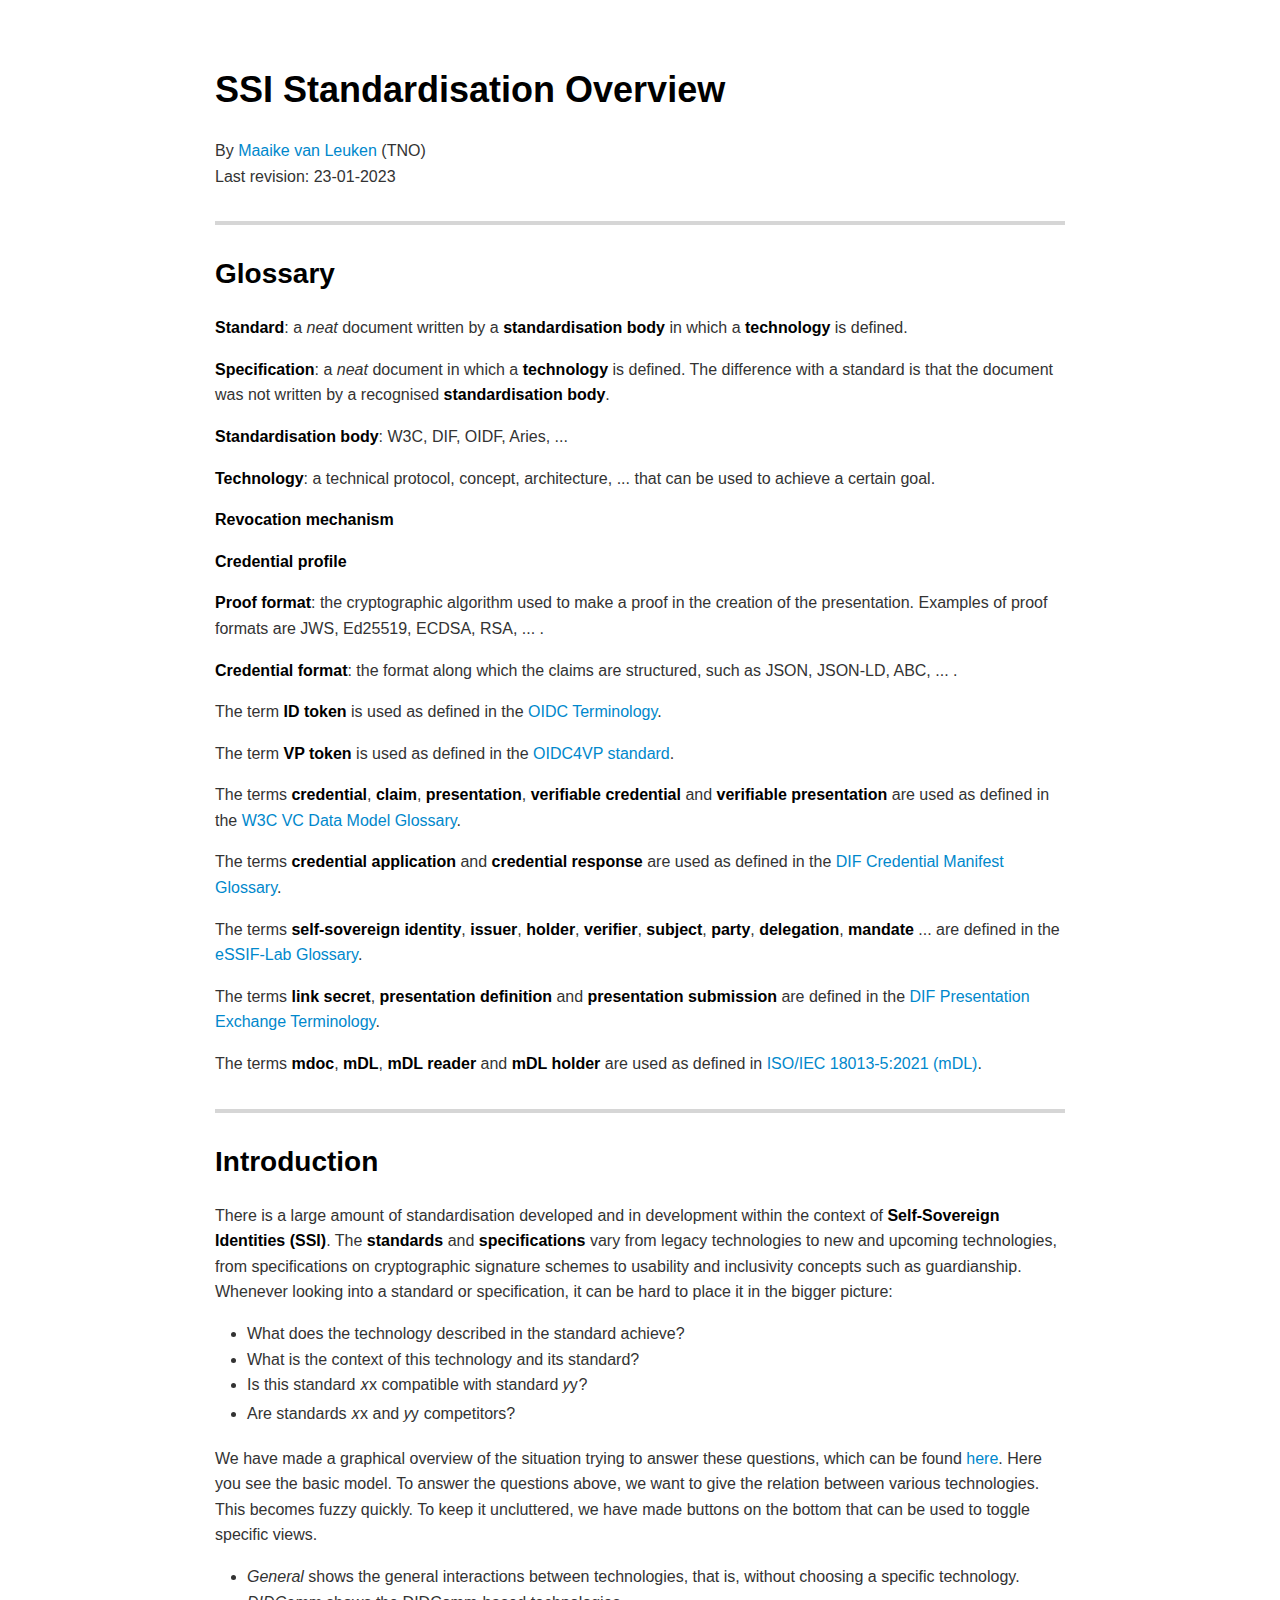
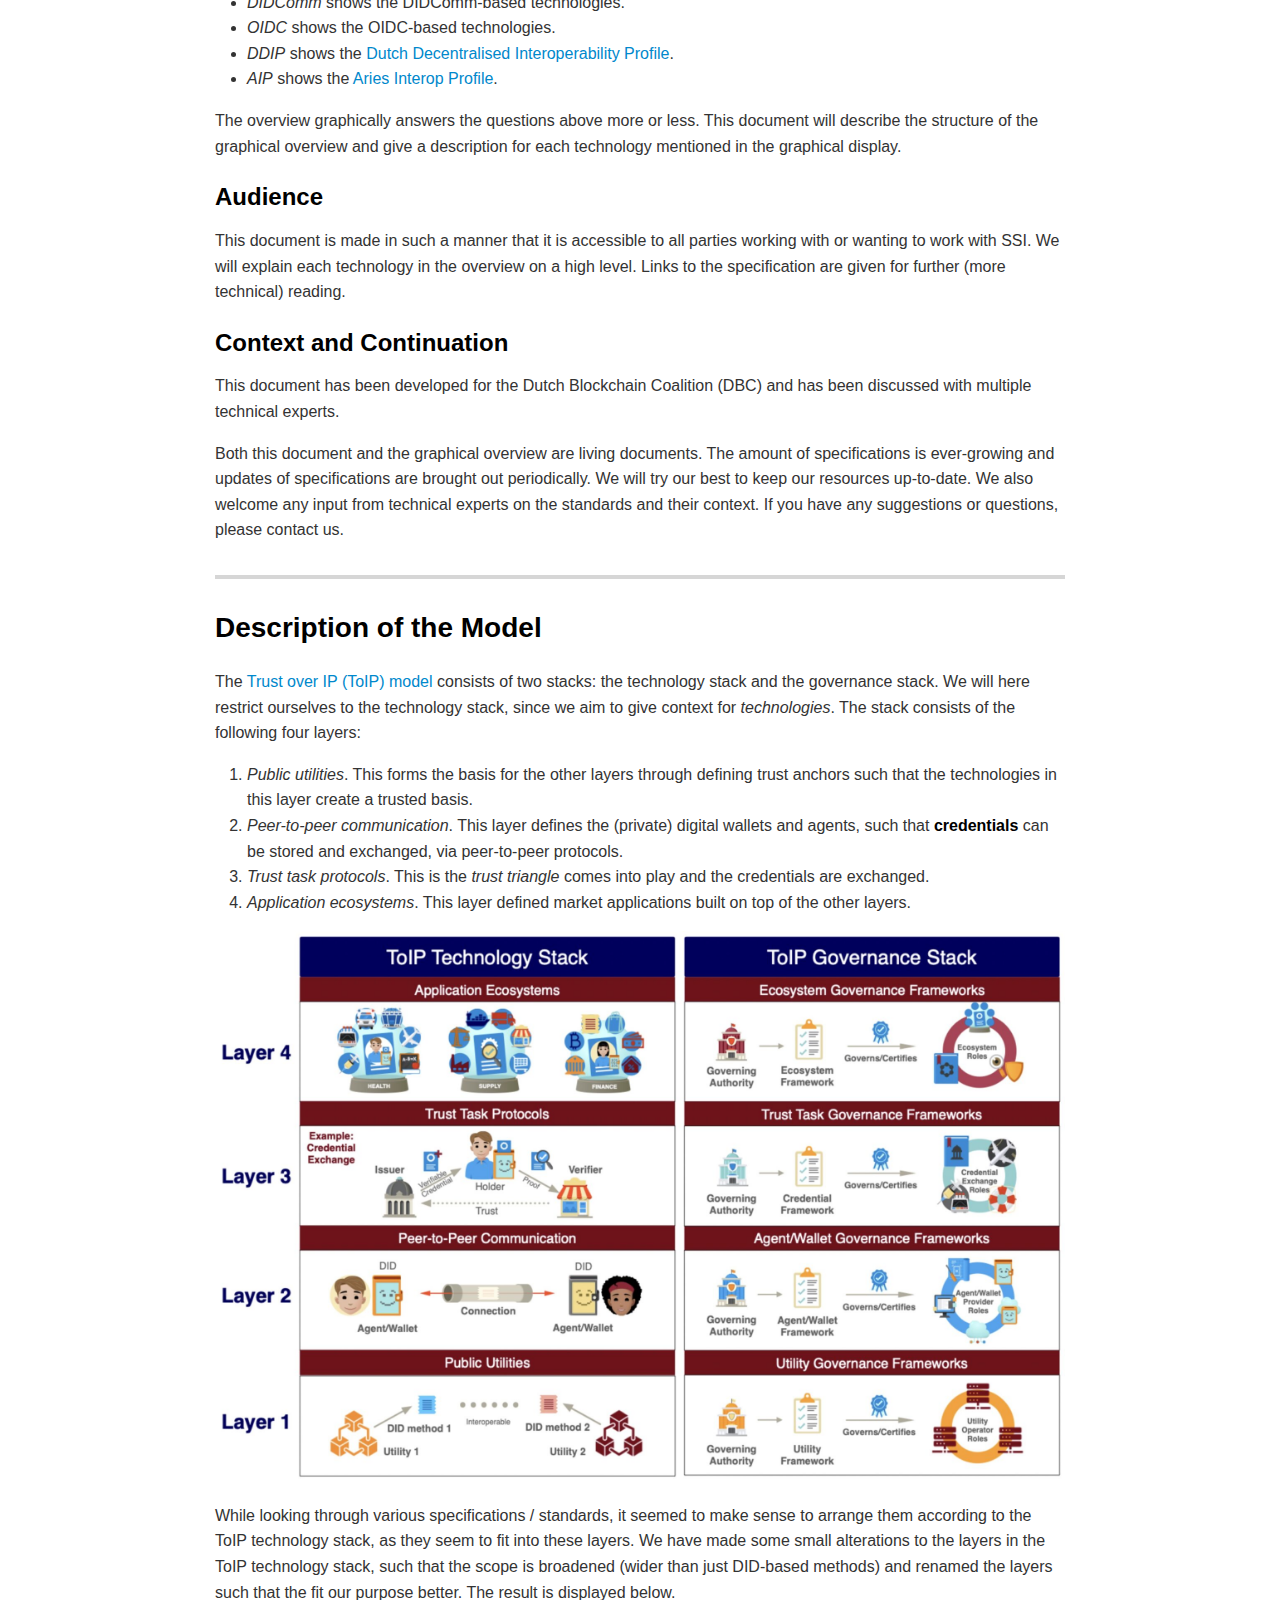
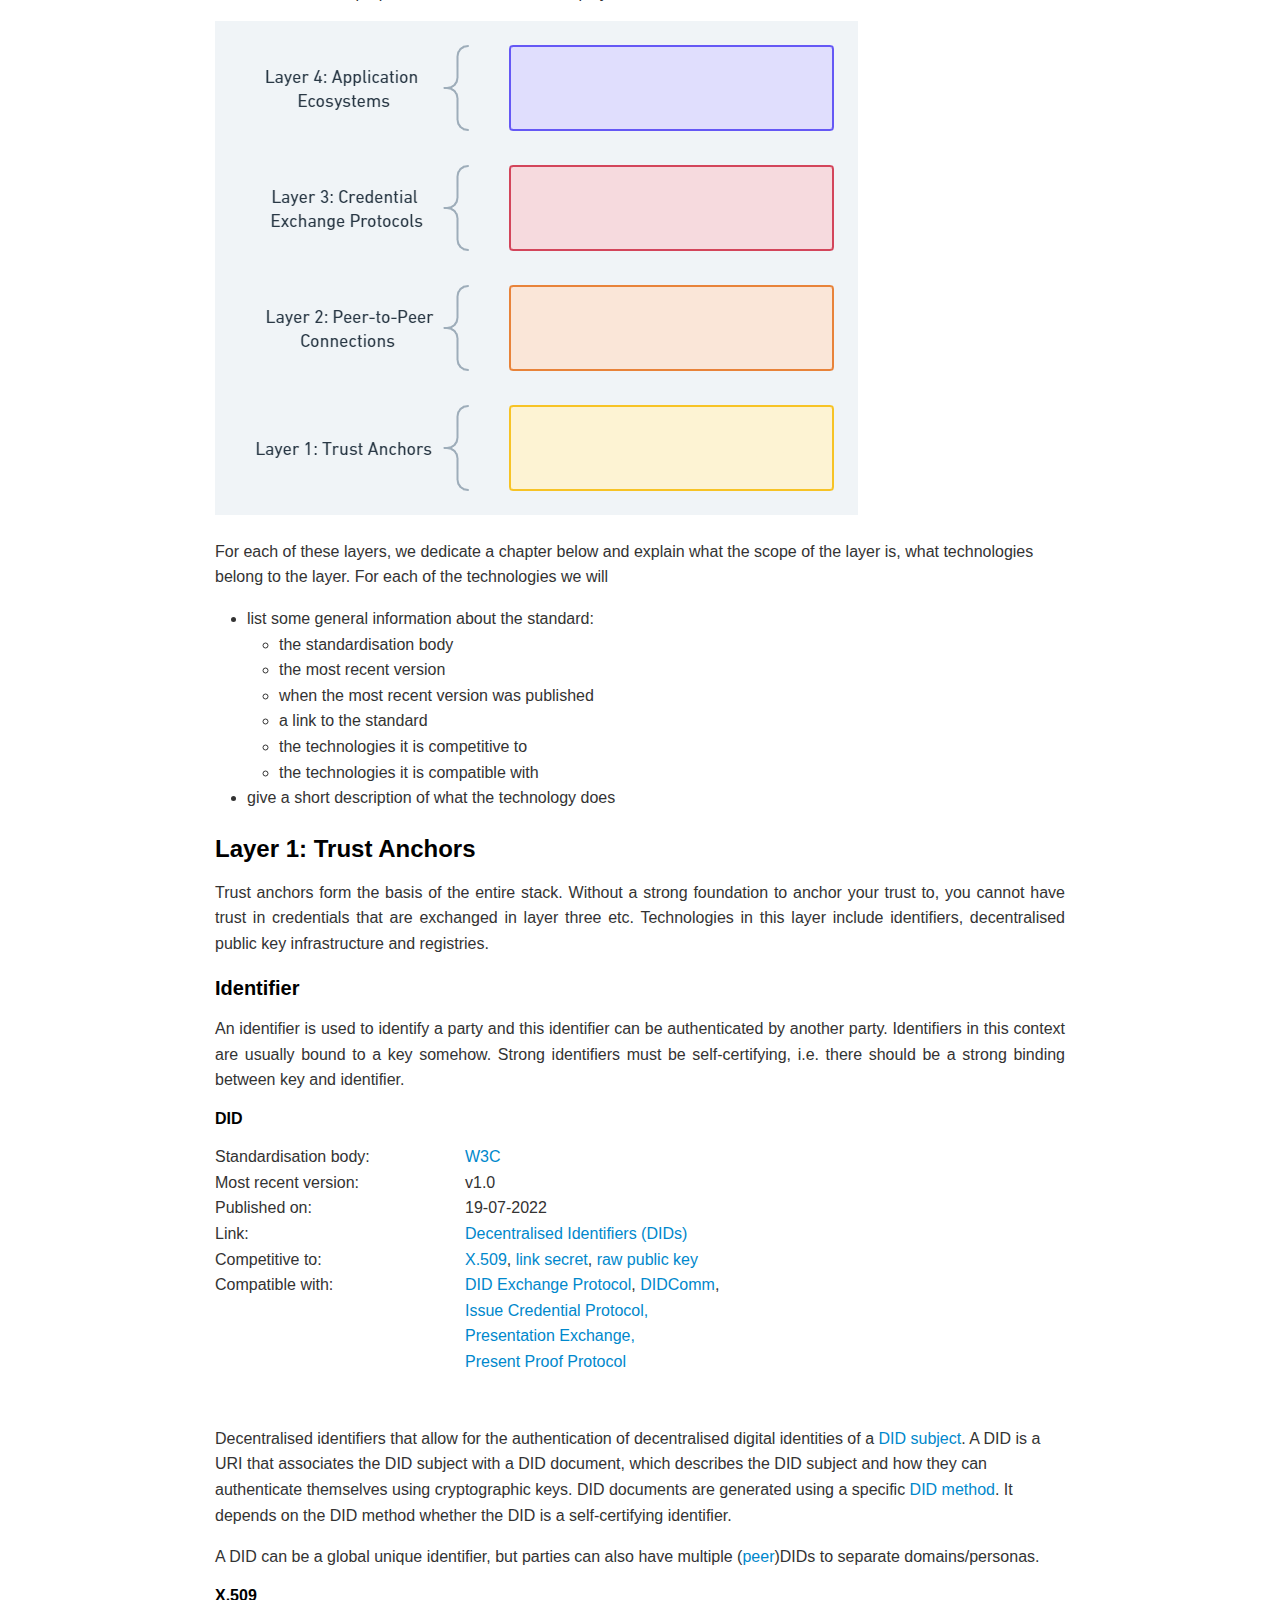
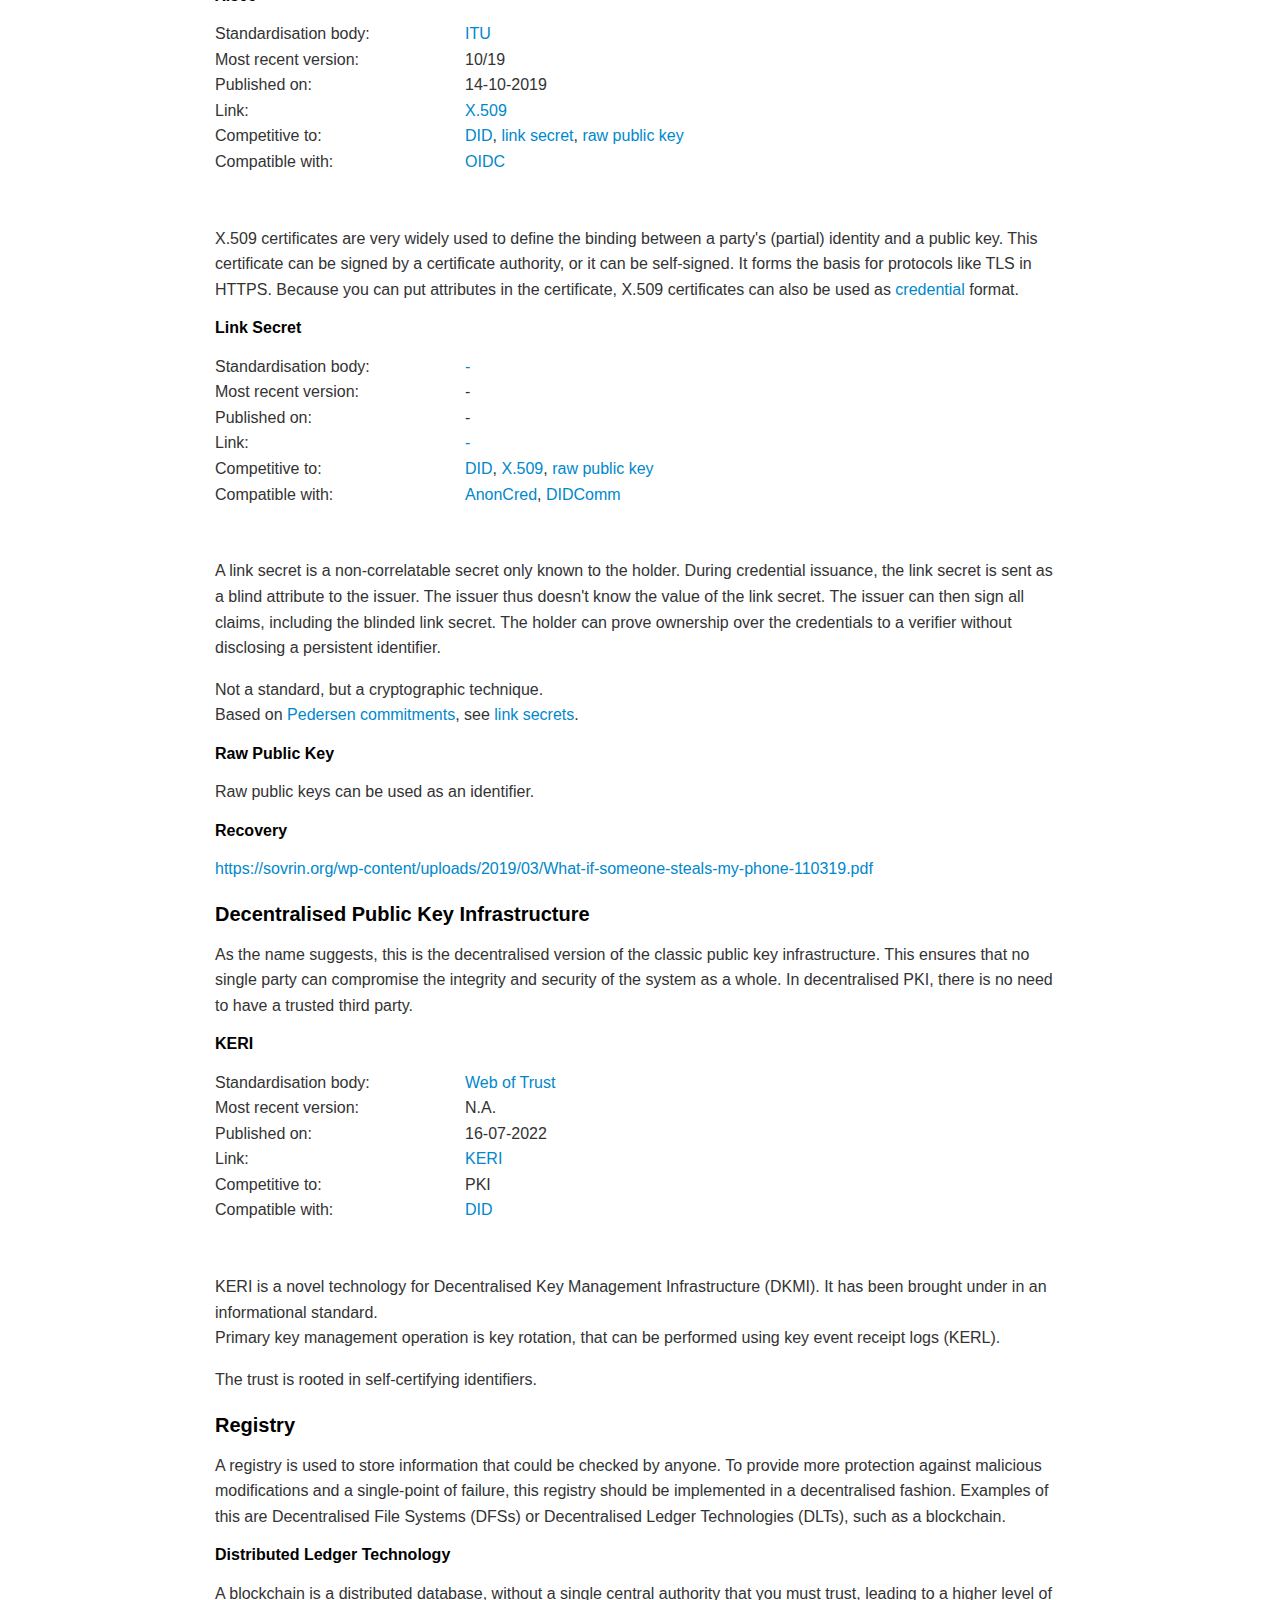
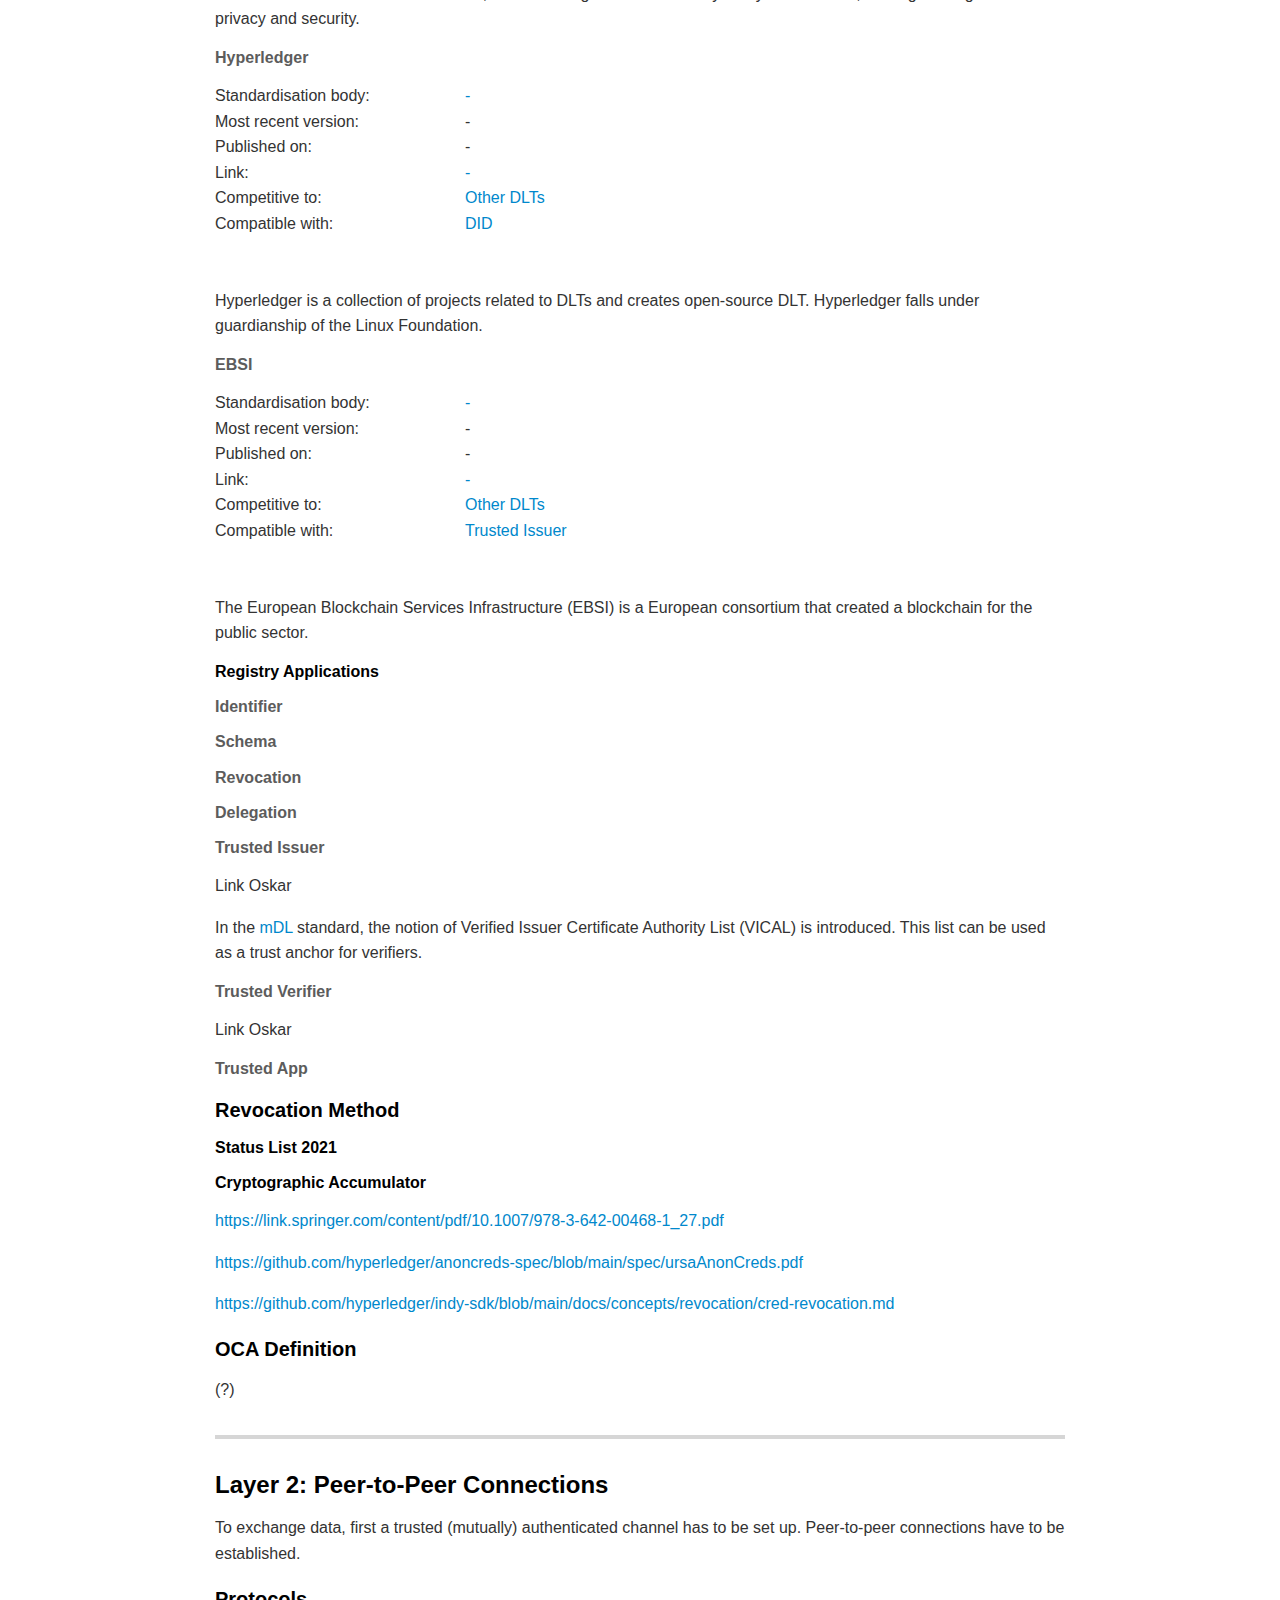
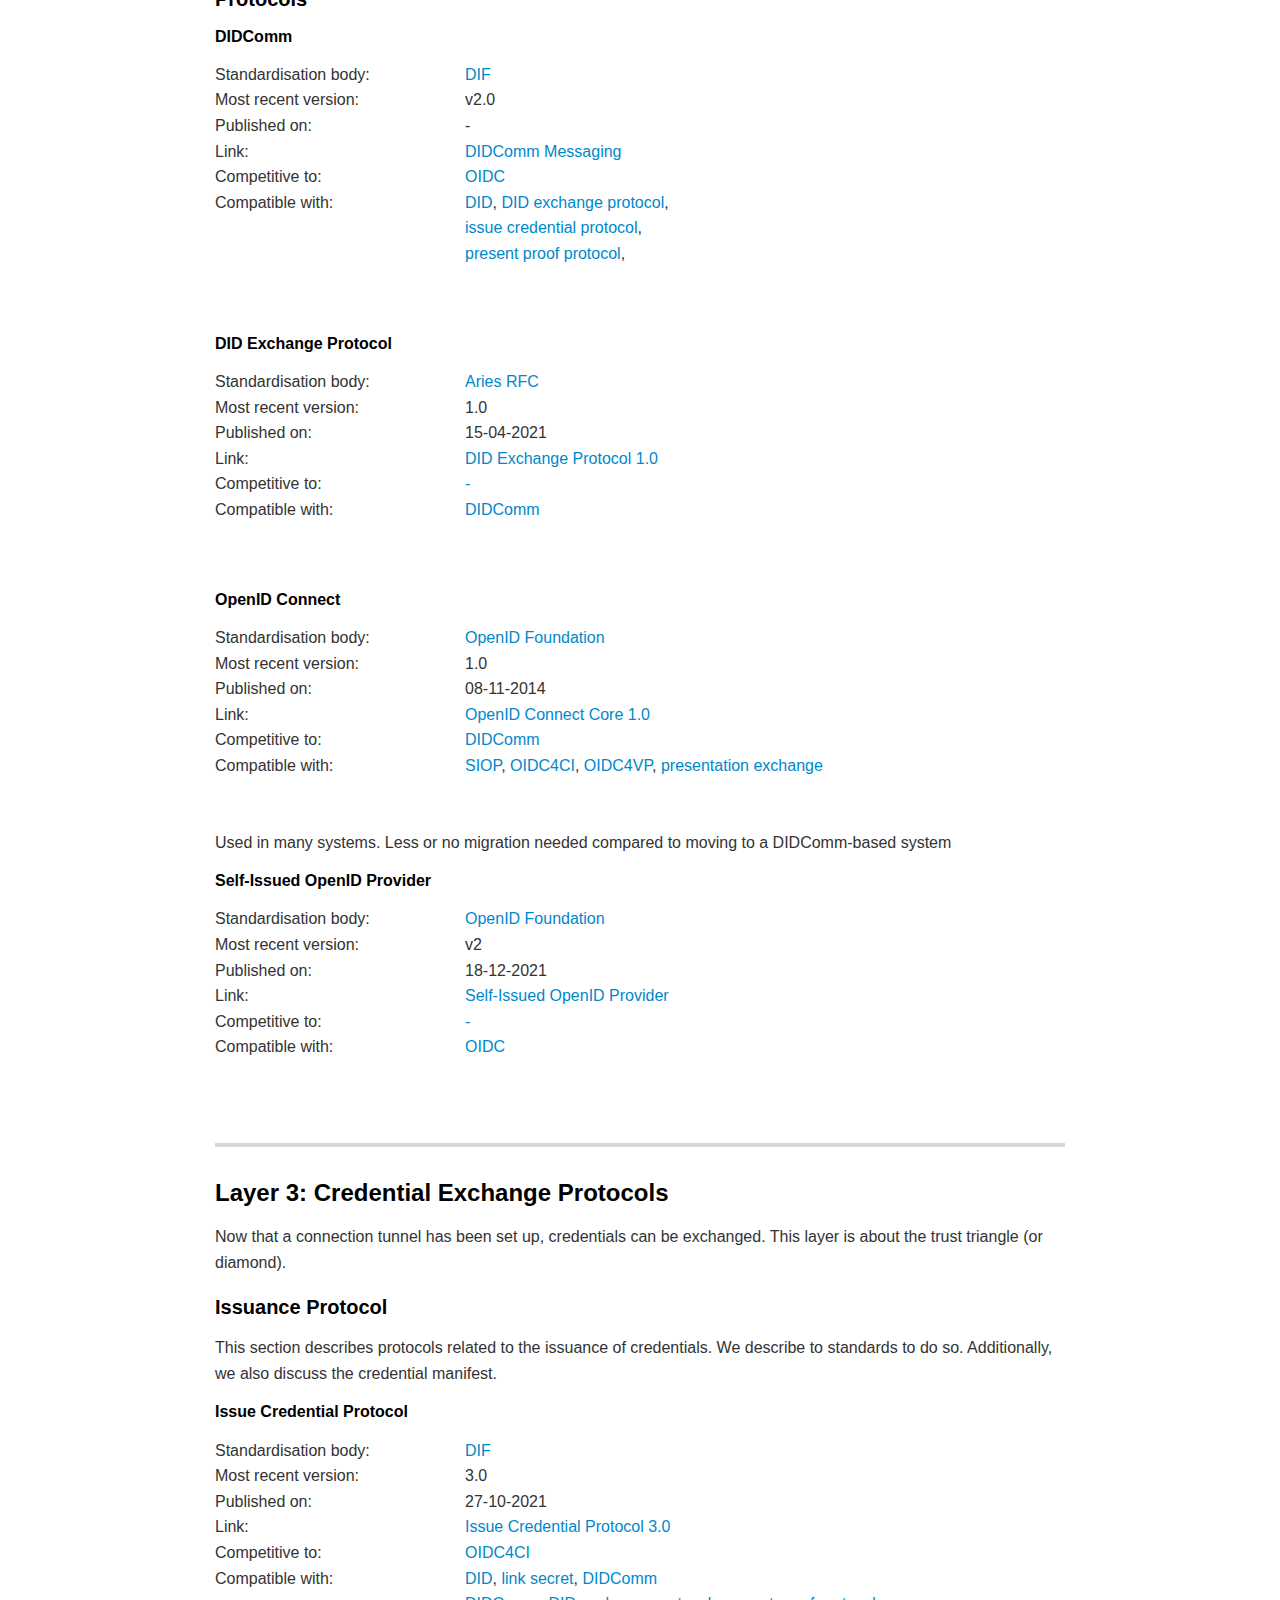
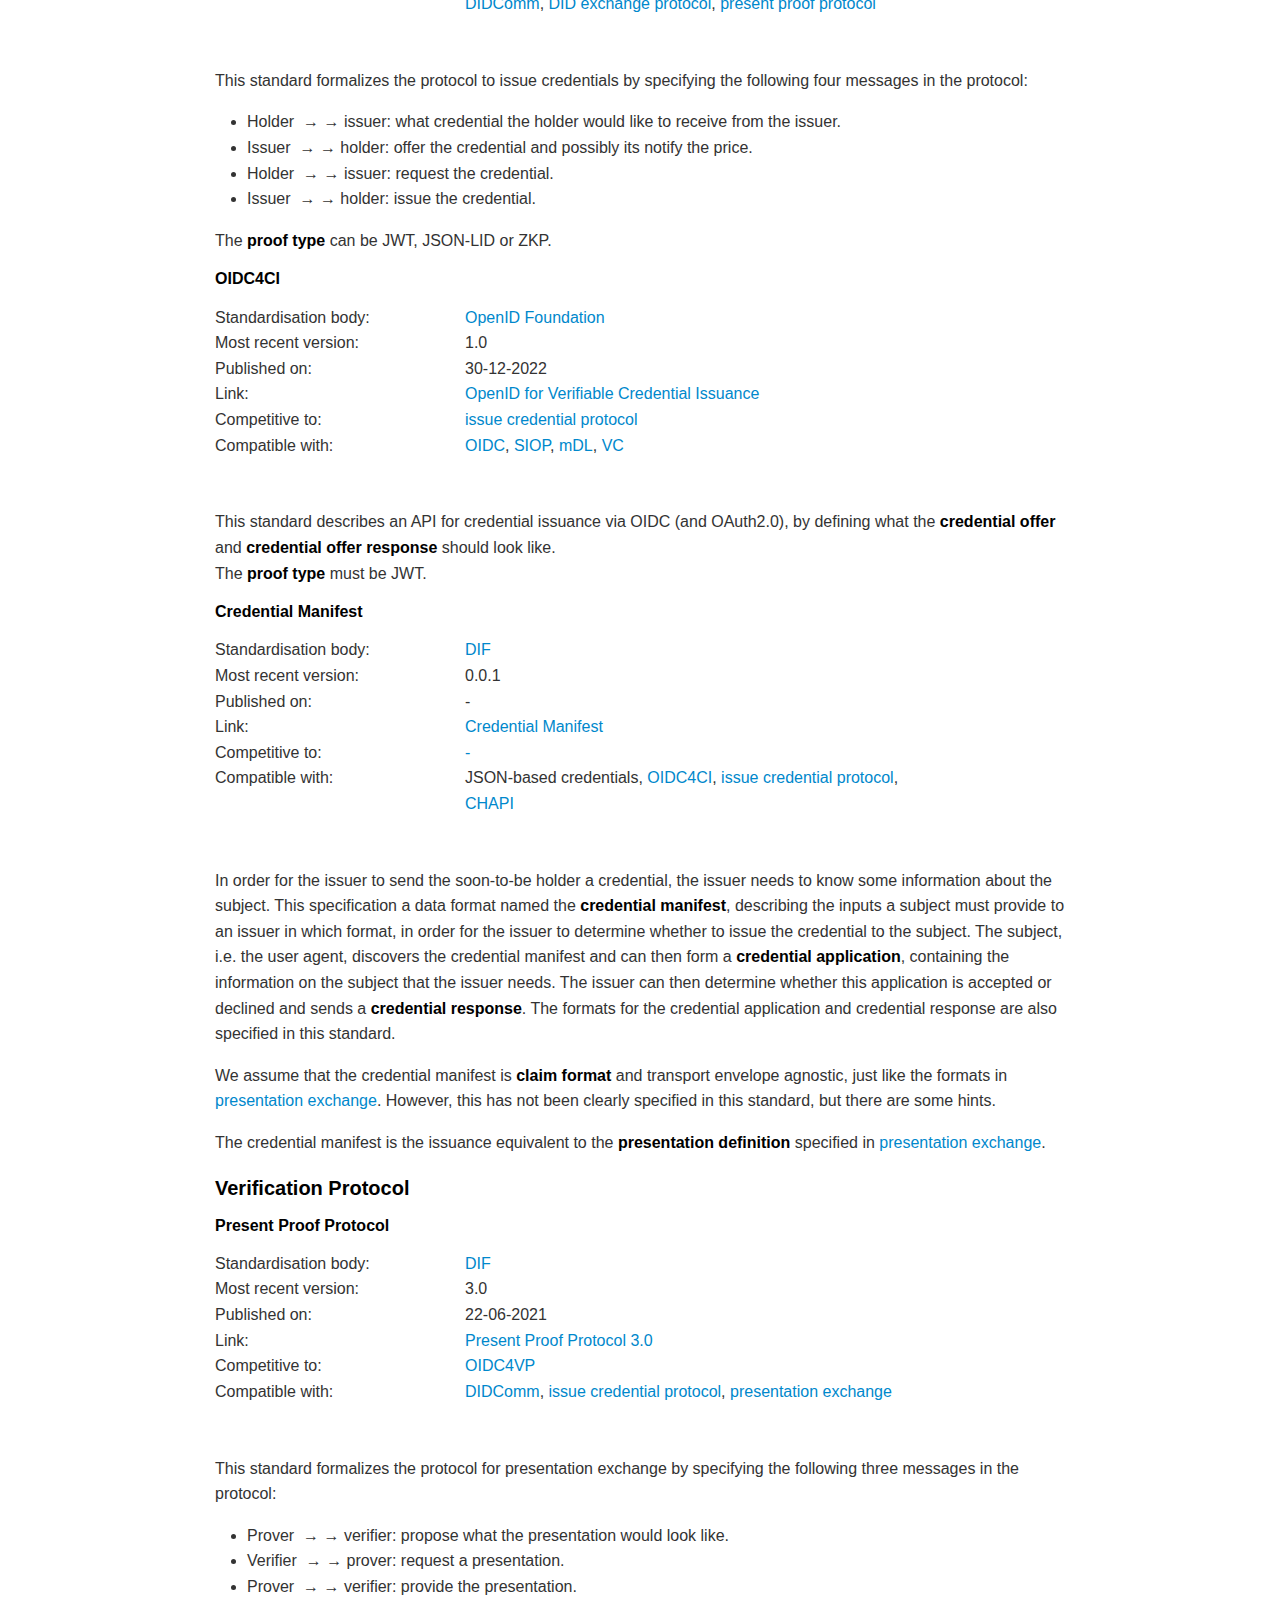
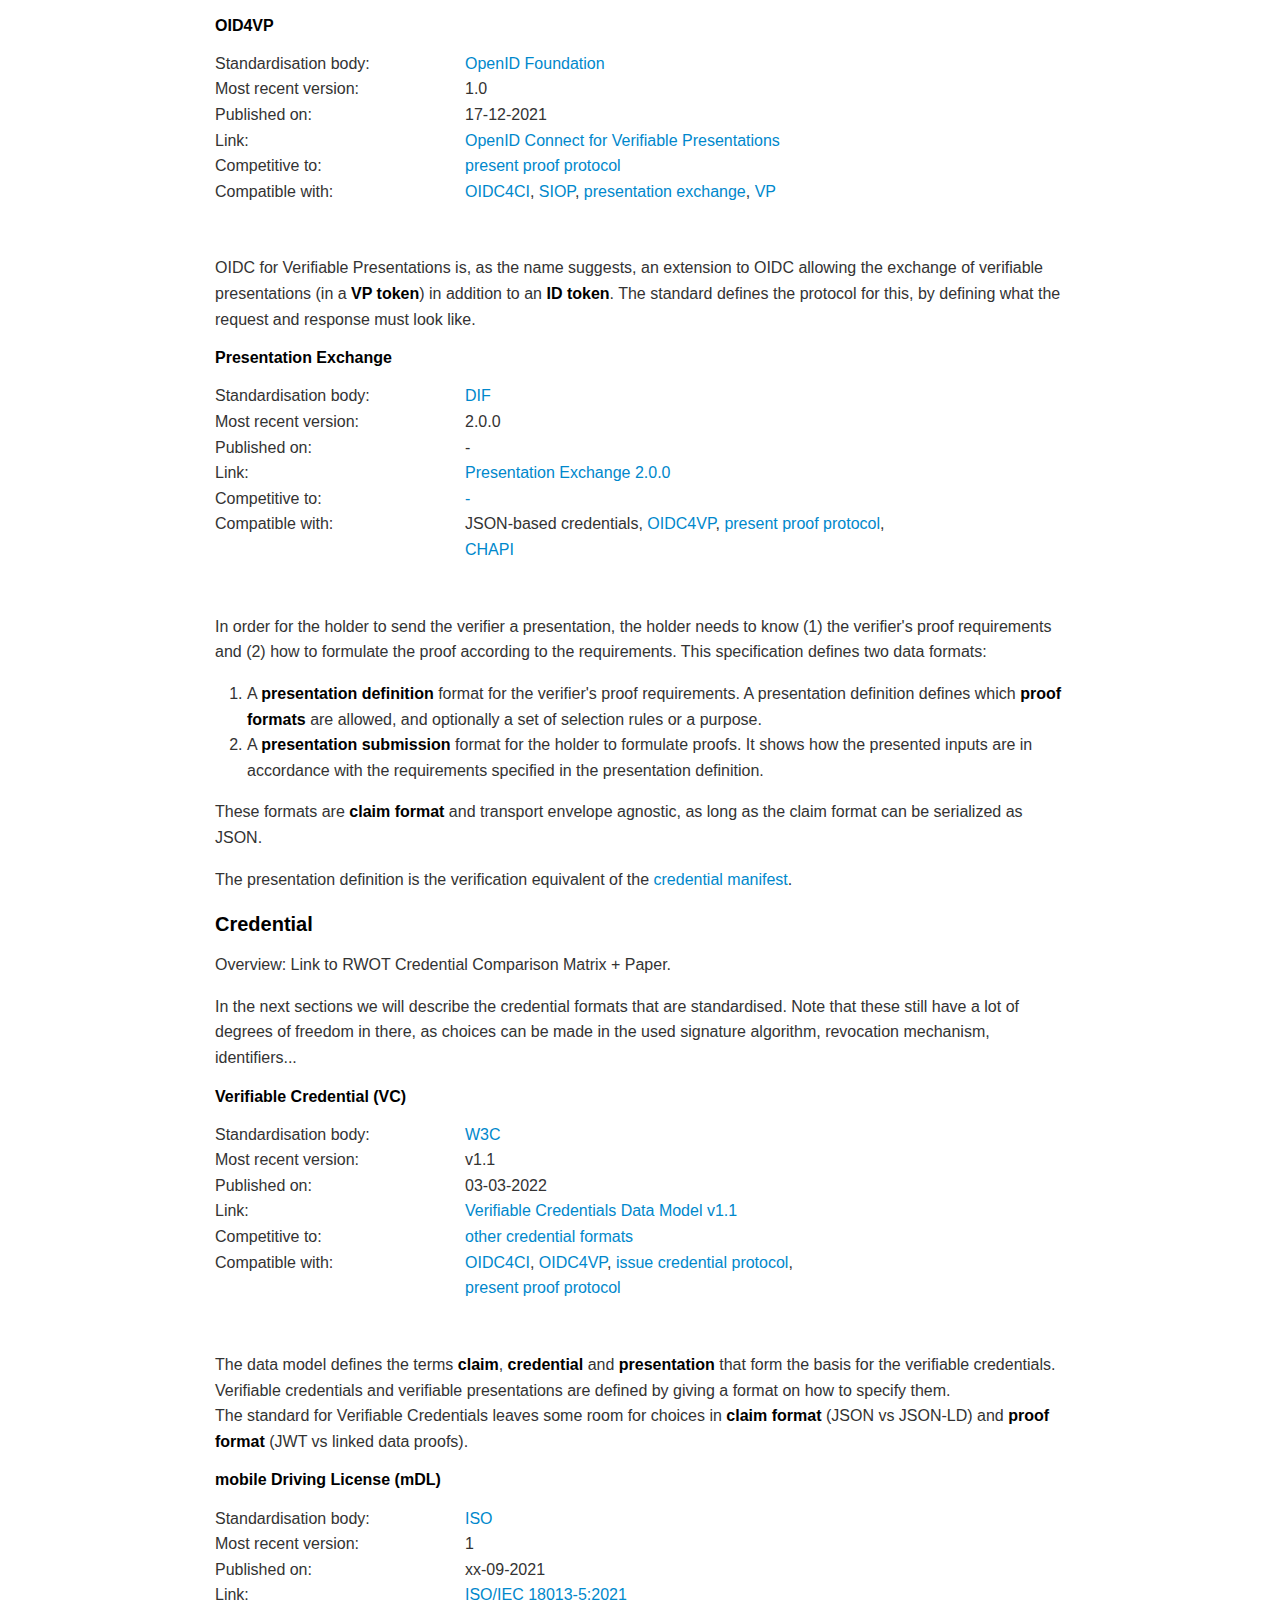
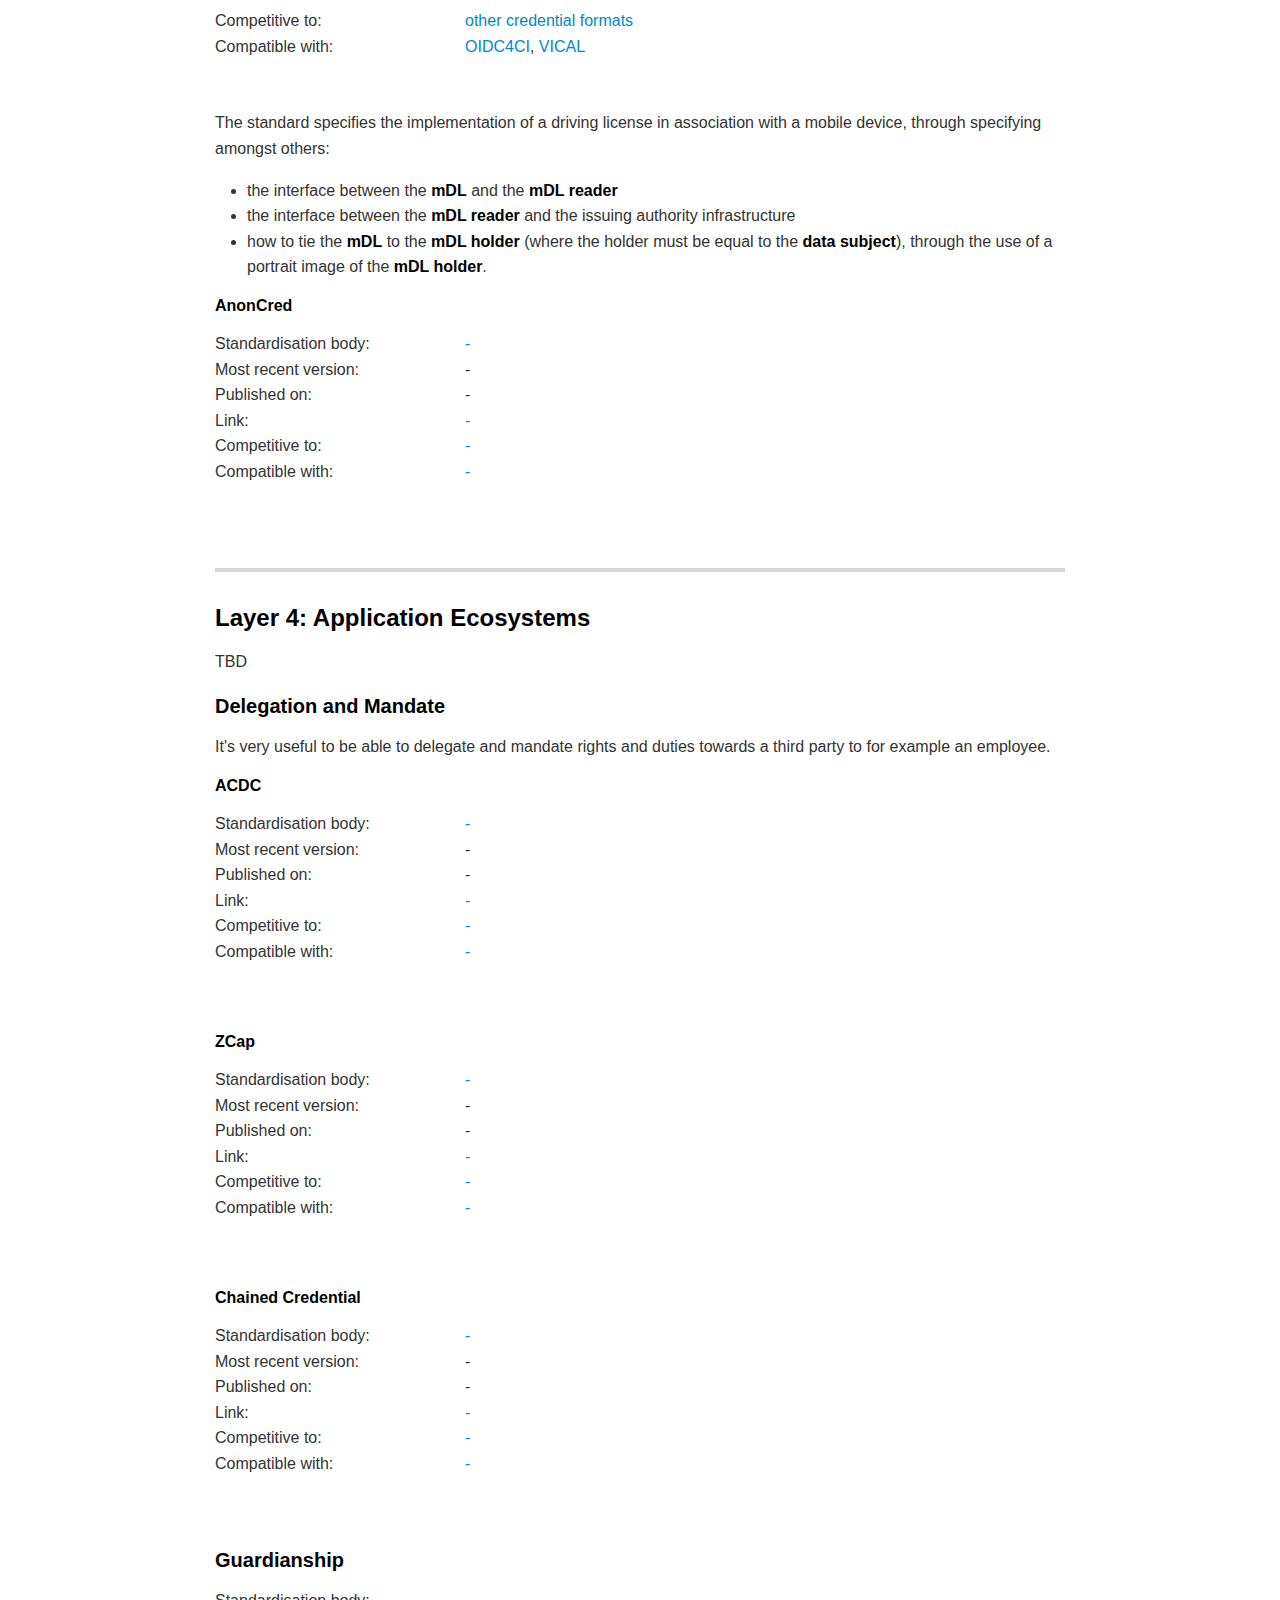
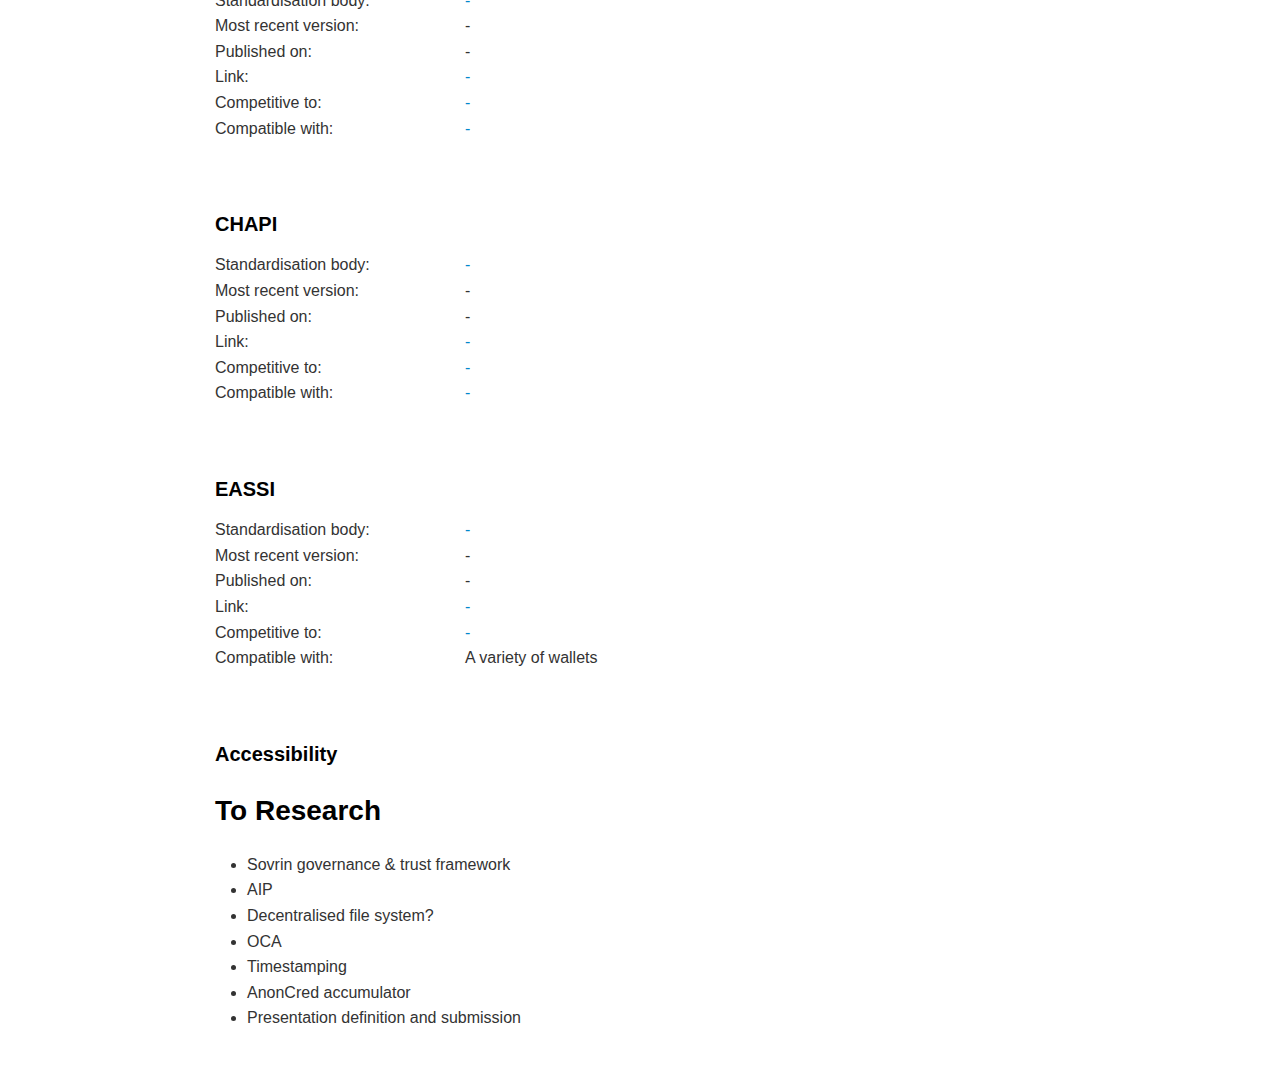
<file: readme.html>
<!DOCTYPE html><html><head>
      <title>README</title>
      <meta charset="utf-8">
      <meta name="viewport" content="width=device-width, initial-scale=1.0">
      
      <link rel="stylesheet" href="file:///c:\Users\leukenmscv\.vscode\extensions\shd101wyy.markdown-preview-enhanced-0.6.7\node_modules\@shd101wyy\mume\dependencies\katex\katex.min.css">
      
      
      
      
      
      
      
      
      
      <style>
      /**
 * prism.js Github theme based on GitHub's theme.
 * @author Sam Clarke
 */
code[class*="language-"],
pre[class*="language-"] {
  color: #333;
  background: none;
  font-family: Consolas, "Liberation Mono", Menlo, Courier, monospace;
  text-align: left;
  white-space: pre;
  word-spacing: normal;
  word-break: normal;
  word-wrap: normal;
  line-height: 1.4;

  -moz-tab-size: 8;
  -o-tab-size: 8;
  tab-size: 8;

  -webkit-hyphens: none;
  -moz-hyphens: none;
  -ms-hyphens: none;
  hyphens: none;
}

/* Code blocks */
pre[class*="language-"] {
  padding: .8em;
  overflow: auto;
  /* border: 1px solid #ddd; */
  border-radius: 3px;
  /* background: #fff; */
  background: #f5f5f5;
}

/* Inline code */
:not(pre) > code[class*="language-"] {
  padding: .1em;
  border-radius: .3em;
  white-space: normal;
  background: #f5f5f5;
}

.token.comment,
.token.blockquote {
  color: #969896;
}

.token.cdata {
  color: #183691;
}

.token.doctype,
.token.punctuation,
.token.variable,
.token.macro.property {
  color: #333;
}

.token.operator,
.token.important,
.token.keyword,
.token.rule,
.token.builtin {
  color: #a71d5d;
}

.token.string,
.token.url,
.token.regex,
.token.attr-value {
  color: #183691;
}

.token.property,
.token.number,
.token.boolean,
.token.entity,
.token.atrule,
.token.constant,
.token.symbol,
.token.command,
.token.code {
  color: #0086b3;
}

.token.tag,
.token.selector,
.token.prolog {
  color: #63a35c;
}

.token.function,
.token.namespace,
.token.pseudo-element,
.token.class,
.token.class-name,
.token.pseudo-class,
.token.id,
.token.url-reference .token.variable,
.token.attr-name {
  color: #795da3;
}

.token.entity {
  cursor: help;
}

.token.title,
.token.title .token.punctuation {
  font-weight: bold;
  color: #1d3e81;
}

.token.list {
  color: #ed6a43;
}

.token.inserted {
  background-color: #eaffea;
  color: #55a532;
}

.token.deleted {
  background-color: #ffecec;
  color: #bd2c00;
}

.token.bold {
  font-weight: bold;
}

.token.italic {
  font-style: italic;
}


/* JSON */
.language-json .token.property {
  color: #183691;
}

.language-markup .token.tag .token.punctuation {
  color: #333;
}

/* CSS */
code.language-css,
.language-css .token.function {
  color: #0086b3;
}

/* YAML */
.language-yaml .token.atrule {
  color: #63a35c;
}

code.language-yaml {
  color: #183691;
}

/* Ruby */
.language-ruby .token.function {
  color: #333;
}

/* Markdown */
.language-markdown .token.url {
  color: #795da3;
}

/* Makefile */
.language-makefile .token.symbol {
  color: #795da3;
}

.language-makefile .token.variable {
  color: #183691;
}

.language-makefile .token.builtin {
  color: #0086b3;
}

/* Bash */
.language-bash .token.keyword {
  color: #0086b3;
}

/* highlight */
pre[data-line] {
  position: relative;
  padding: 1em 0 1em 3em;
}
pre[data-line] .line-highlight-wrapper {
  position: absolute;
  top: 0;
  left: 0;
  background-color: transparent;
  display: block;
  width: 100%;
}

pre[data-line] .line-highlight {
  position: absolute;
  left: 0;
  right: 0;
  padding: inherit 0;
  margin-top: 1em;
  background: hsla(24, 20%, 50%,.08);
  background: linear-gradient(to right, hsla(24, 20%, 50%,.1) 70%, hsla(24, 20%, 50%,0));
  pointer-events: none;
  line-height: inherit;
  white-space: pre;
}

pre[data-line] .line-highlight:before, 
pre[data-line] .line-highlight[data-end]:after {
  content: attr(data-start);
  position: absolute;
  top: .4em;
  left: .6em;
  min-width: 1em;
  padding: 0 .5em;
  background-color: hsla(24, 20%, 50%,.4);
  color: hsl(24, 20%, 95%);
  font: bold 65%/1.5 sans-serif;
  text-align: center;
  vertical-align: .3em;
  border-radius: 999px;
  text-shadow: none;
  box-shadow: 0 1px white;
}

pre[data-line] .line-highlight[data-end]:after {
  content: attr(data-end);
  top: auto;
  bottom: .4em;
}html body{font-family:"Helvetica Neue",Helvetica,"Segoe UI",Arial,freesans,sans-serif;font-size:16px;line-height:1.6;color:#333;background-color:#fff;overflow:initial;box-sizing:border-box;word-wrap:break-word}html body>:first-child{margin-top:0}html body h1,html body h2,html body h3,html body h4,html body h5,html body h6{line-height:1.2;margin-top:1em;margin-bottom:16px;color:#000}html body h1{font-size:2.25em;font-weight:300;padding-bottom:.3em}html body h2{font-size:1.75em;font-weight:400;padding-bottom:.3em}html body h3{font-size:1.5em;font-weight:500}html body h4{font-size:1.25em;font-weight:600}html body h5{font-size:1.1em;font-weight:600}html body h6{font-size:1em;font-weight:600}html body h1,html body h2,html body h3,html body h4,html body h5{font-weight:600}html body h5{font-size:1em}html body h6{color:#5c5c5c}html body strong{color:#000}html body del{color:#5c5c5c}html body a:not([href]){color:inherit;text-decoration:none}html body a{color:#08c;text-decoration:none}html body a:hover{color:#00a3f5;text-decoration:none}html body img{max-width:100%}html body>p{margin-top:0;margin-bottom:16px;word-wrap:break-word}html body>ul,html body>ol{margin-bottom:16px}html body ul,html body ol{padding-left:2em}html body ul.no-list,html body ol.no-list{padding:0;list-style-type:none}html body ul ul,html body ul ol,html body ol ol,html body ol ul{margin-top:0;margin-bottom:0}html body li{margin-bottom:0}html body li.task-list-item{list-style:none}html body li>p{margin-top:0;margin-bottom:0}html body .task-list-item-checkbox{margin:0 .2em .25em -1.8em;vertical-align:middle}html body .task-list-item-checkbox:hover{cursor:pointer}html body blockquote{margin:16px 0;font-size:inherit;padding:0 15px;color:#5c5c5c;background-color:#f0f0f0;border-left:4px solid #d6d6d6}html body blockquote>:first-child{margin-top:0}html body blockquote>:last-child{margin-bottom:0}html body hr{height:4px;margin:32px 0;background-color:#d6d6d6;border:0 none}html body table{margin:10px 0 15px 0;border-collapse:collapse;border-spacing:0;display:block;width:100%;overflow:auto;word-break:normal;word-break:keep-all}html body table th{font-weight:bold;color:#000}html body table td,html body table th{border:1px solid #d6d6d6;padding:6px 13px}html body dl{padding:0}html body dl dt{padding:0;margin-top:16px;font-size:1em;font-style:italic;font-weight:bold}html body dl dd{padding:0 16px;margin-bottom:16px}html body code{font-family:Menlo,Monaco,Consolas,'Courier New',monospace;font-size:.85em !important;color:#000;background-color:#f0f0f0;border-radius:3px;padding:.2em 0}html body code::before,html body code::after{letter-spacing:-0.2em;content:"\00a0"}html body pre>code{padding:0;margin:0;font-size:.85em !important;word-break:normal;white-space:pre;background:transparent;border:0}html body .highlight{margin-bottom:16px}html body .highlight pre,html body pre{padding:1em;overflow:auto;font-size:.85em !important;line-height:1.45;border:#d6d6d6;border-radius:3px}html body .highlight pre{margin-bottom:0;word-break:normal}html body pre code,html body pre tt{display:inline;max-width:initial;padding:0;margin:0;overflow:initial;line-height:inherit;word-wrap:normal;background-color:transparent;border:0}html body pre code:before,html body pre tt:before,html body pre code:after,html body pre tt:after{content:normal}html body p,html body blockquote,html body ul,html body ol,html body dl,html body pre{margin-top:0;margin-bottom:16px}html body kbd{color:#000;border:1px solid #d6d6d6;border-bottom:2px solid #c7c7c7;padding:2px 4px;background-color:#f0f0f0;border-radius:3px}@media print{html body{background-color:#fff}html body h1,html body h2,html body h3,html body h4,html body h5,html body h6{color:#000;page-break-after:avoid}html body blockquote{color:#5c5c5c}html body pre{page-break-inside:avoid}html body table{display:table}html body img{display:block;max-width:100%;max-height:100%}html body pre,html body code{word-wrap:break-word;white-space:pre}}.markdown-preview{width:100%;height:100%;box-sizing:border-box}.markdown-preview .pagebreak,.markdown-preview .newpage{page-break-before:always}.markdown-preview pre.line-numbers{position:relative;padding-left:3.8em;counter-reset:linenumber}.markdown-preview pre.line-numbers>code{position:relative}.markdown-preview pre.line-numbers .line-numbers-rows{position:absolute;pointer-events:none;top:1em;font-size:100%;left:0;width:3em;letter-spacing:-1px;border-right:1px solid #999;-webkit-user-select:none;-moz-user-select:none;-ms-user-select:none;user-select:none}.markdown-preview pre.line-numbers .line-numbers-rows>span{pointer-events:none;display:block;counter-increment:linenumber}.markdown-preview pre.line-numbers .line-numbers-rows>span:before{content:counter(linenumber);color:#999;display:block;padding-right:.8em;text-align:right}.markdown-preview .mathjax-exps .MathJax_Display{text-align:center !important}.markdown-preview:not([for="preview"]) .code-chunk .btn-group{display:none}.markdown-preview:not([for="preview"]) .code-chunk .status{display:none}.markdown-preview:not([for="preview"]) .code-chunk .output-div{margin-bottom:16px}.markdown-preview .md-toc{padding:0}.markdown-preview .md-toc .md-toc-link-wrapper .md-toc-link{display:inline;padding:.25rem 0}.markdown-preview .md-toc .md-toc-link-wrapper .md-toc-link p,.markdown-preview .md-toc .md-toc-link-wrapper .md-toc-link div{display:inline}.markdown-preview .md-toc .md-toc-link-wrapper.highlighted .md-toc-link{font-weight:800}.scrollbar-style::-webkit-scrollbar{width:8px}.scrollbar-style::-webkit-scrollbar-track{border-radius:10px;background-color:transparent}.scrollbar-style::-webkit-scrollbar-thumb{border-radius:5px;background-color:rgba(150,150,150,0.66);border:4px solid rgba(150,150,150,0.66);background-clip:content-box}html body[for="html-export"]:not([data-presentation-mode]){position:relative;width:100%;height:100%;top:0;left:0;margin:0;padding:0;overflow:auto}html body[for="html-export"]:not([data-presentation-mode]) .markdown-preview{position:relative;top:0}@media screen and (min-width:914px){html body[for="html-export"]:not([data-presentation-mode]) .markdown-preview{padding:2em calc(50% - 457px + 2em)}}@media screen and (max-width:914px){html body[for="html-export"]:not([data-presentation-mode]) .markdown-preview{padding:2em}}@media screen and (max-width:450px){html body[for="html-export"]:not([data-presentation-mode]) .markdown-preview{font-size:14px !important;padding:1em}}@media print{html body[for="html-export"]:not([data-presentation-mode]) #sidebar-toc-btn{display:none}}html body[for="html-export"]:not([data-presentation-mode]) #sidebar-toc-btn{position:fixed;bottom:8px;left:8px;font-size:28px;cursor:pointer;color:inherit;z-index:99;width:32px;text-align:center;opacity:.4}html body[for="html-export"]:not([data-presentation-mode])[html-show-sidebar-toc] #sidebar-toc-btn{opacity:1}html body[for="html-export"]:not([data-presentation-mode])[html-show-sidebar-toc] .md-sidebar-toc{position:fixed;top:0;left:0;width:300px;height:100%;padding:32px 0 48px 0;font-size:14px;box-shadow:0 0 4px rgba(150,150,150,0.33);box-sizing:border-box;overflow:auto;background-color:inherit}html body[for="html-export"]:not([data-presentation-mode])[html-show-sidebar-toc] .md-sidebar-toc::-webkit-scrollbar{width:8px}html body[for="html-export"]:not([data-presentation-mode])[html-show-sidebar-toc] .md-sidebar-toc::-webkit-scrollbar-track{border-radius:10px;background-color:transparent}html body[for="html-export"]:not([data-presentation-mode])[html-show-sidebar-toc] .md-sidebar-toc::-webkit-scrollbar-thumb{border-radius:5px;background-color:rgba(150,150,150,0.66);border:4px solid rgba(150,150,150,0.66);background-clip:content-box}html body[for="html-export"]:not([data-presentation-mode])[html-show-sidebar-toc] .md-sidebar-toc a{text-decoration:none}html body[for="html-export"]:not([data-presentation-mode])[html-show-sidebar-toc] .md-sidebar-toc .md-toc{padding:0 16px}html body[for="html-export"]:not([data-presentation-mode])[html-show-sidebar-toc] .md-sidebar-toc .md-toc .md-toc-link-wrapper .md-toc-link{display:inline;padding:.25rem 0}html body[for="html-export"]:not([data-presentation-mode])[html-show-sidebar-toc] .md-sidebar-toc .md-toc .md-toc-link-wrapper .md-toc-link p,html body[for="html-export"]:not([data-presentation-mode])[html-show-sidebar-toc] .md-sidebar-toc .md-toc .md-toc-link-wrapper .md-toc-link div{display:inline}html body[for="html-export"]:not([data-presentation-mode])[html-show-sidebar-toc] .md-sidebar-toc .md-toc .md-toc-link-wrapper.highlighted .md-toc-link{font-weight:800}html body[for="html-export"]:not([data-presentation-mode])[html-show-sidebar-toc] .markdown-preview{left:300px;width:calc(100% -  300px);padding:2em calc(50% - 457px -  300px/2);margin:0;box-sizing:border-box}@media screen and (max-width:1274px){html body[for="html-export"]:not([data-presentation-mode])[html-show-sidebar-toc] .markdown-preview{padding:2em}}@media screen and (max-width:450px){html body[for="html-export"]:not([data-presentation-mode])[html-show-sidebar-toc] .markdown-preview{width:100%}}html body[for="html-export"]:not([data-presentation-mode]):not([html-show-sidebar-toc]) .markdown-preview{left:50%;transform:translateX(-50%)}html body[for="html-export"]:not([data-presentation-mode]):not([html-show-sidebar-toc]) .md-sidebar-toc{display:none}
/* Please visit the URL below for more information: */
/*   https://shd101wyy.github.io/markdown-preview-enhanced/#/customize-css */

      </style>
    </head>
    <body for="html-export">
      <div class="mume markdown-preview  ">
      <h1 class="mume-header" id="--ssi-standardisation-overview-">SSI Standardisation Overview</h1>

<p>By <a href="mailto:maaike.vanleuken@tno.nl">Maaike van Leuken</a> (TNO)<br>
Last revision: 23-01-2023</p>
<hr>
<h2 class="mume-header" id="-glossary-">Glossary</h2>

<p><strong>Standard</strong>: a <em>neat</em> document written by a <strong>standardisation body</strong> in which a <strong>technology</strong> is defined.</p>
<p><strong>Specification</strong>: a <em>neat</em> document in which a <strong>technology</strong> is defined. The difference with a standard is that the document was not written by a recognised <strong>standardisation body</strong>.</p>
<p><strong>Standardisation body</strong>: W3C, DIF, OIDF, Aries, ...</p>
<p><strong>Technology</strong>: a technical protocol, concept, architecture, ... that can be used to achieve a certain goal.</p>
<p><strong>Revocation mechanism</strong></p>
<p><strong>Credential profile</strong></p>
<p><strong>Proof format</strong>: the cryptographic algorithm used to make a proof in the creation of the presentation. Examples of proof formats are JWS, Ed25519, ECDSA, RSA, ... .</p>
<p><strong>Credential format</strong>: the format along which the claims are structured, such as JSON, JSON-LD, ABC, ... .</p>
<p>The term <strong>ID token</strong> is used as defined in the <a href="https://openid.net/specs/openid-connect-core-1_0.html#Terminology">OIDC Terminology</a>.</p>
<p>The term <strong>VP token</strong> is used as defined in the <a href="https://openid.net/specs/openid-connect-4-verifiable-presentations-1_0-07.html#name-vp_token">OIDC4VP standard</a>.</p>
<p>The terms <strong>credential</strong>, <strong>claim</strong>, <strong>presentation</strong>, <strong>verifiable credential</strong> and <strong>verifiable presentation</strong> are used as defined in the <a href="https://www.w3.org/TR/vc-data-model/#terminology">W3C VC Data Model Glossary</a>.</p>
<p>The terms <strong>credential application</strong> and <strong>credential response</strong> are used as defined in the <a href="https://identity.foundation/credential-manifest/#terminology">DIF Credential Manifest Glossary</a>.</p>
<p>The terms <strong>self-sovereign identity</strong>, <strong>issuer</strong>, <strong>holder</strong>, <strong>verifier</strong>, <strong>subject</strong>, <strong>party</strong>, <strong>delegation</strong>, <strong>mandate</strong> ... are defined in the <a href="https://essif-lab.github.io/framework/docs/essifLab-glossary">eSSIF-Lab Glossary</a>.</p>
<p>The terms <strong>link secret</strong>, <strong>presentation definition</strong> and <strong>presentation submission</strong> are defined in the <a href="https://identity.foundation/presentation-exchange/#terminology">DIF Presentation Exchange Terminology</a>.</p>
<p>The terms <strong>mdoc</strong>, <strong>mDL</strong>, <strong>mDL reader</strong> and <strong>mDL holder</strong> are used as defined in <a href="https://www.iso.org/standard/69084.html">ISO/IEC 18013-5:2021 (mDL)</a>.</p>
<hr>
<h2 class="mume-header" id="-introduction-">Introduction</h2>

<p>There is a large amount of standardisation developed and in development within the context of <strong>Self-Sovereign Identities (SSI)</strong>. The <strong>standards</strong> and <strong>specifications</strong> vary from legacy technologies to new and upcoming technologies, from specifications on cryptographic signature schemes to usability and inclusivity concepts such as guardianship. Whenever looking into a standard or specification, it can be hard to place it in the bigger picture:</p>
<ul>
<li>What does the technology described in the standard achieve?</li>
<li>What is the context of this technology and its standard?</li>
<li>Is this standard <span class="katex"><span class="katex-mathml"><math xmlns="http://www.w3.org/1998/Math/MathML"><semantics><mrow><mi>x</mi></mrow><annotation encoding="application/x-tex">x</annotation></semantics></math></span><span class="katex-html" aria-hidden="true"><span class="base"><span class="strut" style="height:0.4306em;"></span><span class="mord mathnormal">x</span></span></span></span> compatible with standard <span class="katex"><span class="katex-mathml"><math xmlns="http://www.w3.org/1998/Math/MathML"><semantics><mrow><mi>y</mi></mrow><annotation encoding="application/x-tex">y</annotation></semantics></math></span><span class="katex-html" aria-hidden="true"><span class="base"><span class="strut" style="height:0.625em;vertical-align:-0.1944em;"></span><span class="mord mathnormal" style="margin-right:0.03588em;">y</span></span></span></span>?</li>
<li>Are standards <span class="katex"><span class="katex-mathml"><math xmlns="http://www.w3.org/1998/Math/MathML"><semantics><mrow><mi>x</mi></mrow><annotation encoding="application/x-tex">x</annotation></semantics></math></span><span class="katex-html" aria-hidden="true"><span class="base"><span class="strut" style="height:0.4306em;"></span><span class="mord mathnormal">x</span></span></span></span> and <span class="katex"><span class="katex-mathml"><math xmlns="http://www.w3.org/1998/Math/MathML"><semantics><mrow><mi>y</mi></mrow><annotation encoding="application/x-tex">y</annotation></semantics></math></span><span class="katex-html" aria-hidden="true"><span class="base"><span class="strut" style="height:0.625em;vertical-align:-0.1944em;"></span><span class="mord mathnormal" style="margin-right:0.03588em;">y</span></span></span></span> competitors?</li>
</ul>
<p>We have made a graphical overview of the situation trying to answer these questions, which can be found <a href="https://maaikevanleuken.github.io/SSI-Standardisation-Overview/">here</a>. Here you see the basic model. To answer the questions above, we want to give the relation between various technologies. This becomes fuzzy quickly. To keep it uncluttered, we have made buttons on the bottom that can be used to toggle specific views.</p>
<ul>
<li><em>General</em> shows the general interactions between technologies, that is, without choosing a specific technology.</li>
<li><em>DIDComm</em> shows the DIDComm-based technologies.</li>
<li><em>OIDC</em> shows the OIDC-based technologies.</li>
<li><em>DDIP</em> shows the <a href="https://github.com/DutchBlockchainCoalition/DDIP">Dutch Decentralised Interoperability Profile</a>.</li>
<li><em>AIP</em> shows the <a href="https://github.com/hyperledger/aries-rfcs/blob/main/concepts/0302-aries-interop-profile/README.md">Aries Interop Profile</a>.</li>
</ul>
<p>The overview graphically answers the questions above more or less. This document will describe the structure of the graphical overview and give a description for each technology mentioned in the graphical display.</p>
<h3 class="mume-header" id="-audience-">Audience</h3>

<p>This document is made in such a manner that it is accessible to all parties working with or wanting to work with SSI. We will explain each technology in the overview on a high level. Links to the specification are given for further (more technical) reading.</p>
<h3 class="mume-header" id="-context-and-continuation-">Context and Continuation</h3>

<p>This document has been developed for the Dutch Blockchain Coalition (DBC) and has been discussed with multiple technical experts.</p>
<p>Both this document and the graphical overview are living documents. The amount of specifications is ever-growing and updates of specifications are brought out periodically. We will try our best to keep our resources up-to-date. We also welcome any input from technical experts on the standards and their context. If you have any suggestions or questions, please contact us.</p>
<hr>
<h2 class="mume-header" id="-description-of-the-model-">Description of the Model</h2>

<p>The <a href="https://trustoverip.org/toip-model/">Trust over IP (ToIP) model</a> consists of two stacks: the technology stack and the governance stack. We will here restrict ourselves to the technology stack, since we aim to give context for <em>technologies</em>. The stack consists of the following four layers:</p>
<ol>
<li><em>Public utilities</em>. This forms the basis for the other layers through defining trust anchors such that the technologies in this layer create a trusted basis.</li>
<li><em>Peer-to-peer communication</em>. This layer defines the (private) digital wallets and agents, such that <strong>credentials</strong> can be stored and exchanged, via peer-to-peer protocols.</li>
<li><em>Trust task protocols</em>. This is the <em>trust triangle</em> comes into play and the credentials are exchanged.</li>
<li><em>Application ecosystems</em>. This layer defined market applications built on top of the other layers.</li>
</ol>
<p><img src="images\toip.jpg" alt="The two stacks in the ToIP model." title="The two stacks in the ToIP model."></p>
<p>While looking through various specifications / standards, it seemed to make sense to arrange them according to the ToIP technology stack, as they seem to fit into these layers. We have made some small alterations to the layers in the ToIP technology stack, such that the scope is broadened (wider than just DID-based methods) and renamed the layers such that the fit our purpose better. The result is displayed below.</p>
<p><img src="images\stack-background.png" alt="The four layers from the ToIP stack used to structure the overview of the standards." title="The four (altered) layers from the ToIP stack used to structure the overview of the standards."></p>
<p>For each of these layers, we dedicate a chapter below and explain what the scope of the layer is, what technologies belong to the layer. For each of the technologies we will</p>
<ul>
<li>list some general information about the standard:
<ul>
<li>the standardisation body</li>
<li>the most recent version</li>
<li>when the most recent version was published</li>
<li>a link to the standard</li>
<li>the technologies it is competitive to</li>
<li>the technologies it is compatible with</li>
</ul>
</li>
<li>give a short description of what the technology does</li>
</ul>
<h3 class="mume-header" id="-layer-1-trust-anchors-">Layer 1: Trust Anchors</h3>

<div style="text-align: justify">Trust anchors form the basis of the entire stack. Without a strong foundation to anchor your trust to, you cannot have trust in credentials that are exchanged in layer three etc. Technologies in this layer include identifiers, decentralised public key infrastructure and registries.</div>
<h4 class="mume-header" id="-identifier-">Identifier</h4>

<div style="text-align: justify"> An identifier is used to identify a party and this identifier can be authenticated by another party. Identifiers in this context are usually bound to a key somehow. Strong identifiers must be self-certifying, i.e. there should be a strong binding between key and identifier.</div>
<h5 class="mume-header" id="-did-">DID</h5>

<div style="width:250px; height:auto; float:left; display:inline">Standardisation body:</div> 
<div><a href="https://www.w3.org/">W3C</a></div>
<div style="width:250px; height:auto; float:left; display:inline">Most recent version:</div> 
<div>v1.0</div>
<div style="width:250px; height:auto; float:left; display:inline">Published on:</div> 
<div>19-07-2022</div>
<div style="width:250px; height:auto; float:left; display:inline">Link:</div> 
<div><a href="https://w3c.github.io/did-core/">Decentralised Identifiers (DIDs)</a></div>
<div style="width:250px; height:auto; float:left; display:inline">Competitive to:</div> 
<div><a href="#x509">X.509</a>, <a href="#link-secret">link secret</a>, <a href="#raw-public-key">raw public key</a></div>
<div style="width:250px; height:auto; float:left; display:inline">Compatible with:</div> 
<div>
    <a href="#did-exchange-protocol">DID Exchange Protocol</a>, 
    <a href="#didcomm">DIDComm</a>, 
</div> 
<div style="width:250px; height:auto; float:left; display:inline; opacity:0">Compatible with</div> 
<div>
    <a href="#issue-credential-protocol">Issue Credential Protocol,</a>
</div>
<div style="width:250px; height:auto; float:left; display:inline; opacity:0">Compatible with</div>
<div>
    <a href="#presentation-exchange">Presentation Exchange,</a>
</div>
<div style="width:250px; height:auto; float:left; display:inline; opacity:0">Compatible with</div> 
<div>
    <a href="#present-proof-protocol">Present Proof Protocol</a>
</div>  
<br><br>
<p>Decentralised identifiers that allow for the authentication of decentralised digital identities of a <a href="https://w3c.github.io/did-core/#did-subject">DID subject</a>. A DID is a URI that associates the DID subject with a DID document, which describes the DID subject and how they can authenticate themselves using cryptographic keys. DID documents are generated using a specific <a href="https://w3c.github.io/did-spec-registries/#did-methods">DID method</a>. It depends on the DID method whether the DID is a self-certifying identifier.</p>
<p>A DID can be a global unique identifier, but parties can also have multiple (<a href="https://identity.foundation/peer-did-method-spec/">peer</a>)DIDs to separate domains/personas.</p>
<h5 class="mume-header" id="-x509-">X.509</h5>

<div style="width:250px; height:auto; float:left; display:inline">Standardisation body:</div> 
<div>
    <a href="https://www.itu.int/en/Pages/default.aspx">ITU</a>
</div>
<div style="width:250px; height:auto; float:left; display:inline">Most recent version:</div> 
<div>
    10/19
</div>
<div style="width:250px; height:auto; float:left; display:inline">Published on:</div> 
<div>
    14-10-2019
</div>
<div style="width:250px; height:auto; float:left; display:inline">Link:</div> 
<div>
    <a href="https://www.itu.int/rec/T-REC-X.509-201910-I/en">X.509</a>
</div>
<div style="width:250px; height:auto; float:left; display:inline">Competitive to:</div> 
<div>
    <a href="#did">DID</a>,
    <a href="#link-secret">link secret</a>,
    <a href="#raw-public-key">raw public key</a>
</div>
<div style="width:250px; height:auto; float:left; display:inline">Compatible with:</div> 
<div>
    <a href="#openid-connect">OIDC</a>
</div>
<br><br>
<p>X.509 certificates are very widely used to define the binding between a party&apos;s (partial) identity and a public key. This certificate can be signed by a certificate authority, or it can be self-signed. It forms the basis for protocols like TLS in HTTPS. Because you can put attributes in the certificate, X.509 certificates can also be used as <a href="#credential">credential</a> format.</p>
<h5 class="mume-header" id="-link-secret-">Link Secret</h5>

<div style="width:250px; height:auto; float:left; display:inline">Standardisation body:</div> 
<div>
    <a href="-">-</a>
</div>
<div style="width:250px; height:auto; float:left; display:inline">Most recent version:</div> 
<div>
    -
</div>
<div style="width:250px; height:auto; float:left; display:inline">Published on:</div> 
<div>
    -
</div>
<div style="width:250px; height:auto; float:left; display:inline">Link:</div> 
<div>
    <a href="-">-</a>
</div>
<div style="width:250px; height:auto; float:left; display:inline">Competitive to:</div> 
<div>
    <a href="#did">DID</a>, <a href="#x509">X.509</a>, <a href="#raw-public-key">raw public key</a>
</div>
<div style="width:250px; height:auto; float:left; display:inline">Compatible with:</div> 
<div>
    <a href="#-">AnonCred</a>, <a href="#didcomm">DIDComm</a>
</div> 
<br><br>
<p>A link secret is a non-correlatable secret only known to the holder. During credential issuance, the link secret is sent as a blind attribute to the issuer. The issuer thus doesn&apos;t know the value of the link secret. The issuer can then sign all claims, including the blinded link secret. The holder can prove ownership over the credentials to a verifier without disclosing a persistent identifier.</p>
<p>Not a standard, but a cryptographic technique.<br>
Based on <a href="https://www.cs.cornell.edu/courses/cs754/2001fa/129.PDF">Pedersen commitments</a>, see <a href="https://www.evernym.com/blog/how-does-a-verifier-know-the-credential-is-yours/">link secrets</a>.</p>
<h5 class="mume-header" id="-raw-public-key-">Raw Public Key</h5>

<p>Raw public keys can be used as an identifier.</p>
<h5 class="mume-header" id="-recovery-">Recovery</h5>

<p><a href="https://sovrin.org/wp-content/uploads/2019/03/What-if-someone-steals-my-phone-110319.pdf">https://sovrin.org/wp-content/uploads/2019/03/What-if-someone-steals-my-phone-110319.pdf</a></p>
<h4 class="mume-header" id="-decentralised-public-key-infrastructure-">Decentralised Public Key Infrastructure</h4>

<p>As the name suggests, this is the decentralised version of the classic public key infrastructure. This ensures that no single party can compromise the integrity and security of the system as a whole. In decentralised PKI, there is no need to have a trusted third party.</p>
<h5 class="mume-header" id="-keri-">KERI</h5>

<div style="width:250px; height:auto; float:left; display:inline">Standardisation body:</div> 
<div>
    <a href="-">Web of Trust</a>
</div>
<div style="width:250px; height:auto; float:left; display:inline">Most recent version:</div> 
<div>
    N.A.
</div>
<div style="width:250px; height:auto; float:left; display:inline">Published on:</div> 
<div>
    16-07-2022
</div>
<div style="width:250px; height:auto; float:left; display:inline">Link:</div> 
<div>
    <a href="https://weboftrust.github.io/ietf-keri/draft-ssmith-keri.html">KERI</a>
</div>
<div style="width:250px; height:auto; float:left; display:inline">Competitive to:</div> 
<div>
    PKI
</div>
<div style="width:250px; height:auto; float:left; display:inline">Compatible with:</div> 
<div>
    <a href="#did">DID</a>
</div> 
<br><br>
<p>KERI is a novel technology for Decentralised Key Management Infrastructure (DKMI). It has been brought under in an informational standard.<br>
Primary key management operation is key rotation, that can be performed using key event receipt logs (KERL).</p>
<p>The trust is rooted in self-certifying identifiers.</p>
<h4 class="mume-header" id="-registry-">Registry</h4>

<p>A registry is used to store information that could be checked by anyone. To provide more protection against malicious modifications and a single-point of failure, this registry should be implemented in a decentralised fashion. Examples of this are Decentralised File Systems (DFSs) or Decentralised Ledger Technologies (DLTs), such as a blockchain.</p>
<h5 class="mume-header" id="-distributed-ledger-technology-">Distributed Ledger Technology</h5>

<p>A blockchain is a distributed database, without a single central authority that you must trust, leading to a higher level of privacy and security.</p>
<h6 class="mume-header" id="-hyperledger-">Hyperledger</h6>

<div style="width:250px; height:auto; float:left; display:inline">Standardisation body:</div> 
<div>
    <a href="-">-</a>
</div>
<div style="width:250px; height:auto; float:left; display:inline">Most recent version:</div> 
<div>
    -
</div>
<div style="width:250px; height:auto; float:left; display:inline">Published on:</div> 
<div>
    -
</div>
<div style="width:250px; height:auto; float:left; display:inline">Link:</div> 
<div>
    <a href="-">-</a>
</div>
<div style="width:250px; height:auto; float:left; display:inline">Competitive to:</div> 
<div>
    <a href="#distributed-ledger-technology">Other DLTs</a>
</div>
<div style="width:250px; height:auto; float:left; display:inline">Compatible with:</div> 
<div>
    <a href="#did">DID</a>
</div> 
<br><br>
Hyperledger is a collection of projects related to DLTs and creates open-source DLT. Hyperledger falls under guardianship of the Linux Foundation.
<h6 class="mume-header" id="-ebsi-">EBSI</h6>

<div style="width:250px; height:auto; float:left">Standardisation body:</div> 
<div>
    <a href="-">-</a>
</div>
<div style="width:250px; height:auto; float:left; display:inline">Most recent version:</div> 
<div>
    -
</div>
<div style="width:250px; height:auto; float:left; display:inline">Published on:</div> 
<div>
    -
</div>
<div style="width:250px; height:auto; float:left; display:inline">Link:</div> 
<div>
    <a href="-">-</a>
</div>
<div style="width:250px; height:auto; float:left; display:inline">Competitive to:</div> 
<div>
    <a href="#distributed-ledger-technology">Other DLTs</a>
</div>
<div style="width:250px; height:auto; float:left; display:inline">Compatible with:</div> 
<div>
    <a href="#trusted-issuer">Trusted Issuer</a>
</div> 
<br><br>
<p>The European Blockchain Services Infrastructure (EBSI) is a European consortium that created a blockchain for the public sector.</p>
<h5 class="mume-header" id="-registry-applications-">Registry Applications</h5>

<h6 class="mume-header" id="-identifier--1">Identifier</h6>

<h6 class="mume-header" id="-schema-">Schema</h6>

<h6 class="mume-header" id="-revocation-">Revocation</h6>

<h6 class="mume-header" id="-delegation-">Delegation</h6>

<h6 class="mume-header" id="-trusted-issuer-">Trusted Issuer</h6>

<p>Link Oskar</p>
<p>In the <a href="#mobile-driving-license-mdl">mDL</a> standard, the notion of Verified Issuer Certificate Authority List (VICAL) is introduced. This list can be used as a trust anchor for verifiers.</p>
<h6 class="mume-header" id="-trusted-verifier-">Trusted Verifier</h6>

<p>Link Oskar</p>
<h6 class="mume-header" id="-trusted-app-">Trusted App</h6>

<h4 class="mume-header" id="-revocation-method-">Revocation Method</h4>

<h5 class="mume-header" id="-status-list-2021-">Status List 2021</h5>

<h5 class="mume-header" id="-cryptographic-accumulator-">Cryptographic Accumulator</h5>

<p><a href="https://link.springer.com/content/pdf/10.1007/978-3-642-00468-1_27.pdf">https://link.springer.com/content/pdf/10.1007/978-3-642-00468-1_27.pdf</a></p>
<p><a href="https://github.com/hyperledger/anoncreds-spec/blob/main/spec/ursaAnonCreds.pdf">https://github.com/hyperledger/anoncreds-spec/blob/main/spec/ursaAnonCreds.pdf</a></p>
<p><a href="https://github.com/hyperledger/indy-sdk/blob/main/docs/concepts/revocation/cred-revocation.md">https://github.com/hyperledger/indy-sdk/blob/main/docs/concepts/revocation/cred-revocation.md</a></p>
<h4 class="mume-header" id="-oca-definition-">OCA Definition</h4>

<p>(?)</p>
<hr>
<h3 class="mume-header" id="-layer-2-peer-to-peer-connections-">Layer 2: Peer-to-Peer Connections</h3>

<p>To exchange data, first a trusted (mutually) authenticated channel has to be set up. Peer-to-peer connections have to be established.</p>
<h4 class="mume-header" id="-protocols-">Protocols</h4>

<h5 class="mume-header" id="-didcomm-">DIDComm</h5>

<div style="width:250px; height:auto; float:left; display:inline">Standardisation body:</div> 
<div>
    <a href="https://identity.foundation/">DIF</a>
</div>
<div style="width:250px; height:auto; float:left; display:inline">Most recent version:</div> 
<div>
    v2.0
</div>
<div style="width:250px; height:auto; float:left; display:inline">Published on:</div> 
<div>
    -
</div>
<div style="width:250px; height:auto; float:left; display:inline">Link:</div> 
<div>
    <a href="https://identity.foundation/didcomm-messaging/spec/">DIDComm Messaging</a>
</div>
<div style="width:250px; height:auto; float:left; display:inline">Competitive to:</div> 
<div>
    <a href="#openid-connect">OIDC</a>
</div>
<div style="width:250px; height:auto; float:left; display:inline">Compatible with:</div> 
<div>
    <a href="#did">DID</a>,
    <a href="#did-exchange-protocol">DID exchange protocol</a>,
</div>
<div style="width:250px; height:auto; float:left; display:inline; opacity:0">Compatible with:</div>
<div>
    <a href="#issue-credential-protocol">issue credential protocol</a>,
</div>
<div style="width:250px; height:auto; float:left; display:inline; opacity:0">Compatible with:</div>
<div>
    <a href="#present-proof-protocol">present proof protocol</a>,
</div> 
<br><br>
<h5 class="mume-header" id="-did-exchange-protocol-">DID Exchange Protocol</h5>

<div style="width:250px; height:auto; float:left; display:inline">Standardisation body:</div> 
<div>
    <a href="https://github.com/hyperledger/aries-rfcs">Aries RFC</a>
</div>
<div style="width:250px; height:auto; float:left; display:inline">Most recent version:</div> 
<div>
    1.0
</div>
<div style="width:250px; height:auto; float:left; display:inline">Published on:</div> 
<div>
    15-04-2021
</div>
<div style="width:250px; height:auto; float:left; display:inline">Link:</div> 
<div>
    <a href="https://github.com/hyperledger/aries-rfcs/blob/main/features/0023-did-exchange/README.md">DID Exchange Protocol 1.0</a>
</div>
<div style="width:250px; height:auto; float:left; display:inline">Competitive to:</div> 
<div>
    <a href="#-">-</a>
</div>
<div style="width:250px; height:auto; float:left; display:inline">Compatible with:</div> 
<div>
    <a href="#didcomm">DIDComm</a>
</div> 
<br><br>
<h5 class="mume-header" id="-openid-connect-">OpenID Connect</h5>

<div style="width:250px; height:auto; float:left; display:inline">Standardisation body:</div> 
<div>
    <a href="https://openid.net/foundation/">OpenID Foundation</a>
</div>
<div style="width:250px; height:auto; float:left; display:inline">Most recent version:</div> 
<div>
    1.0
</div>
<div style="width:250px; height:auto; float:left; display:inline">Published on:</div> 
<div>
    08-11-2014
</div>
<div style="width:250px; height:auto; float:left; display:inline">Link:</div> 
<div>
    <a href="https://openid.net/specs/openid-connect-core-1_0.html">OpenID Connect Core 1.0</a>
</div>
<div style="width:250px; height:auto; float:left; display:inline">Competitive to:</div> 
<div>
    <a href="#didcomm">DIDComm</a>
</div>
<div style="width:250px; height:auto; float:left; display:inline">Compatible with:</div> 
<div>
    <a href="#-">SIOP</a>, <a href="#-">OIDC4CI</a>, <a href="#-">OIDC4VP</a>, <a href="#-">presentation exchange</a>
</div> 
<br><br>
Used in many systems. Less or no migration needed compared to moving to a DIDComm-based system
<h5 class="mume-header" id="-self-issued-openid-provider-">Self-Issued OpenID Provider</h5>

<div style="width:250px; height:auto; float:left; display:inline">Standardisation body:</div> 
<div>
    <a href="https://openid.net/foundation/">OpenID Foundation</a>
</div>
<div style="width:250px; height:auto; float:left; display:inline">Most recent version:</div> 
<div>
    v2
</div>
<div style="width:250px; height:auto; float:left; display:inline">Published on:</div> 
<div>
    18-12-2021
</div>
<div style="width:250px; height:auto; float:left; display:inline">Link:</div> 
<div>
    <a href="https://openid.net/specs/openid-connect-self-issued-v2-1_0-06.html">Self-Issued OpenID Provider</a>
</div>
<div style="width:250px; height:auto; float:left; display:inline">Competitive to:</div> 
<div>
    <a href="#-">-</a>
</div>
<div style="width:250px; height:auto; float:left; display:inline">Compatible with:</div> 
<div>
    <a href="#openid-connect">OIDC</a>
</div> 
<br><br>
<hr>
<h3 class="mume-header" id="-layer-3-credential-exchange-protocols--">Layer 3: Credential Exchange Protocols</h3>

<p>Now that a connection tunnel has been set up, credentials can be exchanged. This layer is about the trust triangle (or diamond).</p>
<h4 class="mume-header" id="-issuance-protocol-">Issuance Protocol</h4>

<p>This section describes protocols related to the issuance of credentials. We describe to standards to do so. Additionally, we also discuss the credential manifest.</p>
<h5 class="mume-header" id="-issue-credential-protocol-">Issue Credential Protocol</h5>

<div style="width:250px; height:auto; float:left; display:inline">Standardisation body:</div> 
<div>
    <a href="https://identity.foundation/">DIF</a>
</div>
<div style="width:250px; height:auto; float:left; display:inline">Most recent version:</div> 
<div>
    3.0
</div>
<div style="width:250px; height:auto; float:left; display:inline">Published on:</div> 
<div>
    27-10-2021
</div>
<div style="width:250px; height:auto; float:left; display:inline">Link:</div> 
<div>
    <a href="https://github.com/decentralized-identity/waci-didcomm/blob/main/issue_credential/README.md">Issue Credential Protocol 3.0</a>
</div>
<div style="width:250px; height:auto; float:left; display:inline">Competitive to:</div> 
<div>
    <a href="#openid-connect4ci">OIDC4CI</a>
</div>
<div style="width:250px; height:auto; float:left; display:inline">Compatible with:</div> 
<div>
    <a href="#did">DID</a>, <a href="#link-secret">link secret</a>, <a href="#DIDComm">DIDComm</a>
</div>
<div style="width:250px; height:auto; float:left; display:inline; opacity:0">Compatible with:</div> 
<div>
    <a href="#didcomm">DIDComm</a>,
    <a href="#did-exchange-protocol">DID exchange protocol</a>, <a href="#present-proof-protocol">present proof protocol</a>
</div>
<br><br>
<p>This standard formalizes the protocol to issue credentials by specifying the following four messages in the protocol:</p>
<ul>
<li>Holder <span class="katex"><span class="katex-mathml"><math xmlns="http://www.w3.org/1998/Math/MathML"><semantics><mrow><mo>&#x2192;</mo></mrow><annotation encoding="application/x-tex">\rightarrow</annotation></semantics></math></span><span class="katex-html" aria-hidden="true"><span class="base"><span class="strut" style="height:0.3669em;"></span><span class="mrel">&#x2192;</span></span></span></span> issuer: what credential the holder would like to receive from the issuer.</li>
<li>Issuer <span class="katex"><span class="katex-mathml"><math xmlns="http://www.w3.org/1998/Math/MathML"><semantics><mrow><mo>&#x2192;</mo></mrow><annotation encoding="application/x-tex">\rightarrow</annotation></semantics></math></span><span class="katex-html" aria-hidden="true"><span class="base"><span class="strut" style="height:0.3669em;"></span><span class="mrel">&#x2192;</span></span></span></span> holder: offer the credential and possibly its notify the price.</li>
<li>Holder <span class="katex"><span class="katex-mathml"><math xmlns="http://www.w3.org/1998/Math/MathML"><semantics><mrow><mo>&#x2192;</mo></mrow><annotation encoding="application/x-tex">\rightarrow</annotation></semantics></math></span><span class="katex-html" aria-hidden="true"><span class="base"><span class="strut" style="height:0.3669em;"></span><span class="mrel">&#x2192;</span></span></span></span> issuer: request the credential.</li>
<li>Issuer <span class="katex"><span class="katex-mathml"><math xmlns="http://www.w3.org/1998/Math/MathML"><semantics><mrow><mo>&#x2192;</mo></mrow><annotation encoding="application/x-tex">\rightarrow</annotation></semantics></math></span><span class="katex-html" aria-hidden="true"><span class="base"><span class="strut" style="height:0.3669em;"></span><span class="mrel">&#x2192;</span></span></span></span> holder: issue the credential.</li>
</ul>
<p>The <strong>proof type</strong> can be JWT, JSON-LID or ZKP.</p>
<h5 class="mume-header" id="-oidc4ci-">OIDC4CI</h5>

<div style="width:250px; height:auto; float:left; display:inline">Standardisation body:</div> 
<div>
    <a href="https://openid.net/foundation/">OpenID Foundation</a>
</div>
<div style="width:250px; height:auto; float:left; display:inline">Most recent version:</div> 
<div>
    1.0
</div>
<div style="width:250px; height:auto; float:left; display:inline">Published on:</div> 
<div>
    30-12-2022
</div>
<div style="width:250px; height:auto; float:left; display:inline">Link:</div> 
<div>
    <a href="https://openid.net/specs/openid-4-verifiable-credential-issuance-1_0.html">OpenID for Verifiable Credential Issuance</a>
</div>
<div style="width:250px; height:auto; float:left; display:inline">Competitive to:</div> 
<div>
    <a href="#issue-credential-protocol">issue credential protocol</a>
</div>
<div style="width:250px; height:auto; float:left; display:inline">Compatible with:</div> 
<div>
    <a href="#openid-connect">OIDC</a>, <a href="#self-issued-openid-provider">SIOP</a>, <a href="#mdl">mDL</a>, <a href="#verifiable-credential-vc">VC</a>
</div> 
<br><br>
<p>This standard describes an API for credential issuance via OIDC (and OAuth2.0), by defining what the <strong>credential offer</strong> and <strong>credential offer response</strong> should look like.<br>
The <strong>proof type</strong> must be JWT.</p>
<h5 class="mume-header" id="-credential-manifest-">Credential Manifest</h5>

<div style="width:250px; height:auto; float:left; display:inline">Standardisation body:</div> 
<div>
    <a href="https://identity.foundation/">DIF</a>
</div>
<div style="width:250px; height:auto; float:left; display:inline">Most recent version:</div> 
<div>
    0.0.1
</div>
<div style="width:250px; height:auto; float:left; display:inline">Published on:</div> 
<div>
    -
</div>
<div style="width:250px; height:auto; float:left; display:inline">Link:</div> 
<div>
    <a href="https://identity.foundation/credential-manifest/">Credential Manifest</a>
</div>
<div style="width:250px; height:auto; float:left; display:inline">Competitive to:</div> 
<div>
    <a href="#-">-</a>
</div>
<div style="width:250px; height:auto; float:left; display:inline">Compatible with:</div> 
<div>
    JSON-based credentials, <a href="#oidc4ci">OIDC4CI</a>,
    <a href="#issue-credential-protocol">issue credential protocol</a>,
</div> 
<div style="width:250px; height:auto; float:left; display:inline; opacity:0">Compatible with:</div> 
<div>
    <a href="#chapi">CHAPI</a>
</div> 
<br><br>
<p>In order for the issuer to send the soon-to-be holder a credential, the issuer needs to know some information about the subject. This specification a data format named the <strong>credential manifest</strong>, describing the inputs a subject must provide to an issuer in which format, in order for the issuer to determine whether to issue the credential to the subject. The subject, i.e. the user agent, discovers the credential manifest and can then form a <strong>credential application</strong>, containing the information on the subject that the issuer needs. The issuer can then determine whether this application is accepted or declined and sends a <strong>credential response</strong>. The formats for the credential application and credential response are also specified in this standard.</p>
<p>We assume that the credential manifest is <strong>claim format</strong> and transport envelope agnostic, just like the formats in <a href="#presentation-exchange">presentation exchange</a>. However, this has not been clearly specified in this standard, but there are some hints.</p>
<p>The credential manifest is the issuance equivalent to the <strong>presentation definition</strong> specified in <a href="#presentation-exchange">presentation exchange</a>.</p>
<h4 class="mume-header" id="-verification-protocol-">Verification Protocol</h4>

<h5 class="mume-header" id="-present-proof-protocol-">Present Proof Protocol</h5>

<div style="width:250px; height:auto; float:left; display:inline">Standardisation body:</div> 
<div>
    <a href="https://identity.foundation/">DIF</a>
</div>
<div style="width:250px; height:auto; float:left; display:inline">Most recent version:</div> 
<div>
    3.0
</div>
<div style="width:250px; height:auto; float:left; display:inline">Published on:</div> 
<div>
    22-06-2021
</div>
<div style="width:250px; height:auto; float:left; display:inline">Link:</div> 
<div>
    <a href="https://github.com/decentralized-identity/waci-presentation-exchange/blob/main/present_proof/present-proof-v3.md">Present Proof Protocol 3.0</a>
</div>
<div style="width:250px; height:auto; float:left; display:inline">Competitive to:</div> 
<div>
    <a href="#openid-connect4vp">OIDC4VP</a>
</div>
<div style="width:250px; height:auto; float:left; display:inline">Compatible with:</div> 
<div>
    <a href="#didcomm">DIDComm</a>,
    <a href="#issue-credential-protocol">issue credential protocol</a>, 
    <a href="#presentation-exchange">presentation exchange</a>
</div> 
<br><br>
<p>This standard formalizes the protocol for presentation exchange by specifying the following three messages in the protocol:</p>
<ul>
<li>Prover <span class="katex"><span class="katex-mathml"><math xmlns="http://www.w3.org/1998/Math/MathML"><semantics><mrow><mo>&#x2192;</mo></mrow><annotation encoding="application/x-tex">\rightarrow</annotation></semantics></math></span><span class="katex-html" aria-hidden="true"><span class="base"><span class="strut" style="height:0.3669em;"></span><span class="mrel">&#x2192;</span></span></span></span> verifier: propose what the presentation would look like.</li>
<li>Verifier <span class="katex"><span class="katex-mathml"><math xmlns="http://www.w3.org/1998/Math/MathML"><semantics><mrow><mo>&#x2192;</mo></mrow><annotation encoding="application/x-tex">\rightarrow</annotation></semantics></math></span><span class="katex-html" aria-hidden="true"><span class="base"><span class="strut" style="height:0.3669em;"></span><span class="mrel">&#x2192;</span></span></span></span> prover: request a presentation.</li>
<li>Prover <span class="katex"><span class="katex-mathml"><math xmlns="http://www.w3.org/1998/Math/MathML"><semantics><mrow><mo>&#x2192;</mo></mrow><annotation encoding="application/x-tex">\rightarrow</annotation></semantics></math></span><span class="katex-html" aria-hidden="true"><span class="base"><span class="strut" style="height:0.3669em;"></span><span class="mrel">&#x2192;</span></span></span></span> verifier: provide the presentation.</li>
</ul>
<h5 class="mume-header" id="-oid4vp-">OID4VP</h5>

<div style="width:250px; height:auto; float:left; display:inline">Standardisation body:</div> 
<div>
    <a href="https://openid.net/foundation/">OpenID Foundation</a>
</div>
<div style="width:250px; height:auto; float:left; display:inline">Most recent version:</div> 
<div>
    1.0
</div>
<div style="width:250px; height:auto; float:left; display:inline">Published on:</div> 
<div>
    17-12-2021
</div>
<div style="width:250px; height:auto; float:left; display:inline">Link:</div> 
<div>
    <a href="https://openid.net/specs/openid-connect-4-verifiable-presentations-1_0-07.html">OpenID Connect for Verifiable Presentations</a>
</div>
<div style="width:250px; height:auto; float:left; display:inline">Competitive to:</div> 
<div>
    <a href="#present-proof-protocol">present proof protocol</a>
</div>
<div style="width:250px; height:auto; float:left; display:inline">Compatible with:</div> 
<div>
    <a href="#openid-connect4ci">OIDC4CI</a>, <a href="#self-issued-openid-provider">SIOP</a>,
    <a href="#presentation-exchange">presentation exchange</a>, <a href="#vp">VP</a>
</div> 
<br><br>
<p>OIDC for Verifiable Presentations is, as the name suggests, an extension to OIDC allowing the exchange of verifiable presentations (in a <strong>VP token</strong>) in addition to an <strong>ID token</strong>. The standard defines the protocol for this, by defining what the request and response must look like.</p>
<h5 class="mume-header" id="-presentation-exchange-">Presentation Exchange</h5>

<div style="width:250px; height:auto; float:left; display:inline">Standardisation body:</div> 
<div>
    <a href="https://identity.foundation/">DIF</a>
</div>
<div style="width:250px; height:auto; float:left; display:inline">Most recent version:</div> 
<div>
    2.0.0
</div>
<div style="width:250px; height:auto; float:left; display:inline">Published on:</div> 
<div>
    -
</div>
<div style="width:250px; height:auto; float:left; display:inline">Link:</div> 
<div>
    <a href="https://identity.foundation/presentation-exchange/spec/v2.0.0/">Presentation Exchange 2.0.0</a>
</div>
<div style="width:250px; height:auto; float:left; display:inline">Competitive to:</div> 
<div>
    <a href="#-">-</a>
</div>
<div style="width:250px; height:auto; float:left; display:inline">Compatible with:</div> 
<div>
    JSON-based credentials, <a href="#oidc4vp">OIDC4VP</a>,
    <a href="#present-proof-protocol">present proof protocol</a>,
</div> 
<div style="width:250px; height:auto; float:left; display:inline; opacity:0">Compatible with:</div> 
<div>
    <a href="#chapi">CHAPI</a>
</div> 
<br><br>
<p>In order for the holder to send the verifier a presentation, the holder needs to know (1) the verifier&apos;s proof requirements and (2) how to formulate the proof according to the requirements. This specification defines two data formats:</p>
<ol>
<li>A <strong>presentation definition</strong> format for the verifier&apos;s proof requirements. A presentation definition defines which <strong>proof formats</strong> are allowed, and optionally a set of selection rules or a purpose.</li>
<li>A <strong>presentation submission</strong> format for the holder to formulate proofs. It shows how the presented inputs are in accordance with the requirements specified in the presentation definition.</li>
</ol>
<p>These formats are <strong>claim format</strong> and transport envelope agnostic, as long as the claim format can be serialized as JSON.</p>
<p>The presentation definition is the verification equivalent of the <a href="#credential-manifest">credential manifest</a>.</p>
<h4 class="mume-header" id="-credential-">Credential</h4>

<p>Overview: Link to RWOT Credential Comparison Matrix + Paper.</p>
<p>In the next sections we will describe the credential formats that are standardised. Note that these still have a lot of degrees of freedom in there, as choices can be made in the used signature algorithm, revocation mechanism, identifiers...</p>
<h5 class="mume-header" id="-verifiable-credential-vc-">Verifiable Credential (VC)</h5>

<div style="width:250px; height:auto; float:left; display:inline">Standardisation body:</div> 
<div>
    <a href="https://www.w3.org/">W3C</a>
</div>
<div style="width:250px; height:auto; float:left; display:inline">Most recent version:</div> 
<div>
    v1.1
</div>
<div style="width:250px; height:auto; float:left; display:inline">Published on:</div> 
<div>
    03-03-2022
</div>
<div style="width:250px; height:auto; float:left; display:inline">Link:</div> 
<div>
    <a href="https://www.w3.org/TR/vc-data-model/">Verifiable Credentials Data Model v1.1</a>
</div>
<div style="width:250px; height:auto; float:left; display:inline">Competitive to:</div> 
<div>
    <a href="#-">other credential formats</a>
</div>
<div style="width:250px; height:auto; float:left; display:inline">Compatible with:</div> 
<div>
    <a href="#oidc4ci">OIDC4CI</a>, <a href="#oidc4vp">OIDC4VP</a>, 
    <a href="#issue-credential-protocol">issue credential protocol</a>,
</div>
<div style="width:250px; height:auto; float:left; display:inline; opacity:0">Compatible with:</div> 
<div>
    <a href="#present-proof-protocol">present proof protocol</a>
</div> 
<br><br>
<p>The data model defines the terms <strong>claim</strong>, <strong>credential</strong> and <strong>presentation</strong> that form the basis for the verifiable credentials. Verifiable credentials and verifiable presentations are defined by giving a format on how to specify them.<br>
The standard for Verifiable Credentials leaves some room for choices in <strong>claim format</strong> (JSON vs JSON-LD) and <strong>proof format</strong> (JWT vs linked data proofs).</p>
<h5 class="mume-header" id="-mobile-driving-license-mdl-">mobile Driving License (mDL)</h5>

<div style="width:250px; height:auto; float:left; display:inline">Standardisation body:</div> 
<div>
    <a href="-">ISO</a>
</div>
<div style="width:250px; height:auto; float:left; display:inline">Most recent version:</div> 
<div>
    1
</div>
<div style="width:250px; height:auto; float:left; display:inline">Published on:</div> 
<div>
    xx-09-2021
</div>
<div style="width:250px; height:auto; float:left; display:inline">Link:</div> 
<div>
    <a href="https://www.iso.org/standard/69084.html">ISO/IEC 18013-5:2021</a>
</div>
<div style="width:250px; height:auto; float:left; display:inline">Competitive to:</div> 
<div>
    <a href="#-">other credential formats</a>
</div>
<div style="width:250px; height:auto; float:left; display:inline">Compatible with:</div> 
<div>
    <a href="#openid-connect4ci">OIDC4CI</a>, <a href="#vical-mdoc">VICAL</a>
</div> 
<br><br>
<p>The standard specifies the implementation of a driving license in association with a mobile device, through specifying amongst others:</p>
<ul>
<li>the interface between the <strong>mDL</strong> and the <strong>mDL reader</strong></li>
<li>the interface between the <strong>mDL reader</strong> and the issuing authority infrastructure</li>
<li>how to tie the <strong>mDL</strong> to the <strong>mDL holder</strong> (where the holder must be equal to the <strong>data subject</strong>), through the use of a portrait image of the <strong>mDL holder</strong>.</li>
</ul>
<h5 class="mume-header" id="-anoncred-">AnonCred</h5>

<div style="width:250px; height:auto; float:left; display:inline">Standardisation body:</div> 
<div>
    <a href="-">-</a>
</div>
<div style="width:250px; height:auto; float:left; display:inline">Most recent version:</div> 
<div>
    -
</div>
<div style="width:250px; height:auto; float:left; display:inline">Published on:</div> 
<div>
    -
</div>
<div style="width:250px; height:auto; float:left; display:inline">Link:</div> 
<div>
    <a href="-">-</a>
</div>
<div style="width:250px; height:auto; float:left; display:inline">Competitive to:</div> 
<div>
    <a href="#-">-</a>
</div>
<div style="width:250px; height:auto; float:left; display:inline">Compatible with:</div> 
<div>
    <a href="#-">-</a>
</div> 
<br><br>
<hr>
<h3 class="mume-header" id="-layer-4-application-ecosystems-">Layer 4: Application Ecosystems</h3>

<p>TBD</p>
<h4 class="mume-header" id="-delegation-and-mandate-">Delegation and Mandate</h4>

<p>It&apos;s very useful to be able to delegate and mandate rights and duties towards a third party to for example an employee.</p>
<h5 class="mume-header" id="-acdc-">ACDC</h5>

<div style="width:250px; height:auto; float:left; display:inline">Standardisation body:</div> 
<div>
    <a href="-">-</a>
</div>
<div style="width:250px; height:auto; float:left; display:inline">Most recent version:</div> 
<div>
    -
</div>
<div style="width:250px; height:auto; float:left; display:inline">Published on:</div> 
<div>
    -
</div>
<div style="width:250px; height:auto; float:left; display:inline">Link:</div> 
<div>
    <a href="-">-</a>
</div>
<div style="width:250px; height:auto; float:left; display:inline">Competitive to:</div> 
<div>
    <a href="#-">-</a>
</div>
<div style="width:250px; height:auto; float:left; display:inline">Compatible with:</div> 
<div>
    <a href="#-">-</a>
</div> 
<br><br>
<h5 class="mume-header" id="-zcap-">ZCap</h5>

<div style="width:250px; height:auto; float:left; display:inline">Standardisation body:</div> 
<div>
    <a href="-">-</a>
</div>
<div style="width:250px; height:auto; float:left; display:inline">Most recent version:</div> 
<div>
    -
</div>
<div style="width:250px; height:auto; float:left; display:inline">Published on:</div> 
<div>
    -
</div>
<div style="width:250px; height:auto; float:left; display:inline">Link:</div> 
<div>
    <a href="-">-</a>
</div>
<div style="width:250px; height:auto; float:left; display:inline">Competitive to:</div> 
<div>
    <a href="#-">-</a>
</div>
<div style="width:250px; height:auto; float:left; display:inline">Compatible with:</div> 
<div>
    <a href="#-">-</a>
</div> 
<br><br>
<h5 class="mume-header" id="-chained-credential-">Chained Credential</h5>

<div style="width:250px; height:auto; float:left; display:inline">Standardisation body:</div> 
<div>
    <a href="-">-</a>
</div>
<div style="width:250px; height:auto; float:left; display:inline">Most recent version:</div> 
<div>
    -
</div>
<div style="width:250px; height:auto; float:left; display:inline">Published on:</div> 
<div>
    -
</div>
<div style="width:250px; height:auto; float:left; display:inline">Link:</div> 
<div>
    <a href="-">-</a>
</div>
<div style="width:250px; height:auto; float:left; display:inline">Competitive to:</div> 
<div>
    <a href="#-">-</a>
</div>
<div style="width:250px; height:auto; float:left; display:inline">Compatible with:</div> 
<div>
    <a href="#-">-</a>
</div> 
<br><br>
<h4 class="mume-header" id="-guardianship-">Guardianship</h4>

<div style="width:250px; height:auto; float:left; display:inline">Standardisation body:</div> 
<div>
    <a href="-">-</a>
</div>
<div style="width:250px; height:auto; float:left; display:inline">Most recent version:</div> 
<div>
    -
</div>
<div style="width:250px; height:auto; float:left; display:inline">Published on:</div> 
<div>
    -
</div>
<div style="width:250px; height:auto; float:left; display:inline">Link:</div> 
<div>
    <a href="-">-</a>
</div>
<div style="width:250px; height:auto; float:left; display:inline">Competitive to:</div> 
<div>
    <a href="#-">-</a>
</div>
<div style="width:250px; height:auto; float:left; display:inline">Compatible with:</div> 
<div>
    <a href="#-">-</a>
</div> 
<br><br>
<h4 class="mume-header" id="-chapi-">CHAPI</h4>

<div style="width:250px; height:auto; float:left; display:inline">Standardisation body:</div> 
<div>
    <a href="-">-</a>
</div>
<div style="width:250px; height:auto; float:left; display:inline">Most recent version:</div> 
<div>
    -
</div>
<div style="width:250px; height:auto; float:left; display:inline">Published on:</div> 
<div>
    -
</div>
<div style="width:250px; height:auto; float:left; display:inline">Link:</div> 
<div>
    <a href="-">-</a>
</div>
<div style="width:250px; height:auto; float:left; display:inline">Competitive to:</div> 
<div>
    <a href="#-">-</a>
</div>
<div style="width:250px; height:auto; float:left; display:inline">Compatible with:</div> 
<div>
    <a href="#-">-</a>
</div> 
<br><br>
<h4 class="mume-header" id="-eassi-">EASSI</h4>

<div style="width:250px; height:auto; float:left; display:inline">Standardisation body:</div> 
<div>
    <a href="-">-</a>
</div>
<div style="width:250px; height:auto; float:left; display:inline">Most recent version:</div> 
<div>
    -
</div>
<div style="width:250px; height:auto; float:left; display:inline">Published on:</div> 
<div>
    -
</div>
<div style="width:250px; height:auto; float:left; display:inline">Link:</div> 
<div>
    <a href="-">-</a>
</div>
<div style="width:250px; height:auto; float:left; display:inline">Competitive to:</div> 
<div>
    <a href="#-">-</a>
</div>
<div style="width:250px; height:auto; float:left; display:inline">Compatible with:</div> 
<div>
    A variety of wallets
</div> 
<br><br>
<h4 class="mume-header" id="-accessibility-">Accessibility</h4>

<h2 class="mume-header" id="-to-research-">To Research</h2>

<ul>
<li>Sovrin governance &amp; trust framework</li>
<li>AIP</li>
<li>Decentralised file system?</li>
<li>OCA</li>
<li>Timestamping</li>
<li>AnonCred accumulator</li>
<li>Presentation definition and submission</li>
</ul>

      </div>
      
      
    
    
    
    
    
    
    
    
  
    </body></html>
</file>
